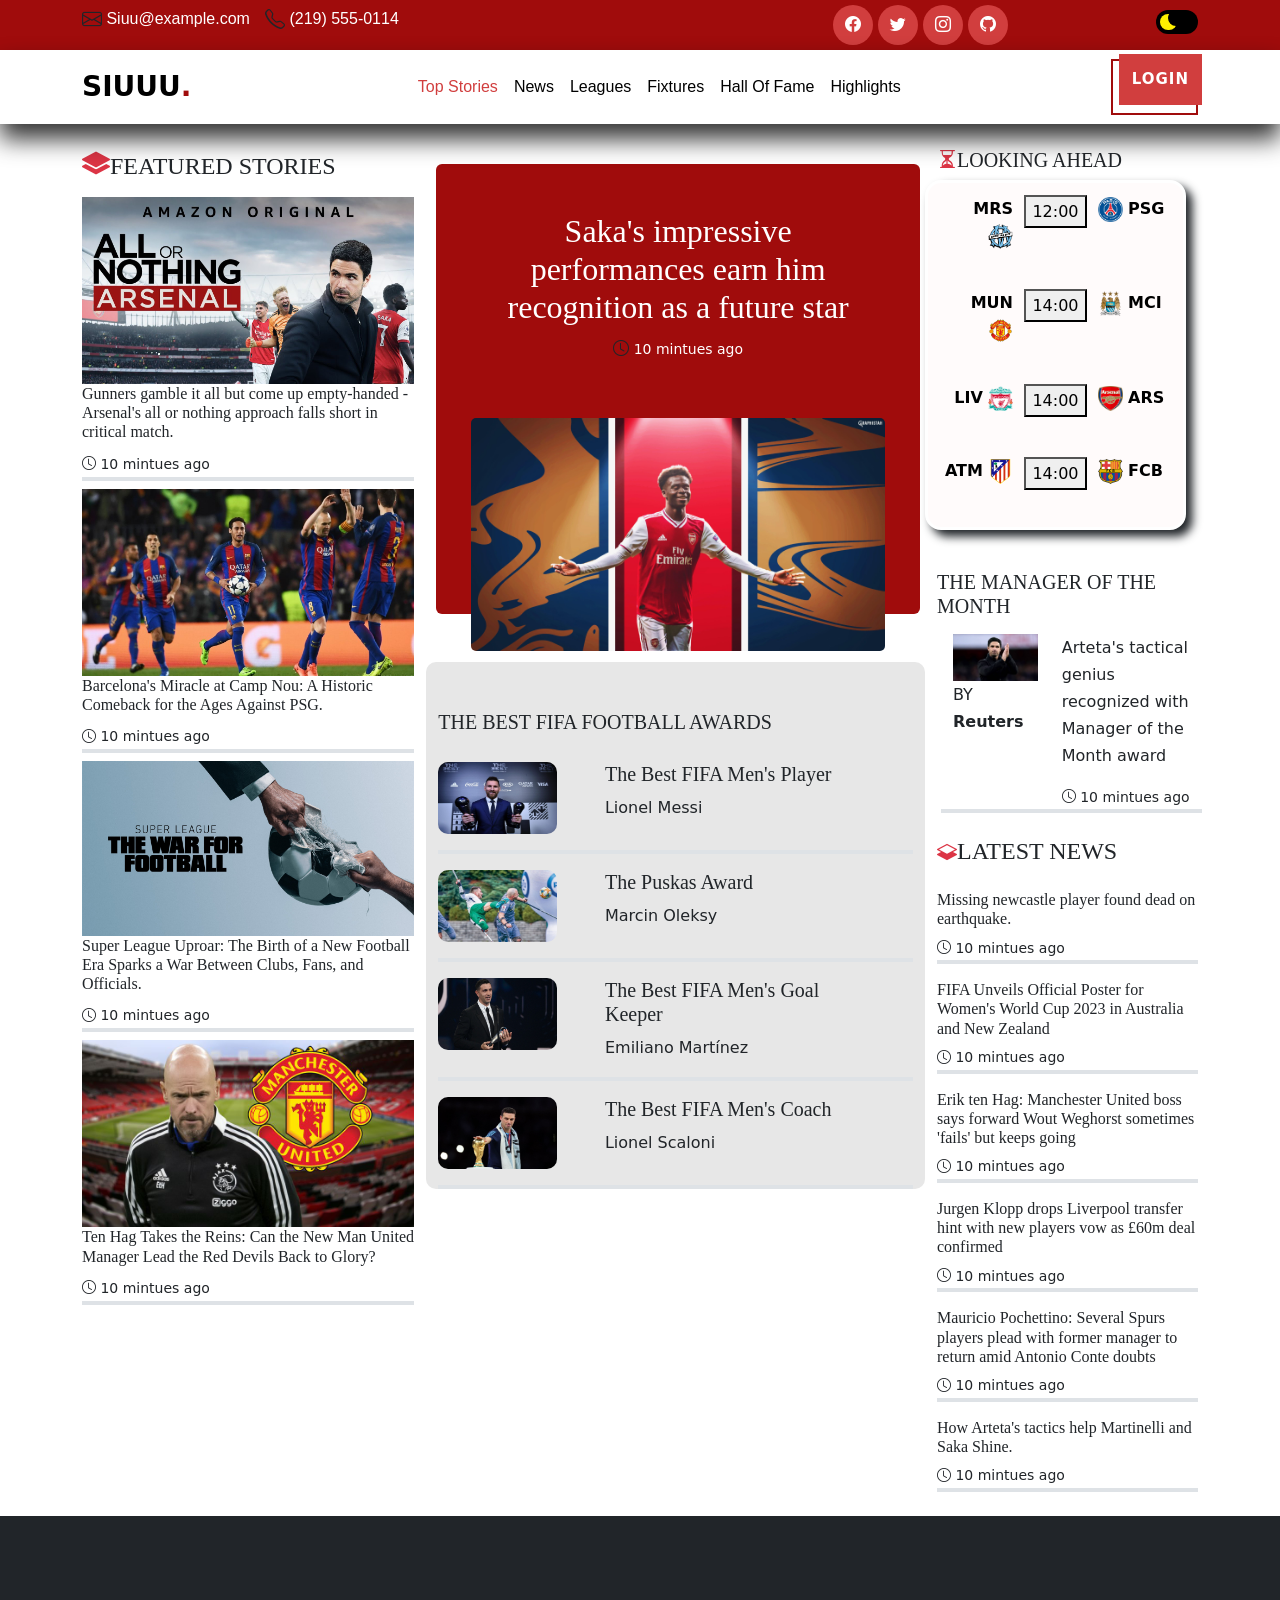
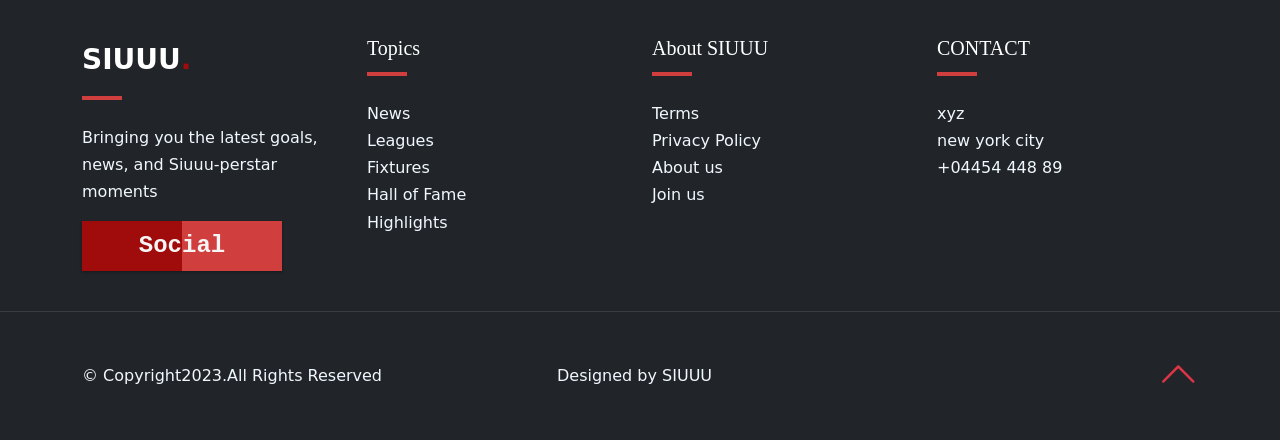
<file: index.html>
<!DOCTYPE html>
<html lang="en">
<head>
    <meta charset="UTF-8">
    <meta http-equiv="X-UA-Compatible" content="IE=edge">
    <meta name="viewport" content="width=device-width, initial-scale=1.0">
    <title>SIUUU - Top Stories</title>
    <meta content="" name="description">
    <meta content="" name="keywords">
  
    <link href="Images/home/1.png" rel="icon">


    <!-- bootstrap link -->
    <link href="https://cdn.jsdelivr.net/npm/bootstrap@5.3.0-alpha1/dist/css/bootstrap.min.css" rel="stylesheet" integrity="sha384-GLhlTQ8iRABdZLl6O3oVMWSktQOp6b7In1Zl3/Jr59b6EGGoI1aFkw7cmDA6j6gD" crossorigin="anonymous">
    <link rel="stylesheet" href="https://cdn.jsdelivr.net/npm/bootstrap-icons@1.3.0/font/bootstrap-icons.css">
    <!-- css links -->
    <link rel="stylesheet" href="./css/general.css">
    <link rel="stylesheet" href="./css/topstories.css">


</head>
<body>

<!-- navbar -->
<section class="sticky-top">
<!-- TOP NAV -->
<div class="top-nav" id="home">
    <div class="container">
     <div class="row justify-content-between">
         <div class="col-5 text-start">
       
             <p> <i class="bi bi-envelope h5"></i> Siuu@example.com</p>
             <p> <i class='bi bi-telephone h5'></i> (219) 555-0114</p>
         </div>
         <div class="col-5 text-end social-icons">
             <a href="#"><i class='bi bi-facebook'></i></a>
             <a href="#"><i class='bi bi-twitter'></i></a>
             <a href="#"><i class='bi bi-instagram'></i></a>
             <a href="#"><i class='bi bi-github'></i></a>
         </div>
         <div class="col-2 text-end">
          <label class="switch">
              <input type="checkbox">
              <span onclick="myFunction()"  class="switchslider"></span>
          </label>
         </div>
     </div>
    </div>
</div>
<!-- BOTTOM NAV -->
<nav class="navbar navbar-expand-lg navbar-light bg-white ">
<div class="container">
   <a class="navbar-brand" href="index.html">SIUUU<span class="dot">.</span></a>
   <button class="navbar-toggler" type="button" data-bs-toggle="collapse" data-bs-target="#navbarNav"
       aria-controls="navbarNav" aria-expanded="false" aria-label="Toggle navigation">
       <span class="navbar-toggler-icon"></span>
   </button>
   <div class="collapse navbar-collapse" id="navbarNav">
       <ul class="navbar-nav ms-auto">
           <li class="nav-item">
               <a class="nav-link active" href="#">Top Stories</a>
           </li>
           <li class="nav-item">
               <a class="nav-link" href="./html/news.html" target="_blank">News</a>
           </li>
           <li class="nav-item">
               <a class="nav-link" href="./html/leagues.html" target="_blank">Leagues</a>
           </li>
           <li class="nav-item">
               <a class="nav-link" href="./html/fixture.html" target="_blank">Fixtures</a>
           </li>
           <li class="nav-item">
               <a class="nav-link" href="./html/halloffame.html" target="_blank">Hall Of Fame</a>
           </li>
           <li class="nav-item">
               <a class="nav-link" href="./html/highlights.html" target="_blank">Highlights</a>
           </li>
           
       </ul>
       <!-- <a href="#" data-bs-toggle="modal" data-bs-target="#exampleModal" class="btn btn-brand ms-lg-3">login</a> -->
       <a class="ms-auto login-btn" href="./html/signup.html" target="_blank">
        <button> LOGIN
        </button>
       </a>
     
       </div>
</div>
</nav>
</section>
<!-- navbar end -->

<!-- main start -->
<main class="container">
    <section class="row">
        <div class="col-lg-9 col-md-12 col-sm-12 col-xs-12 order-md-3 order-sm-3 order-1">
            <div class="row">
                <div class="col-lg-5 col-md-6 col-sm-12 col-xs-12 order-md-1 order-sm-2 order-2 pr-md-4 min-content-height ">
                    <div id="feature_stories_box">
                        <div class="row">
                            <div class="col-sm-12 mt-4">
                                    <h4><i class="bi bi-layers-fill h3 text-danger"></i>FEATURED STORIES</h4>
                            </div>
                        </div>
                        <div class="row">
                            <div class="col-sm-12 mt-2 ">
                                <img src="./Images/home/allornothing.jpg"
                                    alt="all or nothing aresnal poster" class="w-100">
                                <div class="row">
                                    <div class="col-sm-12">
                                        <div class="section-link">
                                            <h6 onclick="loadContent(0);" class="click">Gunners gamble it all but come up empty-handed - Arsenal's all or nothing approach falls short in critical match.</h6>
                                        </div>
                                        <div class="section-little-description">
                                          <small> <i class="bi bi-clock"></i> 10 mintues ago</small> 
                                        </div>
                                        <div class="border border-2"></div>
                                   </div>
                                </div>
                            </div>
                        </div>
                        <div class="row ">
                            <div class="col-sm-12 mt-2">
                                <img src="./Images/home/bestcomeback.jpg"
                                    alt="barcelona players celebrating the win against psg" class="w-100">
                                <div class="row">
                                    <div class="col-sm-12">
                                        <div class="section-link">
                                            <h6 onclick="loadContent(1);" class="click">Barcelona's Miracle at Camp Nou: A Historic Comeback for the Ages Against PSG.</h6>
                                        </div>
                                        <div class="section-little-description">
                                          <small> <i class="bi bi-clock"></i> 10 mintues ago</small> 
                                        </div>
                                        <div class="border border-2"></div>
                                   </div>
                                </div>
                            </div>
                        </div>
                        <div class="row ">
                            <div class="col-sm-12 mt-2">
                                <img src="./Images/home/superleague.jpg"
                                    alt="war for football poster" class="w-100">
                                <div class="row">
                                    <div class="col-sm-12">
                                        <div class="section-link">
                                            <h6 onclick="loadContent(2);"class="click">Super League Uproar: The Birth of a New Football Era Sparks a War Between Clubs, Fans, and Officials.</h6>
                                        </div>
                                        <div class="section-little-description">
                                          <small> <i class="bi bi-clock"></i> 10 mintues ago</small> 
                                        </div>
                                        <div class="border border-2"></div>
                                   </div>
                                </div>
                            </div>
                        </div>
                        <div class="row ">
                            <div class="col-sm-12 mt-2">
                                <img src="./Images/home/eth.jpg"
                                    alt="man untied manager erik ten hag" class="w-100">
                                <div class="row">
                                    <div class="col-sm-12">
                                        <div class="section-link">
                                            <h6 onclick="loadContent(3);" class="click">Ten Hag Takes the Reins: Can the New Man United Manager Lead the Red Devils Back to Glory?</h6>
                                        </div>
                                        <div class="section-little-description">
                                          <small> <i class="bi bi-clock"></i> 10 mintues ago</small> 
                                        </div>
                                        <div class="border border-2"></div>
                                   </div>
                                </div>
                            </div>
                        </div>
                    </div>
                </div>
                 <div id="top_story"
                    class="col-lg-7 col-md-6 col-sm-12 col-xs-12 order-md-2 order-sm-1 order-1 pl-md-0 mx-lg-0 mx-xl-0 min-content-height">
                    <div class="row">
                        <div class="col-12 order-md-1 order-sm-1 order-1">
                            <div class="row mt-4 pt-3">
                                <div class="container topstory-container">
                                    <div class="row ">
                                        <div class="col-sm-12">
                                            <div class="top-story-link text-center p-5">
                                                <h2 onclick="loadContent(4);" class="text-white click">Saka's impressive performances earn him recognition as a future star</h2>
                                                <small> <i class="bi bi-clock text-dark h6"></i> 10 mintues ago</small> 
                                            </div>
                                        </div>
                                    </div>
                                    <div class="col-sm-12 mt-2">
                                        <img src="./Images/home/saka.jpg"
                                            alt="saka poster" class=" top-image">
                                    </div>
                                </div>
                                 
                            </div>
                        </div>
                        <div id="thebest-box" class="col-12 mt-4 order-md-2 order-sm-3 order-3 mt-5 pt-5">
                            <div class="row">
                                <div class="container">
                                    <div class="col-12">
                                        <h5 class="">THE BEST FIFA FOOTBALL AWARDS</h5> 
                                    </div>
                                    <div class="col-12 mt-4 pt-1 d-flex">
                                        <div class="col-3">  <p class=""><img class="bestimg" src="./Images/home/best striker.jpg" alt="lionel messi"></p></div>
                                        <div class="col-9 px-5"><h5 onclick="loadContent(5);" class="click">The Best FIFA Men's Player</h5>
                                            <p>Lionel Messi</p>
                                        </div>
                                    </div>
                                    <div class="border border-2"></div>
                                    <div class="col-12 mt-3 d-flex">
                                        <div class="col-3">  <p class=""><img class="bestimg" src="./Images/home/oleksy.jpg" alt="Marcin Oleksy"></p></div>
                                        <div class="col-9 px-5"><h5 onclick="loadContent(6);" class="click">The Puskas Award</h5>
                                            <p>Marcin Oleksy</p>
                                        </div>
                                    </div>
                                    <div class="border border-2"></div>
                                    <div class="col-12 mt-3 d-flex">
                                        <div class="col-3">  <p class=""><img class="bestimg" src="./Images/home/bestgk.jpg" alt="Emiliano Martínez"></p></div>
                                        <div class="col-9 px-5"><h5 onclick="loadContent(7);" class="click">The Best FIFA Men's Goal Keeper</h5>
                                            <p>Emiliano Martínez</p>
                                        </div>
                                    </div>
                                    <div class="border border-2"></div>
                                    <div class="col-12 mt-3 d-flex">
                                        <div class="col-3">  <p class=""><img class="bestimg" src="./Images/home/coach.jpg" alt="Lionel Scaloni"></p></div>
                                        <div class="col-9 px-5"><h5 onclick="loadContent(8);" class="click">The Best FIFA Men's Coach</h5>
                                            <p>Lionel Scaloni</p>
                                        </div>
                                    </div>
                                    <div class="border border-2"></div>
                                </div>
                            </div>
                        </div>
                    </div>
                </div>
            </div>
        </div>
        <div class="col-lg-3 col-md-12 col-sm-12 col-xs-12 pl-lg-0 order-md-3 order-sm-3 order-2 min-content-height">
            <aside id="matches_box">
                <div class="row">
                    <div class="col-sm-12 mt-4">                    
                            <h5><i class="bi bi-hourglass-split h5 text-danger"></i>LOOKING AHEAD</h5>
                    </div>
                </div>
                <div class="row matches">
                <div class="col-sm-12 d-flex flex-row mt-2">
                           <div class="col-4 p-1 text-end"> <b>MRS</b>  <img class="logo" src="./Images/clubs/marseille-logo.png" alt="marseille logo"></div>
                           <div class="col-4 p-1 text-center"><button>12:00</button></div> 
                           <div class="col-4 p-1 text-start"><img class="logo" src="./Images/clubs/psg logo.png" alt="psg logo"> <b>PSG</b></div>
                </div>
                    <!-- 2nd row -->
                <div class="col-sm-12 d-flex flex-row">
                    <div class="col-4 p-1 text-end"> <b>MUN</b>  <img class="logo" src="./Images/clubs/manutd logo.png" alt="man utd logo"></div>
                    <div class="col-4 p-1 text-center"><button>14:00</button></div> 
                    <div class="col-4 p-1 text-start"><img class="logo" src="./Images/clubs/mci.png" alt="man city logo"> <b>MCI</b></div>
                </div>
                <!-- 3rd row -->
                <div class="col-sm-12 d-flex flex-row">
                    <div class="col-4 p-1 text-end"> <b>LIV</b>  <img class="logo" src="./Images/clubs/liverpol.png" alt="liverpool logo"></div>
                    <div class="col-4 p-1 text-center"><button>14:00</button></div> 
                    <div class="col-4 p-1 text-start"><img class="logo" src="./Images/clubs/aresnal.png" alt="aresnal logo"> <b>ARS</b></div>
                </div>
                <!-- 4th row -->
                <div class="col-sm-12 d-flex flex-row">
                    <div class="col-4 p-1 text-end"> <b>ATM</b>  <img class="logo" src="./Images/clubs/atm.png" alt="Atletico madrid logo"></div>
                    <div class="col-4 p-1 text-center"><button>14:00</button></div> 
                    <div class="col-4 p-1 text-start"><img class="logo" src="./Images/clubs/fcb.png" alt="barcelona logo"> <b>FCB</b></div>
                </div>
            </aside>
            <!-- manager box -->
            <div id="The_manager_box">
                <div class="row mt-3">
                <div class="container">
                        <div class="col-sm-12 mt-4">
                        <h5>THE MANAGER OF THE MONTH</h5>
                    </div>
                </div>
                <div class="row mx-1">
                    <div class="col-xl-5 col-lg-5 col-md-2 col-sm-5 col-6 py-0 mt-2">
                        <img src="./Images/home/arteta.jpg"
                            alt="mikel arteta" class="img-fluid">
                        <span class="author pb-0">
                                BY <b>Reuters</b>
                            </span>
                       </div>
                    <div class="col-xl-7 col-lg-7 col-md-10 col-sm-7 col-6 pl-0 mt-2">
                        <div class="d-flex flex-column">
                                <p onclick="loadContent(9);" class="click">Arteta's tactical genius recognized with Manager of the Month award</p> 
                                <small> <i class="bi bi-clock"></i> 10 mintues ago</small> 
                        </div>
                    </div>
                    <div class="border border-2"></div>
                </div>
                
                </div>
                   
            </div>
            <div id="latest_news_box">
                <div class="row">
                    <div class="col-sm-12 mt-4">
                        <a href="#" class="title-box">
                            <h4><i class="bi bi-layers-half h5 text-danger"></i>LATEST NEWS</h4>
                        </a>
                    </div>
                </div>
                <div class="row">
                    <div class="col-xl-12 col-lg-7 col-md-10 col-sm-7 col-6 pl-0 mt-3">
                        <div class="d-flex flex-column">
                            <h6 onclick="loadContent(10);" class="click">Missing newcastle player found dead on earthquake.</h6>
                            <small> <i class="bi bi-clock"></i> 10 mintues ago</small> 
                        </div>
                        <div class="border border-2"></div>
                    </div>
                </div>
                <div class="row ">
                    <div class="col-xl-12 col-lg-7 col-md-10 col-sm-7 col-6 pl-0 mt-3">
                        <div class="d-flex flex-column">
                            <h6 onclick="loadContent(11);" class="click">FIFA Unveils Official Poster for Women's World Cup 2023 in Australia and New Zealand</h6>
                            <small> <i class="bi bi-clock"></i> 10 mintues ago</small> 
                        </div>
                        <div class="border border-2"></div>
                    </div>
                </div>
                <div class="row ">
                    <div class="col-xl-12 col-lg-7 col-md-10 col-sm-7 col-6 pl-0 mt-3">
                        <div class="d-flex flex-column">
                            <h6 onclick="loadContent(12);" class="click">Erik ten Hag: Manchester United boss says forward Wout Weghorst sometimes 'fails' but keeps going</h6>
                            <small> <i class="bi bi-clock"></i> 10 mintues ago</small> 
                        </div>
                        <div class="border border-2"></div>
                    </div>
                </div>
                <div class="row ">
                    <div class="col-xl-12 col-lg-7 col-md-10 col-sm-7 col-6 pl-0 mt-3">
                        <div class="d-flex flex-column">
                            <h6  onclick="loadContent(13);"  class="click">Jurgen Klopp drops Liverpool transfer hint with new players vow as £60m deal confirmed</h6>
                            <small> <i class="bi bi-clock"></i> 10 mintues ago</small> 
                        </div>
                        <div class="border border-2"></div>
                    </div>
                </div>
                <div class="row ">
                    <div class="col-xl-12 col-lg-7 col-md-10 col-sm-7 col-6 pl-0 mt-3">
                        <div class="d-flex flex-column">
                            <h6  onclick="loadContent(14);"  class="click">Mauricio Pochettino: Several Spurs players plead with former manager to return amid Antonio Conte doubts</h6>
                            <small> <i class="bi bi-clock"></i> 10 mintues ago</small> 
                        </div>
                        <div class="border border-2"></div>
                    </div>
                </div>
                <div class="row ">
                    <div class="col-xl-12 col-lg-7 col-md-10 col-sm-7 col-6 pl-0 mt-3">
                        <div class="d-flex flex-column">
                            <h6  onclick="loadContent(15);"  class="click">How Arteta's tactics help Martinelli and Saka Shine.</h6>
                            <small> <i class="bi bi-clock"></i> 10 mintues ago</small> 
                        </div>
                        <div class="border border-2"></div>
                    </div>
                </div>
            </div>
            
        </div>
    </section>
</main>
<!-- main end -->

<!-- footer start -->
<footer class="bg-dark mt-4">
    <div class="footer-top">
       <div class="container">
           <div class="row gy-5">
               <div class="col-lg-3 col-sm-6">
                <a class="navbar-brand text-white" href="index.html">SIUUU<span class="dot">.</span></a>
                   <div class="line"></div>
                   <p class="click">Bringing you the latest goals, news, and Siuuu-perstar moments</p>
                   <div class="social-card">
                    <span>Social</span>
                    <a class="social-link" href="#">
                        <i class='bi bi-facebook h3'></i>
                    </a>
                    <a class="social-link" href="#">
                        <i class='bi bi-twitter h3'></i>
                    </a>
                    <a class="social-link" href="#">
                        <i class='bi bi-instagram h3'></i>
                    </a>
                    <a class="social-link" href="#">
                        <i class='bi bi-github h3'></i>
                    </a>
                  </div>
               </div>
               <div class="col-lg-3 col-sm-6">
                   <h5 class="mb-0 text-white">Topics</h5>
                   <div class="line"></div>
                   <ul>
                    <ul>
                        <li><a href="html/news.html"  target="_blank">News</a></li>
                        <li><a href="html/leagues.html" target="_blank">Leagues</a></li>
                        <li><a href="html/fixture.html" target="_blank">Fixtures</a></li>
                        <li><a href="html/halloffame.html" target="_blank">Hall of Fame</a></li>
                        <li><a href="html/highlights.html" target="_blank">Highlights</a></li>
                    </ul>
                </ul>
               </div>
               <div class="col-lg-3 col-sm-6">
                <h5 class="mb-0 text-white">About SIUUU</h5>
                <div class="line"></div>
                <ul>
                    <li><a href="#">Terms</a></li>
                    <li><a href="#">Privacy Policy</a></li>
                    <li><a href="./signup.html">About us</a></li>
                    <li><a href="./signup.html">Join us</a></li>
                </ul>
            </div>
               <div class="col-lg-3 col-sm-6">
                   <h5 class="mb-0 text-white">CONTACT</h5>
                   <div class="line"></div>
                   <ul>
                       <li>xyz</li>
                       <li>new york city</li>
                       <li>+04454 448 89</li>
                   </ul>
               </div>
           </div>
       </div>
     </div> 
     <div class="footer-bottom">
        <div class="container">
            <div class="row justify-content-evenly align-items-center">
                <div class="col-5">
                    <p class="mb-0">&copy Copyright2023.All Rights Reserved</p>
                </div>
                <div class="col-5">
                    <p class="mb-0">Designed by 
                     <a href="#">SIUUU</a>
                 </p>
                </div>
                <div class="col-2 text-end">
                 <a href="#" class="arrow pb-2">
                    <i class="bi bi-chevron-up h1 text-danger"></i>
                 </a>
              </div>
            </div>
        </div>
      </div>
</footer>
<!-- footer end -->

<!-- popup window for article  -->
<div id="full_view_div_container" class="container-fluid w-100">
    <div class="col-12">
        <button id="full_view_btn_close" class="btn btn-warning" onclick="closeContent();">
            X
        </button>
        <div id="full_view_content">
            
        </div>
    </div>
</div>


<!-- bootstrap link js -->
<script src="https://cdn.jsdelivr.net/npm/bootstrap@5.3.0-alpha1/dist/js/bootstrap.bundle.min.js" integrity="sha384-w76AqPfDkMBDXo30jS1Sgez6pr3x5MlQ1ZAGC+nuZB+EYdgRZgiwxhTBTkF7CXvN" crossorigin="anonymous"></script>
<!-- main js -->
<script src="./js/general.js"></script>
<script src="./js/main.js"></script>

</body>
</html>
</file>
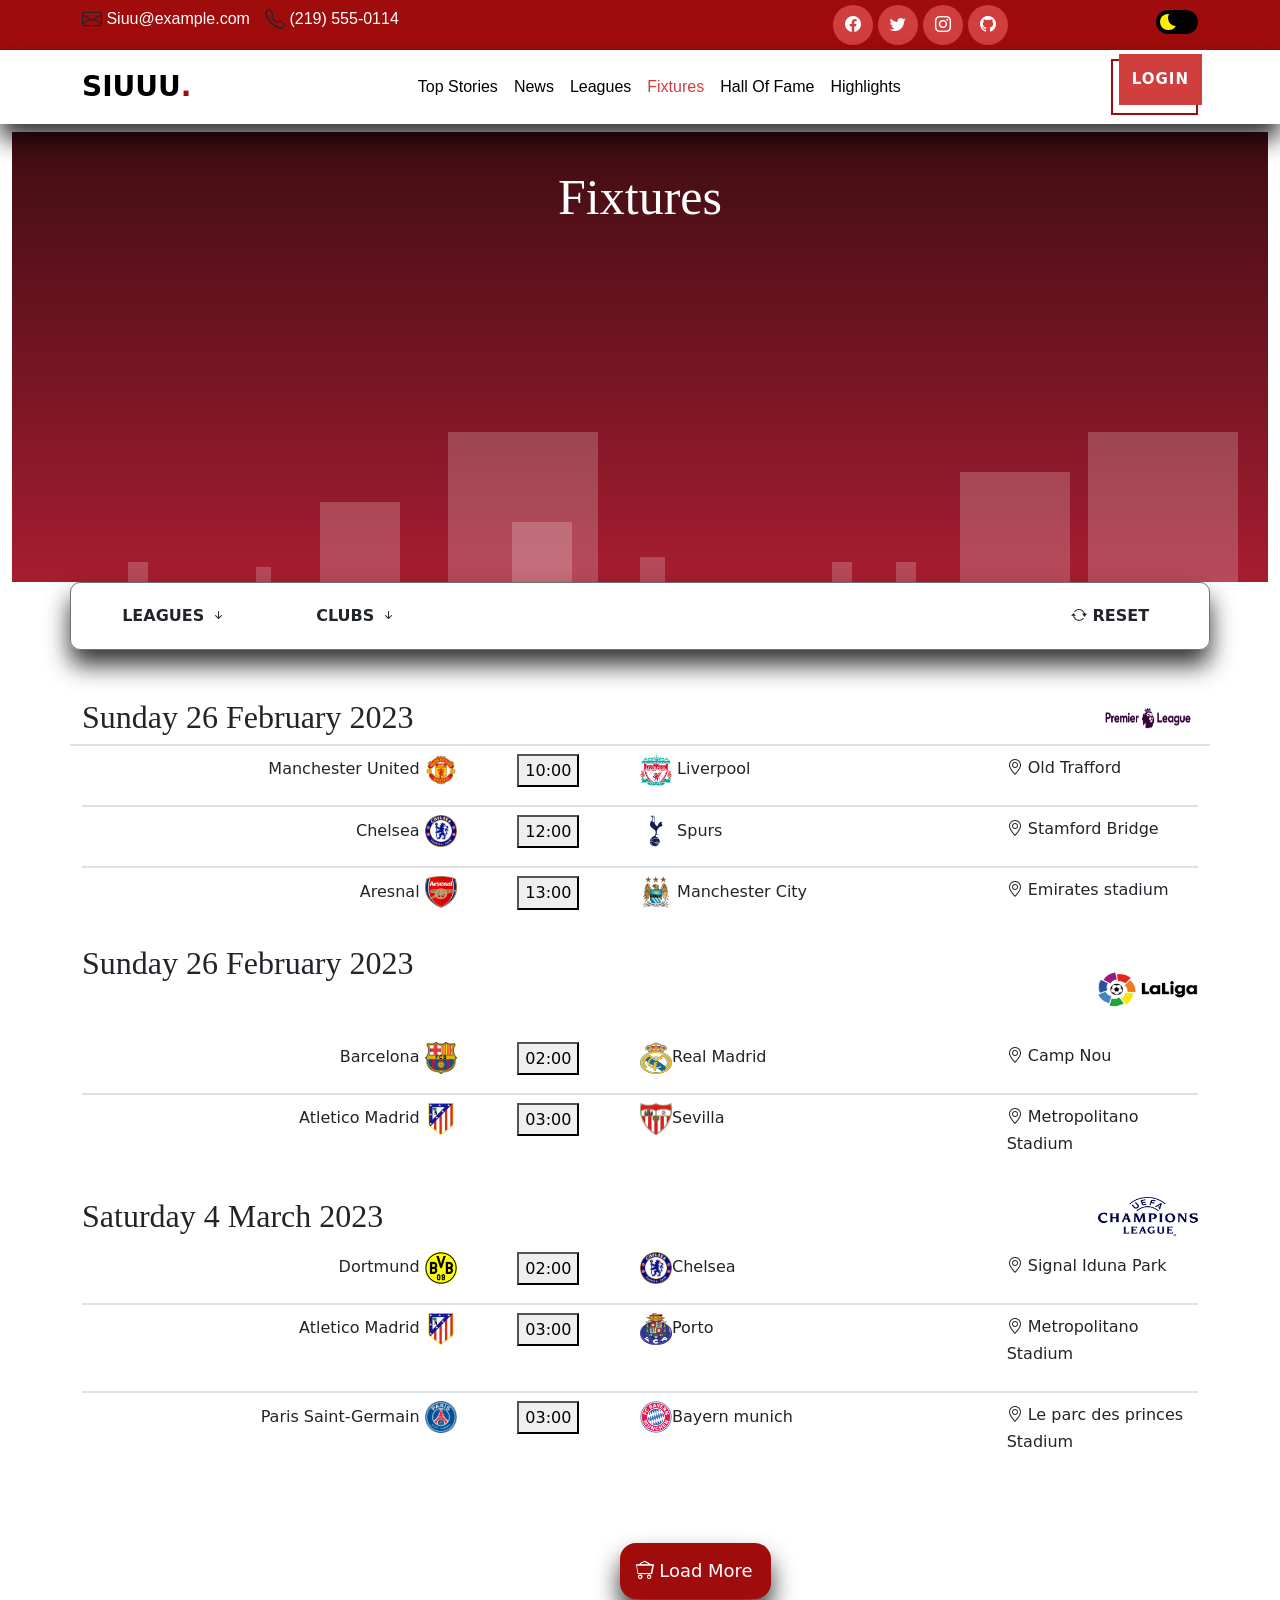
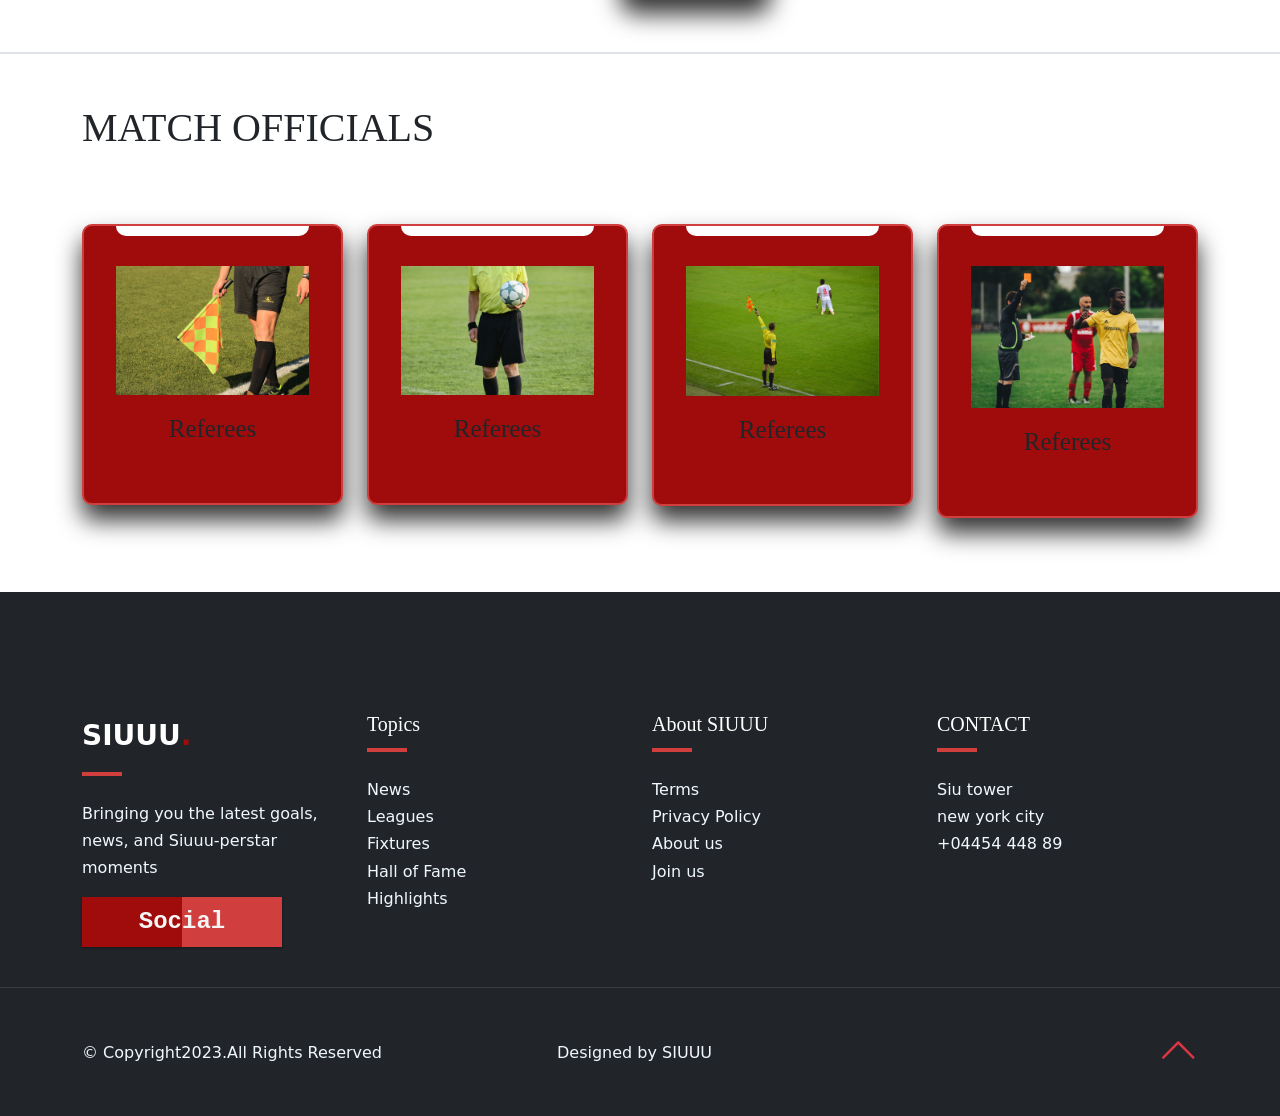
<file: html/fixture.html>
<!DOCTYPE html>
<html lang="en">
<head>
    <meta charset="UTF-8">
    <meta http-equiv="X-UA-Compatible" content="IE=edge">
    <meta name="viewport" content="width=device-width, initial-scale=1.0">
    <title>SIUUU - Fixtures</title>
    <meta content="" name="description">
    <meta content="" name="keywords">
  
    <link href="../Images/home/1.png" rel="icon">




    <!-- bootstrap link -->
    <link href="https://cdn.jsdelivr.net/npm/bootstrap@5.3.0-alpha1/dist/css/bootstrap.min.css" rel="stylesheet" integrity="sha384-GLhlTQ8iRABdZLl6O3oVMWSktQOp6b7In1Zl3/Jr59b6EGGoI1aFkw7cmDA6j6gD" crossorigin="anonymous">
    <link rel="stylesheet" href="https://cdn.jsdelivr.net/npm/bootstrap-icons@1.3.0/font/bootstrap-icons.css">
    <!-- css links -->
    <link rel="stylesheet" href="../css/general.css">
    <link rel="stylesheet" href="../css/fixture.css">

</head>
<body>
    

<!-- navbar -->
<section class="sticky-top">
    <!-- TOP NAV -->
    <div class="top-nav" id="home">
        <div class="container">
         <div class="row justify-content-between">
             <div class="col-5 text-start">
                 <p> <i class="bi bi-envelope h5"></i> Siuu@example.com</p>
                 <p> <i class='bi bi-telephone h5'></i> (219) 555-0114</p>
             </div>
             <div class="col-5 text-end social-icons">
                 <a href="#"><i class='bi bi-facebook'></i></a>
                 <a href="#"><i class='bi bi-twitter'></i></a>
                 <a href="#"><i class='bi bi-instagram'></i></a>
                 <a href="#"><i class='bi bi-github'></i></a>
             </div>
             <div class="col-2 text-end">
              <label class="switch">
                  <input type="checkbox">
                  <span onclick="myFunction()"  class="switchslider"></span>
              </label>
             </div>
         </div>
        </div>
        </div>
  <!-- BOTTOM NAV -->
  <nav class="navbar navbar-expand-lg navbar-light bg-white ">
  <div class="container">
   <a class="navbar-brand" href="index.html">SIUUU<span class="dot">.</span></a>
   <button class="navbar-toggler" type="button" data-bs-toggle="collapse" data-bs-target="#navbarNav"
       aria-controls="navbarNav" aria-expanded="false" aria-label="Toggle navigation">
       <span class="navbar-toggler-icon"></span>
   </button>
   <div class="collapse navbar-collapse" id="navbarNav">
       <ul class="navbar-nav ms-auto">
           <li class="nav-item">
               <a class="nav-link" href="../index.html">Top Stories</a>
           </li>
           <li class="nav-item">
               <a class="nav-link" href="./news.html" target="_blank">News</a>
           </li>
           <li class="nav-item">
               <a class="nav-link" href="./leagues.html" target="_blank">Leagues</a>
           </li>
           <li class="nav-item">
               <a class="nav-link active" href="#">Fixtures</a>
           </li>
           <li class="nav-item">
               <a class="nav-link" href="./halloffame.html" target="_blank">Hall Of Fame</a>
           </li>
           <li class="nav-item">
               <a class="nav-link" href="./highlights.html" target="_blank">Highlights</a>
           </li>  
       </ul>
       <a class="ms-auto login-btn" href="./signup.html" target="_blank">
        <button> LOGIN
        </button>
       </a>
     
       </div>
  </div>
  </nav>
</section>
<!-- navbar end -->



<!-- showcase start -->
<section id="main-display">
    <div class="container-fluid">
        <div class="row fixture mt-0">
            <div class="col-lg-12 col-sm-12 col-xs-12">
                <div class="context">
                    <h1>Fixtures</h1>
                </div>
            <div class="area" >
                        <ul class="circles">
                                <li></li>
                                <li></li>
                                <li></li>
                                <li></li>
                                <li></li>
                                <li></li>
                                <li></li>
                                <li></li>
                                <li></li>
                                <li></li>
                        </ul>
                </div >
            </div>
        </div>
    </div>
</section>
<!-- showcase end -->

<!-- mini dropdown navbar  -->
<section class="pb-5">
    <div class="filter-bar container">
 
        <div class="d-flex flex-wrap"> 
            <div class="dropdown ms-1 ">
                <button class="dropbtn  btn" type="button" data-bs-toggle="dropdown" aria-expanded="false">
                    <span class="box">
                           leagues <i class="bi bi-arrow-down-short"></i>
                    </span>
                </button>
                <ul class="dropdown-menu">
                  <li><a class="dropdown-item" href="#">EPL</a></li>
                  <li><a class="dropdown-item" href="#">UCL</a></li>
                  <li><a class="dropdown-item" href="#">La Liga</a></li>
                </ul>
              </div>

              <div class="dropdown ms-2">
                <button class="dropbtn  btn" type="button" data-bs-toggle="dropdown" aria-expanded="false">
                    <span class="box">
                           clubs <i class="bi bi-arrow-down-short"></i>
                    </span>
                </button>
                <ul class="dropdown-menu">
                  <li><a class="dropdown-item" href="#">Aresnal</a></li>
                  <li><a class="dropdown-item" href="#">Man Utd</a></li>
                  <li><a class="dropdown-item" href="#">Man city</a></li>
                </ul>
              </div>

              <div class="reset-filter ms-auto ">
                <a href="fixture.html" >
                    <button class="dropbtn btn" >
                        <span class="box">
                            <i class="bi bi-arrow-repeat"></i> reset
                        </span>
                    </button>
                </a>
              </div>
        </div>
    </div>
</section>
<!-- mini dropdown navbar end -->


<!-- fixtures  -->
<section class="fixture">
    <div class="container">
        <div class="row">
            <div class="col-12 d-inline-flex">
                <h2>Sunday 26 February 2023</h2>
                <img class="img-fluid logo-head ms-auto" src="../Images/fixture/Premier_league_logo.png" alt="premier league logo">
               
            </div>
            <div class="d-flex flex-column mb-3 text-center border-top border-2">
                <div class="p-2 match col-15 d-inline-flex">
                    <div class="col-4 text-end">
                        <p class="d-inline">Manchester United  <img class="logos img-fluid" src="../Images/clubs/manutd logo.png" alt="man utd logo"></p>
                    </div>
                    <div class="col-2">
                        <button>10:00</button>
                    </div>
                    <div class="col-4 text-start">
                        <p class="d-inline"> <img class="logos img-fluid" src="../Images/clubs/liverpol.png" alt="liverpool logo"> Liverpool</p>
                    </div>
                    <div class="col-2 text-start">
                        <p> <i class="bi bi-geo-alt"></i> Old Trafford</p>
                    </div>
                </div>
                <div class="p-2 match col-15 d-inline-flex border-2 border-top">
                    <div class="col-4 text-end">
                        <p class="d-inline">  Chelsea <img class="logos img-fluid" src="../Images/clubs/chelsea.png" alt="chelsea logo"></p>
                    </div>
                    <div class="col-2">
                      <button>12:00</button>
                    </div>
                    <div class="col-4 text-start">
                        <p class="d-inline"> <img class="logos img-fluid" src="../Images/clubs/spurs.png" alt="spurs logo"> Spurs</p>
                    </div>
                    <div class="col-2 text-start">
                        <p> <i class="bi bi-geo-alt"></i> Stamford Bridge</p>
                    </div>
                </div>    
                <div class="p-2 match col-15 d-inline-flex border-2 border-top">
                    <div class="col-4 text-end">
                        <p class="d-inline">  Aresnal <img class="logos img-fluid" src="../Images/clubs/aresnal.png" alt="aresnal logo"></p>
                    </div>
                    <div class="col-2">
                        <button>13:00</button>
                    </div>
                    <div class="col-4 text-start">
                        <p class="d-inline"> <img class="logos img-fluid" src="../Images/clubs/mci.png" alt="man city logo"> Manchester City</p>
                    </div>
                    <div class="col-2 text-start">
                        <p> <i class="bi bi-geo-alt"></i> Emirates stadium</p>
                    </div>
                </div> 
            </div>
        </div>
        <div class="row">
            <div class="col-12 d-inline-flex">
                <h2>Sunday 26 February 2023</h2>
                <img class="img-fluid logo-head2 ms-auto" src="../Images/fixture/Spanish_La_Liga_logo.png" alt="la-liga logo">
               
            </div>
            <div class="d-flex flex-column mb-3 text-center ">
                <div class="p-2 match col-15 d-inline-flex">
                    <div class="col-4 text-end">
                        <p class="d-inline">Barcelona  <img class="logos img-fluid" src="../Images/clubs/fcb.png" alt="fcb logo"></p>
                    </div>
                    <div class="col-2">
                        <button>02:00</button>
                    </div>
                    <div class="col-4 text-start">
                        <p class="d-inline"> <img class="logos img-fluid" src="../Images/clubs/rm.png" alt="real madrid logo">Real Madrid</p>
                    </div>
                    <div class="col-2 text-start">
                        <p> <i class="bi bi-geo-alt"></i> Camp Nou</p>
                    </div>
                </div>
                <div class="p-2 match col-15 d-inline-flex border-2 border-top">
                    <div class="col-4 text-end">
                        <p class="d-inline">Atletico Madrid <img class="logos img-fluid" src="../Images/clubs/atm.png" alt="atm logo"></p>
                    </div>
                    <div class="col-2">
                        <button>03:00</button>
                    </div>
                    <div class="col-4 text-start">
                        <p class="d-inline"> <img class="logos img-fluid" src="../Images/clubs/cf-sevilla.png" alt="Sevilla logo">Sevilla</p>
                    </div>
                    <div class="col-2 text-start">
                        <p> <i class="bi bi-geo-alt"></i> Metropolitano Stadium</p>
                    </div>
                </div>
            </div>
        </div>
        <div class="row">
            <div class="col-12 d-inline-flex">
                <h2>Saturday 4 March 2023</h2>
                <img class="img-fluid logo-head ms-auto" src="../Images/fixture/UEFA_Champions_League_logo.png" alt="uefa logo">
               
            </div>
            <div class="d-flex flex-column mb-3 text-center ">
                <div class="p-2 match col-15 d-inline-flex">
                    <div class="col-4 text-end">
                        <p class="d-inline">Dortmund  <img class="logos img-fluid" src="../Images/clubs/dortmund.png" alt="dortmund logo"></p>
                    </div>
                    <div class="col-2">
                        <button>02:00</button>
                    </div>
                    <div class="col-4 text-start">
                        <p class="d-inline"> <img class="logos img-fluid" src="../Images/clubs/chelsea.png" alt="chelsea logo">Chelsea</p>
                    </div>
                    <div class="col-2 text-start">
                        <p> <i class="bi bi-geo-alt"></i>  Signal Iduna Park</p>
                    </div>
                </div>
                <div class="p-2 match col-15 d-inline-flex border-2 border-top">
                    <div class="col-4 text-end">
                        <p class="d-inline">Atletico Madrid <img class="logos img-fluid" src="../Images/clubs/atm.png" alt="atm logo"></p>
                    </div>
                    <div class="col-2">
                        <button>03:00</button>
                    </div>
                    <div class="col-4 text-start">
                        <p class="d-inline"> <img class="logos img-fluid" src="../Images/clubs/porto.png" alt="porto logo">Porto</p>
                    </div>
                    <div class="col-2 text-start">
                        <p> <i class="bi bi-geo-alt"></i> Metropolitano Stadium</p>
                    </div>
                </div>
                  <div class="p-2 match col-15 d-inline-flex border-2 border-top">
                    <div class="col-4 text-end">
                        <p class="d-inline">Paris Saint-Germain <img class="logos img-fluid" src="../Images/clubs/psg logo.png" alt="psg logo"></p>
                    </div>
                    <div class="col-2">
                        <button>03:00</button>
                    </div>
                    <div class="col-4 text-start">
                        <p class="d-inline"> <img class="logos img-fluid" src="../Images/clubs/bayern logo.png" alt="bayern logo">Bayern munich</p>
                    </div>
                    <div class="col-2 text-start">
                        <p> <i class="bi bi-geo-alt"></i> Le parc des princes Stadium</p>
                    </div>
                </div>
            </div>
        </div>
        <div id="more">
            <div class="row">
                <div class="col-12 d-inline-flex">
                    <h2>Sunday 5 March 2023</h2>
                    <img class="img-fluid logo-head ms-auto" src="../Images/fixture/uel-logo.png" alt="europa league">
                   
                </div>
                <div class="d-flex flex-column mb-3 text-center ">
                    <div class="p-2 match col-15 d-inline-flex">
                        <div class="col-4 text-end">
                            <p class="d-inline">Manchester United  <img class="logos img-fluid" src="../Images/clubs/manutd logo.png" alt="man utd logo"></p>
                        </div>
                        <div class="col-2">
                            <button>01:45</button>
                        </div>
                        <div class="col-4 text-start">
                            <p class="d-inline"> <img class="logos img-fluid" src="../Images/clubs/fcb.png" alt="fcb logo"> Barcelona</p>
                        </div>
                        <div class="col-2 text-start">
                            <p> <i class="bi bi-geo-alt"></i> Old Trafford</p>
                        </div>
                    </div>
                    <div class="p-2 match col-15 d-inline-flex border-2 border-top">
                        <div class="col-4 text-end">
                            <p class="d-inline">Aresnal <img class="logos img-fluid" src="../Images/clubs/aresnal.png" alt="Aresnal logo"></p>
                        </div>
                        <div class="col-2">
                            <button>03:45</button>
                        </div>
                        <div class="col-4 text-start">
                            <p class="d-inline"> <img class="logos img-fluid" src="../Images/clubs/psv.png" alt="psv logo"> PSV</p>
                        </div>
                        <div class="col-2 text-start">
                            <p> <i class="bi bi-geo-alt"></i> Emirates Stadium</p>
                        </div>
                    </div>
                </div>
            </div>
            <div class="row">
                <div class="col-12 d-inline-flex">
                    <h2>Sunday 12 March 2023</h2>
                    <img class="img-fluid logo-head ms-auto" src="../Images/fixture/Premier_league_logo.png" alt=" Premier_league_logo">
                </div>
                <div class="d-flex flex-column mb-3 text-center ">
                    <div class="p-2 match col-15 d-inline-flex">
                        <div class="col-4 text-end">
                            <p class="d-inline">Newcastle United <img class="logos img-fluid" src="../Images/clubs/newcastle.png" alt="newcastle logo"></p>
                        </div>
                        <div class="col-2">
                            <button>06:45</button>
                        </div>
                        <div class="col-4 text-start">
                            <p class="d-inline"> <img class="logos img-fluid" src="../Images/clubs/wolves.png" alt="wolves logo"> Wolves</p>
                        </div>
                        <div class="col-2 text-start">
                            <p> <i class="bi bi-geo-alt"></i> st james park</p>
                        </div>
                    </div>
                    <div class="p-2 match col-15 d-inline-flex border-2 border-top">
                        <div class="col-4 text-end">
                            <p class="d-inline">Leicester City <img class="logos img-fluid" src="../Images/clubs/leicester.png" alt="Aresnal logo"></p>
                        </div>
                        <div class="col-2">
                            <button>03:45</button>
                        </div>
                        <div class="col-4 text-start">
                            <p class="d-inline"> <img class="logos img-fluid" src="../Images/clubs/west-ham-united.png" alt="westham logo"> West Ham United</p>
                        </div>
                        <div class="col-2 text-start">
                            <p> <i class="bi bi-geo-alt"></i>King Power Stadium</p>
                        </div>
                    </div>
                    <div class="p-2 match col-15 d-inline-flex border-2 border-top">
                        <div class="col-4 text-end">
                            <p class="d-inline">Manchester City <img class="logos img-fluid" src="../Images/clubs/mci.png" alt="mancity logo"></p>
                        </div>
                        <div class="col-2">
                            <button>08:00</button>
                        </div>
                        <div class="col-4 text-start">
                            <p class="d-inline"> <img class="logos img-fluid" src="../Images/clubs/manutd logo.png" alt="manutd logo">Manchester United</p>
                        </div>
                        <div class="col-2 text-start">
                            <p> <i class="bi bi-geo-alt"></i>Etihad Stadium</p>
                        </div>
                    </div>
                </div>
            </div>

             <div class="col-12 p-5">
            <a class="" href="#">
                <button onclick="addLess()" class="loadmore-btn">
                    <div class="icon-wrapper-1">
                      <div class="icon-wrapper">
                        <i class="bi bi-minecart-loaded"></i>
                      </div>
                    </div>
                    <span >Load Less</span>
                  </button>
               </a>
        </div>
        </div>
      
        <!-- load more -->
        <div class="col-12 p-5">
            <a class="" href="#">
                <button id="morebtn" onclick="addMore()" class="loadmore-btn">
                    <div class="icon-wrapper-1">
                      <div class="icon-wrapper">
                        <i class="bi bi-minecart-loaded"></i>
                      </div>
                    </div>
                    <span >Load More</span>
                  </button>
               </a>
        </div>
    </div>
</section>
<!-- fixtures end -->

<!-- Match officials start -->
<section class="referees section-padding border-top border-2">
    <div class="container">
        <div class="row">
            <div class="col-12 col-xs-12">
                    <h1 class="">MATCH OFFICIALS</h1>
                    <div class="line"></div>
            </div>
        </div>
        <div class="row mt-3">
            <div class="col-md-3 gy-5 col-sm-12 col-xs-12">
                <div class="ref-card">
                    <div class="blob"></div>
                      <span class="img">
                        <img class="img-fluid" src="../Images/fixture/ref1.jpg" alt="">
                      </span>
                      <h2>Referees</h2>
                      <p>
                       Match officials for week 25
                      </p>
                    </div>
            </div>
            <div class="col-md-3 col-sm-12  gy-5  col-xs-12">
                <div class="ref-card">
                    <div class="blob"></div>
                      <span class="img">
                        <img class="img-fluid" src="../Images/fixture/ref2.jpg" alt="">
                      </span>
                      <h2>Referees</h2>
                      <p>
                       Match officials for week 25
                      </p>
                    </div>
            </div>
            <div class="col-md-3 col-sm-12 gy-5 col-xs-12">
                <div class="ref-card">
                    <div class="blob"></div>
                      <span class="img">
                        <img class="img-fluid" src="../Images/fixture/ref3.jpg" alt="">
                      </span>
                      <h2>Referees</h2>
                      <p>
                       Match officials for week 25
                      </p>
                    </div>
            </div>
            <div class="col-md-3 col-sm-12  gy-5  col-xs-12">
                <div class="ref-card">
                    <div class="blob"></div>
                      <span class="img">
                        <img class="img-fluid" src="../Images/fixture/ref4.jpg" alt="">
                      </span>
                      <h2>Referees</h2>
                      <p>
                       Match officials for week 25
                      </p>
                    </div>
            </div>
        </div> 
    </div>
</section>
<!-- match officials end    -->


<!-- footer start -->
<footer class="bg-dark mt-4">
    <div class="footer-top">
       <div class="container">
           <div class="row gy-2">
               <div class="col-lg-3 col-sm-6">
                <a class="navbar-brand text-white" href="index.html">SIUUU<span class="dot">.</span></a>
                   <div class="line"></div>
                   <p class="click">Bringing you the latest goals, news, and Siuuu-perstar moments</p>
                   <div class="social-card">
                    <span>Social</span>
                    <a class="social-link" href="#">
                        <i class='bi bi-facebook h3'></i>
                    </a>
                    <a class="social-link" href="#">
                        <i class='bi bi-twitter h3'></i>
                    </a>
                    <a class="social-link" href="#">
                        <i class='bi bi-instagram h3'></i>
                    </a>
                    <a class="social-link" href="#">
                        <i class='bi bi-github h3'></i>
                    </a>
                  </div>
               </div>
               <div class="col-lg-3 col-sm-6">
                   <h5 class="mb-0 text-white">Topics</h5>
                   <div class="line"></div>
                   <ul>
                    <ul>
                        <li><a href="news.html"  target="_blank">News</a></li>
                        <li><a href="./leagues.html" target="_blank">Leagues</a></li>
                        <li><a href="#">Fixtures</a></li>
                        <li><a href="halloffame.html" target="_blank">Hall of Fame</a></li>
                        <li><a href="highlights.html" target="_blank">Highlights</a></li>
                    </ul>
                </ul>
               </div>
               <div class="col-lg-3 col-sm-6">
                <h5 class="mb-0 text-white">About SIUUU</h5>
                <div class="line"></div>
                <ul>
                    <li><a href="#">Terms</a></li>
                    <li><a href="#">Privacy Policy</a></li>
                    <li><a href="./signup.html">About us</a></li>
                    <li><a href="./signup.html">Join us</a></li>
                </ul>
            </div>
               <div class="col-lg-3 col-sm-6">
                   <h5 class="mb-0 text-white">CONTACT</h5>
                   <div class="line"></div>
                   <ul>
                       <li>Siu tower</li>
                       <li>new york city</li>
                       <li>+04454 448 89</li>
                   </ul>
               </div>
           </div>
       </div>
     </div> 
     <div class="footer-bottom">
        <div class="container">
            <div class="row justify-content-evenly align-items-center">
                <div class="col-5">
                    <p class="mb-0">&copy Copyright2023.All Rights Reserved</p>
                </div>
                <div class="col-5">
                    <p class="mb-0">Designed by 
                     <a href="#">SIUUU</a>
                 </p>
                </div>
                <div class="col-2 text-end">
                 <a href="#" class="arrow pb-2">
                    <i class="bi bi-chevron-up h1 text-danger"></i>
                 </a>
              </div>
            </div>
        </div>
      </div>
</footer>
<!-- footer end -->



<!-- bootstrap link js -->
<script src="https://cdn.jsdelivr.net/npm/bootstrap@5.3.0-alpha1/dist/js/bootstrap.bundle.min.js" integrity="sha384-w76AqPfDkMBDXo30jS1Sgez6pr3x5MlQ1ZAGC+nuZB+EYdgRZgiwxhTBTkF7CXvN" crossorigin="anonymous"></script>
<!-- main js -->
<script src="../js/general.js"></script>
<script src="../js/fixture.js"></script>

</body>
</html>
</file>
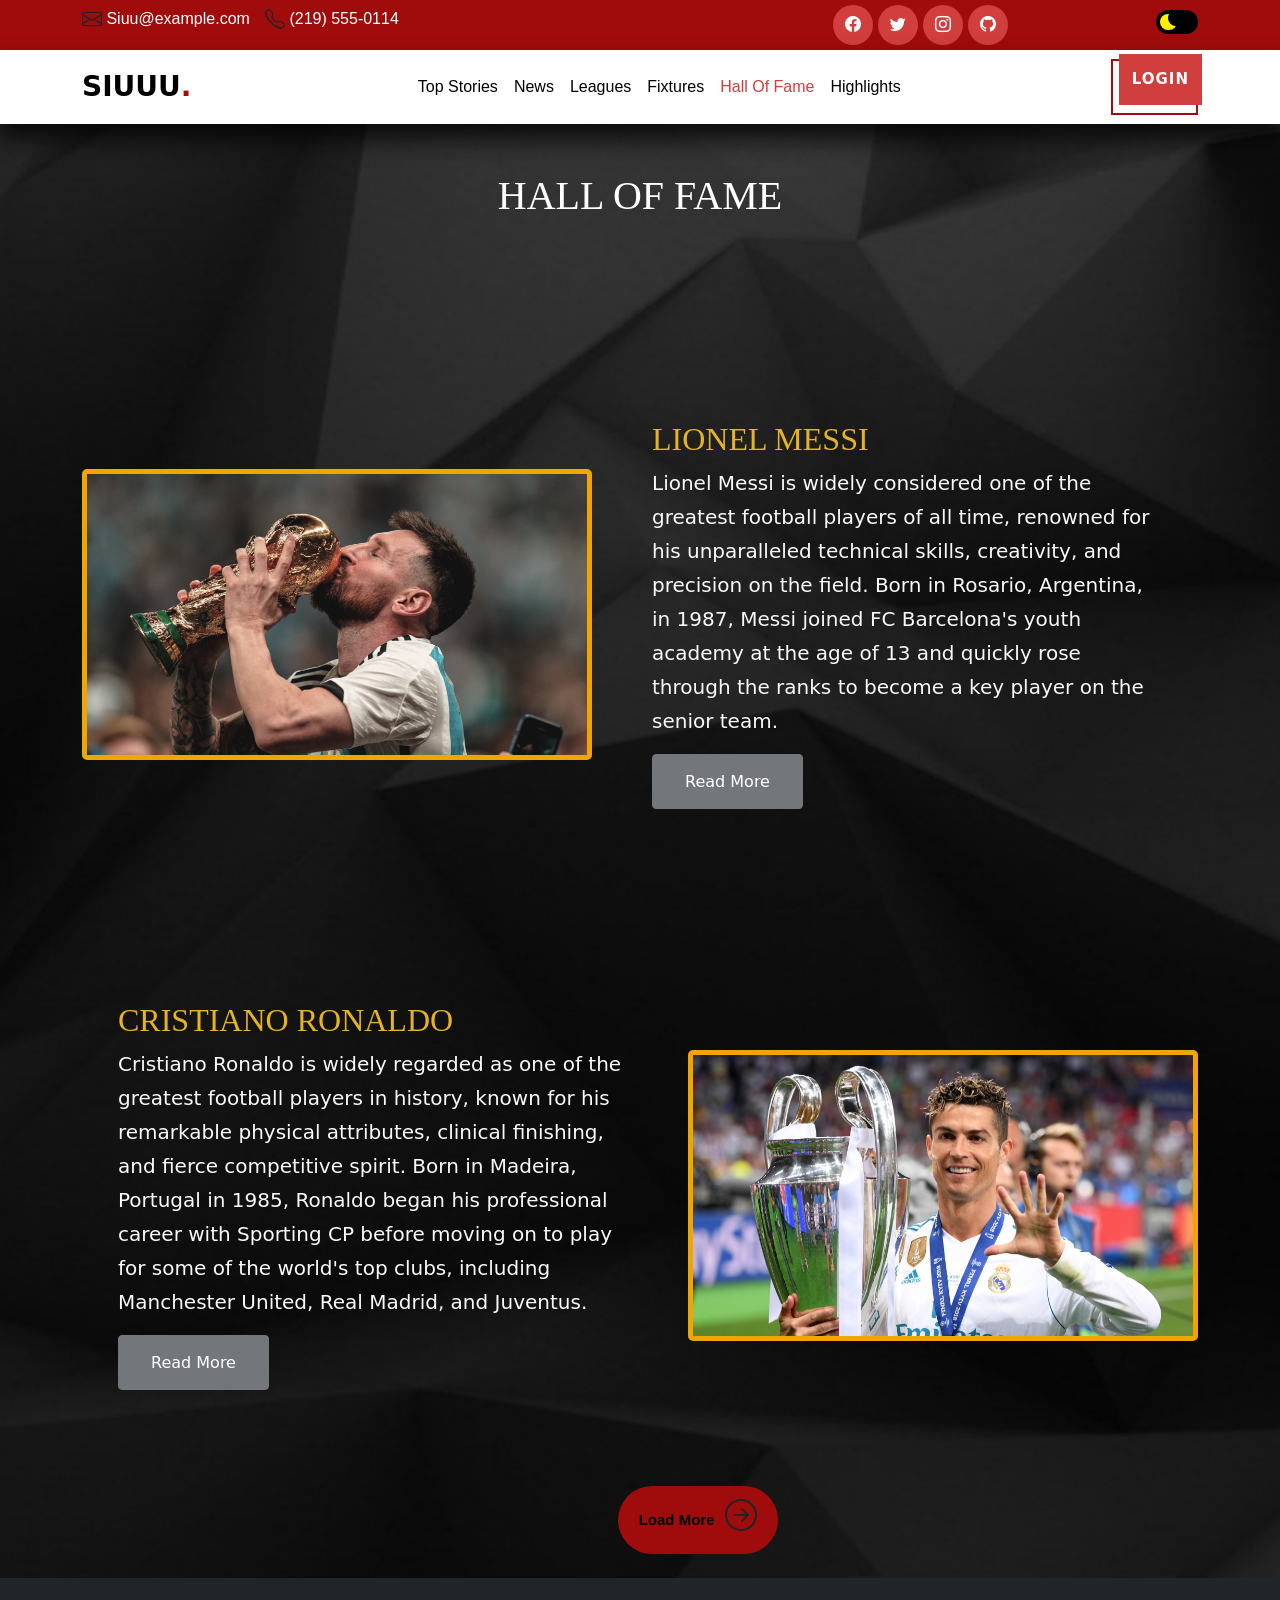
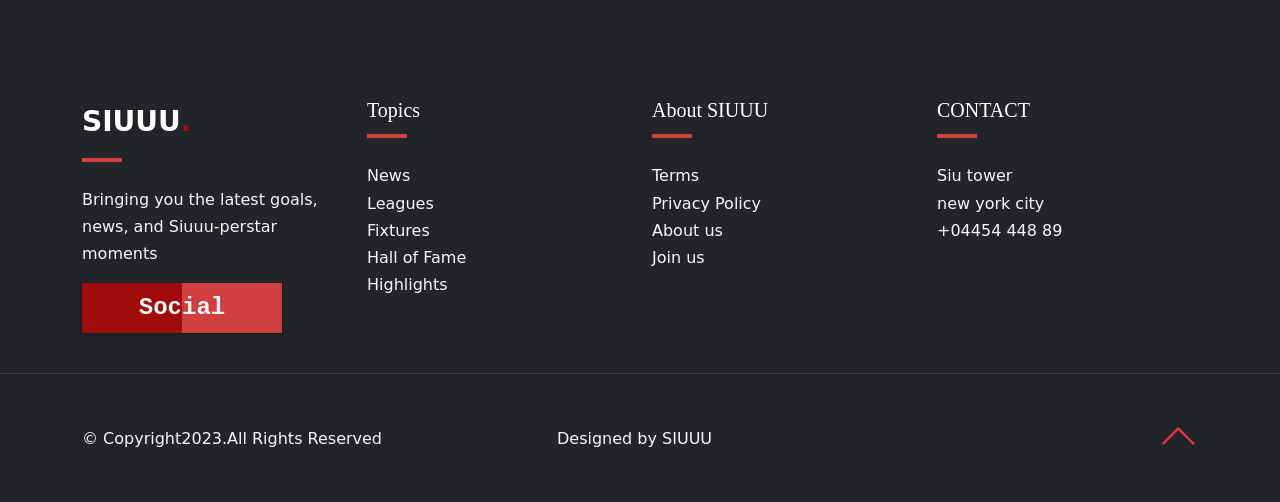
<file: html/halloffame.html>
<!DOCTYPE html>
<html lang="en">
<head>
    <meta charset="UTF-8">
    <meta http-equiv="X-UA-Compatible" content="IE=edge">
    <meta name="viewport" content="width=device-width, initial-scale=1.0">
    <title>SIUUU - Hall of fame</title>
    <meta content="" name="description">
    <meta content="" name="keywords">
  
    <link href="../Images/home/1.png" rel="icon">

    <!-- bootstrap link -->
    <link href="https://cdn.jsdelivr.net/npm/bootstrap@5.3.0-alpha1/dist/css/bootstrap.min.css" rel="stylesheet" integrity="sha384-GLhlTQ8iRABdZLl6O3oVMWSktQOp6b7In1Zl3/Jr59b6EGGoI1aFkw7cmDA6j6gD" crossorigin="anonymous">
    <link rel="stylesheet" href="https://cdn.jsdelivr.net/npm/bootstrap-icons@1.3.0/font/bootstrap-icons.css">
    <!-- css links -->
    <link rel="stylesheet" href="../css/general.css">
    <link rel="stylesheet" href="../css/halloffame.css">

</head>
<body >
    
    

<!-- navbar -->
<section class="sticky-top">
<!-- TOP NAV -->
<div class="top-nav" id="home">
    <div class="container">
     <div class="row justify-content-between">
         <div class="col-5 text-start">
       
             <p> <i class="bi bi-envelope h5"></i> Siuu@example.com</p>
             <p> <i class='bi bi-telephone h5'></i> (219) 555-0114</p>
         </div>
         <div class="col-5 text-end social-icons">
             <a href="#"><i class='bi bi-facebook'></i></a>
             <a href="#"><i class='bi bi-twitter'></i></a>
             <a href="#"><i class='bi bi-instagram'></i></a>
             <a href="#"><i class='bi bi-github'></i></a>
         </div>
         <div class="col-2 text-end">
          <label class="switch">
              <input type="checkbox">
              <span onclick="myFunction()"  class="switchslider"></span>
          </label>
         </div>
     </div>
    </div>
</div>
  <!-- BOTTOM NAV -->
<nav class="navbar navbar-expand-lg navbar-light bg-white ">
  <div class="container">
   <a class="navbar-brand" href="index.html">SIUUU<span class="dot">.</span></a>
   <button class="navbar-toggler" type="button" data-bs-toggle="collapse" data-bs-target="#navbarNav"
       aria-controls="navbarNav" aria-expanded="false" aria-label="Toggle navigation">
       <span class="navbar-toggler-icon"></span>
   </button>
   <div class="collapse navbar-collapse" id="navbarNav">
       <ul class="navbar-nav ms-auto">
           <li class="nav-item">
               <a class="nav-link" href="../index.html">Top Stories</a>
           </li>
           <li class="nav-item">
               <a class="nav-link" href="./news.html" target="_blank">News</a>
           </li>
           <li class="nav-item">
               <a class="nav-link" href="./leagues.html" target="_blank">Leagues</a>
           </li>
           <li class="nav-item">
               <a class="nav-link" href="./fixture.html" target="_blank">Fixtures</a>
           </li>
           <li class="nav-item">
               <a class="nav-link active" href="#">Hall Of Fame</a>
           </li>
           <li class="nav-item">
               <a class="nav-link" href="./highlights.html" target="_blank">Highlights</a>
           </li>
           
       </ul>
       <!-- <a href="#" data-bs-toggle="modal" data-bs-target="#exampleModal" class="btn btn-brand ms-lg-3">login</a> -->
       <a class="ms-auto login-btn" href="./signup.html" target="_blank">
        <button> LOGIN
        </button>
       </a>
     
       </div>
  </div>
</nav>
</section>
<!-- navbar end -->

 <!-- showcase -->
<main class="main-section">
 <!-- title -->
<section class="p-5">
    <div class="container">
        <div class="row hof">
            <h1 class="text-center text-white"> HALL OF FAME</h1>
        </div>
    </div>
</section>

<section  class=" p-5 mt-5">
    <div class="container">
        <div class="row align-items-center justify-content-between">
            <div class="col-md">
                <div class="hof-item image-zoom">
                    <div class="image-zoom-wrapper">
                        <img src="../Images/halloffame/messi.jpg" alt="">
                    </div>
                </div>
            </div>
            <div class="col-md p-5 text-light">
                <h2 class="hof-title">LIONEL MESSI</h2>
                <p class="lead">
                    Lionel Messi is widely considered one of the greatest football players of all time, renowned for his unparalleled technical skills, creativity, and precision on the field. Born in Rosario, Argentina, in 1987, Messi joined FC Barcelona's youth academy at the age of 13 and quickly rose through the ranks to become a key player on the senior team.

                   
                </p>
                <p id="moretxt1" style="display: none;">
                    Throughout his career, Messi has amassed countless individual accolades, including seven Ballon d'Or awards, and helped lead Barcelona to numerous domestic and international titles, including ten La Liga championships and four UEFA Champions League trophies.
                    
                    With his electrifying performances and unmatched talent, Messi has captivated football fans worldwide and inspired a new generation of players. He will undoubtedly be remembered as one of the sport's all-time greats and a true icon of the game.
                </p>
                <a href="#" class="readmore">
                    <button onclick="readMore('mybtn1', 'moretxt1');" id="mybtn1" class="rd-more-button">
                        Read More 
                    </button>
                </a>
            </div>
        </div>
    </div>
</section>

<section  class="p-5 text-light">
    <div class="container">
        <div class="row align-items-center justify-content-between">
            <div class="col-md p-5">
                <h2 class="hof-title">CRISTIANO RONALDO</h2>
                <p class="lead">
                    Cristiano Ronaldo is widely regarded as one of the greatest football players in history, known for his remarkable physical attributes, clinical finishing, and fierce competitive spirit. Born in Madeira, Portugal in 1985, Ronaldo began his professional career with Sporting CP before moving on to play for some of the world's top clubs, including Manchester United, Real Madrid, and Juventus.


                </p>
                <p id="moretxt2" style="display: none;">
                    Throughout his career, Ronaldo has amassed a staggering number of individual awards and achievements, including five Ballon d'Or awards, four European Golden Shoes, and numerous league titles and Champions League trophies. He is also the all-time leading scorer in the UEFA Champions League.
                </p>
                <a href="#" class="readmore">
                    <button onclick="readMore('mybtn2', 'moretxt2');" id="mybtn2" class="rd-more-button">
                        Read More 
                    </button>
                </a>
            </div>
            <div class="col-md">
                <div class="hof-item image-zoom">
                    <div class="image-zoom-wrapper">
                        <img src="../Images/halloffame/cr7.jpg  " alt="">
                    </div>
                </div>
            </div>
        </div>
    </div>
</section>

<!-- load more btn -->
<div class="col-12">
    <div class="container">
        <div class="row ">
            <a href="#" >
                <button id="morebtn" onclick="addMore()" class="ld-btn">
            <span>Load More</span>
            <i class="bi bi-arrow-right-circle h2"></i>
        </button>
            </a>
        </div>
    </div>
</div>

<section id="more">
    <section  class=" p-5 mt-5 text-light">
        <div class="container">
            <div class="row align-items-center justify-content-between">
                <div class="col-md">
                    <div class="hof-item image-zoom">
                        <div class="image-zoom-wrapper">
                            <img src="../Images/halloffame/pele.jpg" alt="">
                        </div>
                    </div>
                </div>
                <div class="col-md p-5">
                    <h2 class="hof-title">PELE</h2>
                    <p class="lead">
                        Pele is widely considered one of the greatest football players in history, known for his exceptional skill, athleticism, and unparalleled success on the pitch. Born Edson Arantes do Nascimento in Brazil in 1940, Pele began playing football at a young age and quickly rose to prominence as a star player for Santos FC.
                    </p>
                    <p id="moretxt3" style="display: none;">
                        Throughout his career, Pele amassed a staggering number of accolades, including three World Cup championships with Brazil, over 1,000 career goals, and numerous league titles and individual awards. He is also renowned for his sportsmanship, humility, and commitment to using his platform for good causes.
                    </p>
                    <a href="#" class="readmore">
                        <button onclick="readMore('mybtn3', 'moretxt3');" id="mybtn3" class="rd-more-button">
                            Read More 
                        </button>
                    </a>
                </div>
            </div>
        </div>
    </section>
    
    <section  class="p-5 text-light">
        <div class="container">
            <div class="row align-items-center justify-content-between">
                <div class="col-md p-5">
                    <h2 class="hof-title">DIEGO MARADONA</h2>
                    <p class="lead">
                        Diego Maradona was a legendary football player and cultural icon, widely regarded as one of the greatest players in the history of the sport. Born in Argentina in 1960, Maradona's rise to fame began in his early teens, as he quickly established himself as a precocious talent and earned a spot on the national team.
                    </p>
                    <p id="moretxt4" style="display: none;">
                        Throughout his career, Maradona dazzled fans and opponents alike with his exceptional skill, agility, and creativity on the pitch. He famously led Argentina to victory in the 1986 World Cup, cementing his place in football history with his legendary "Hand of God" goal and his mesmerizing solo effort against England in the quarterfinals.
                    </p>
                    <a href="#" class="readmore">
                        <button onclick="readMore('mybtn4', 'moretxt4');" id="mybtn4" class="rd-more-button">
                            Read More 
                        </button>
                    </a>
                </div>
                <div class="col-md">
                    <div class="hof-item image-zoom">
                        <div class="image-zoom-wrapper">
                            <img src="../Images/halloffame/diego.jpg" alt="">
                        </div>
                    </div>
                </div>
            </div>
        </div>
    </section>

    <div class="col-12">
        <div class="container">
            <div class="row ">
                <a href="#" >
                    <button  onclick="addLess()" class="ld-btn">
                <span>Load Less</span>
                <i class="bi bi-arrow-right-circle h2"></i>
            </button>
                </a>
            </div>
        </div>
    </div>
</section>

</main>
<!-- showcase end -->

<!-- footer start -->
<footer class="bg-dark mt-4">
    <div class="footer-top">
       <div class="container">
           <div class="row gy-2">
               <div class="col-lg-3 col-sm-6">
                <a class="navbar-brand text-white" href="index.html">SIUUU<span class="dot">.</span></a>
                   <div class="line"></div>
                   <p class="click">Bringing you the latest goals, news, and Siuuu-perstar moments</p>
                   <div class="social-card">
                    <span>Social</span>
                    <a class="social-link" href="#">
                        <i class='bi bi-facebook h3'></i>
                    </a>
                    <a class="social-link" href="#">
                        <i class='bi bi-twitter h3'></i>
                    </a>
                    <a class="social-link" href="#">
                        <i class='bi bi-instagram h3'></i>
                    </a>
                    <a class="social-link" href="#">
                        <i class='bi bi-github h3'></i>
                    </a>
                  </div>
               </div>
               <div class="col-lg-3 col-sm-6">
                   <h5 class="mb-0 text-white">Topics</h5>
                   <div class="line"></div>
                   <ul>
                    <ul>
                        <li><a href="news.html"  target="_blank">News</a></li>
                        <li><a href="./leagues.html" target="_blank">Leagues</a></li>
                        <li><a href="./fixture.html" target="_blank">Fixtures</a></li>
                        <li><a href="#">Hall of Fame</a></li>
                        <li><a href="highlights.html" target="_blank" >Highlights</a></li>
                    </ul>
                </ul>
               </div>
               <div class="col-lg-3 col-sm-6">
                <h5 class="mb-0 text-white">About SIUUU</h5>
                <div class="line"></div>
                <ul>
                    <li><a href="#">Terms</a></li>
                    <li><a href="#">Privacy Policy</a></li>
                    <li><a href="./signup.html">About us</a></li>
                    <li><a href="./signup.html">Join us</a></li>
                </ul>
            </div>
               <div class="col-lg-3 col-sm-6">
                   <h5 class="mb-0 text-white">CONTACT</h5>
                   <div class="line"></div>
                   <ul>
                       <li>Siu tower</li>
                       <li>new york city</li>
                       <li>+04454 448 89</li>
                   </ul>
               </div>
           </div>
       </div>
     </div> 
     <div class="footer-bottom">
        <div class="container">
            <div class="row justify-content-evenly align-items-center">
                <div class="col-5">
                    <p class="mb-0">&copy Copyright2023.All Rights Reserved</p>
                </div>
                <div class="col-5">
                    <p class="mb-0">Designed by 
                     <a href="#">SIUUU</a>
                 </p>
                </div>
                <div class="col-2 text-end">
                 <a href="#" class="arrow pb-2">
                    <i class="bi bi-chevron-up h1 text-danger"></i>
                 </a>
              </div>
            </div>
        </div>
      </div>
</footer>
<!-- footer end -->


<!-- bootstrap link js -->
<script src="https://cdn.jsdelivr.net/npm/bootstrap@5.3.0-alpha1/dist/js/bootstrap.bundle.min.js" integrity="sha384-w76AqPfDkMBDXo30jS1Sgez6pr3x5MlQ1ZAGC+nuZB+EYdgRZgiwxhTBTkF7CXvN" crossorigin="anonymous"></script>
<!-- main js -->
<script src="../js/general.js"></script>
<script src="../js/hof.js"></script>
   
</body>
</html>
</file>
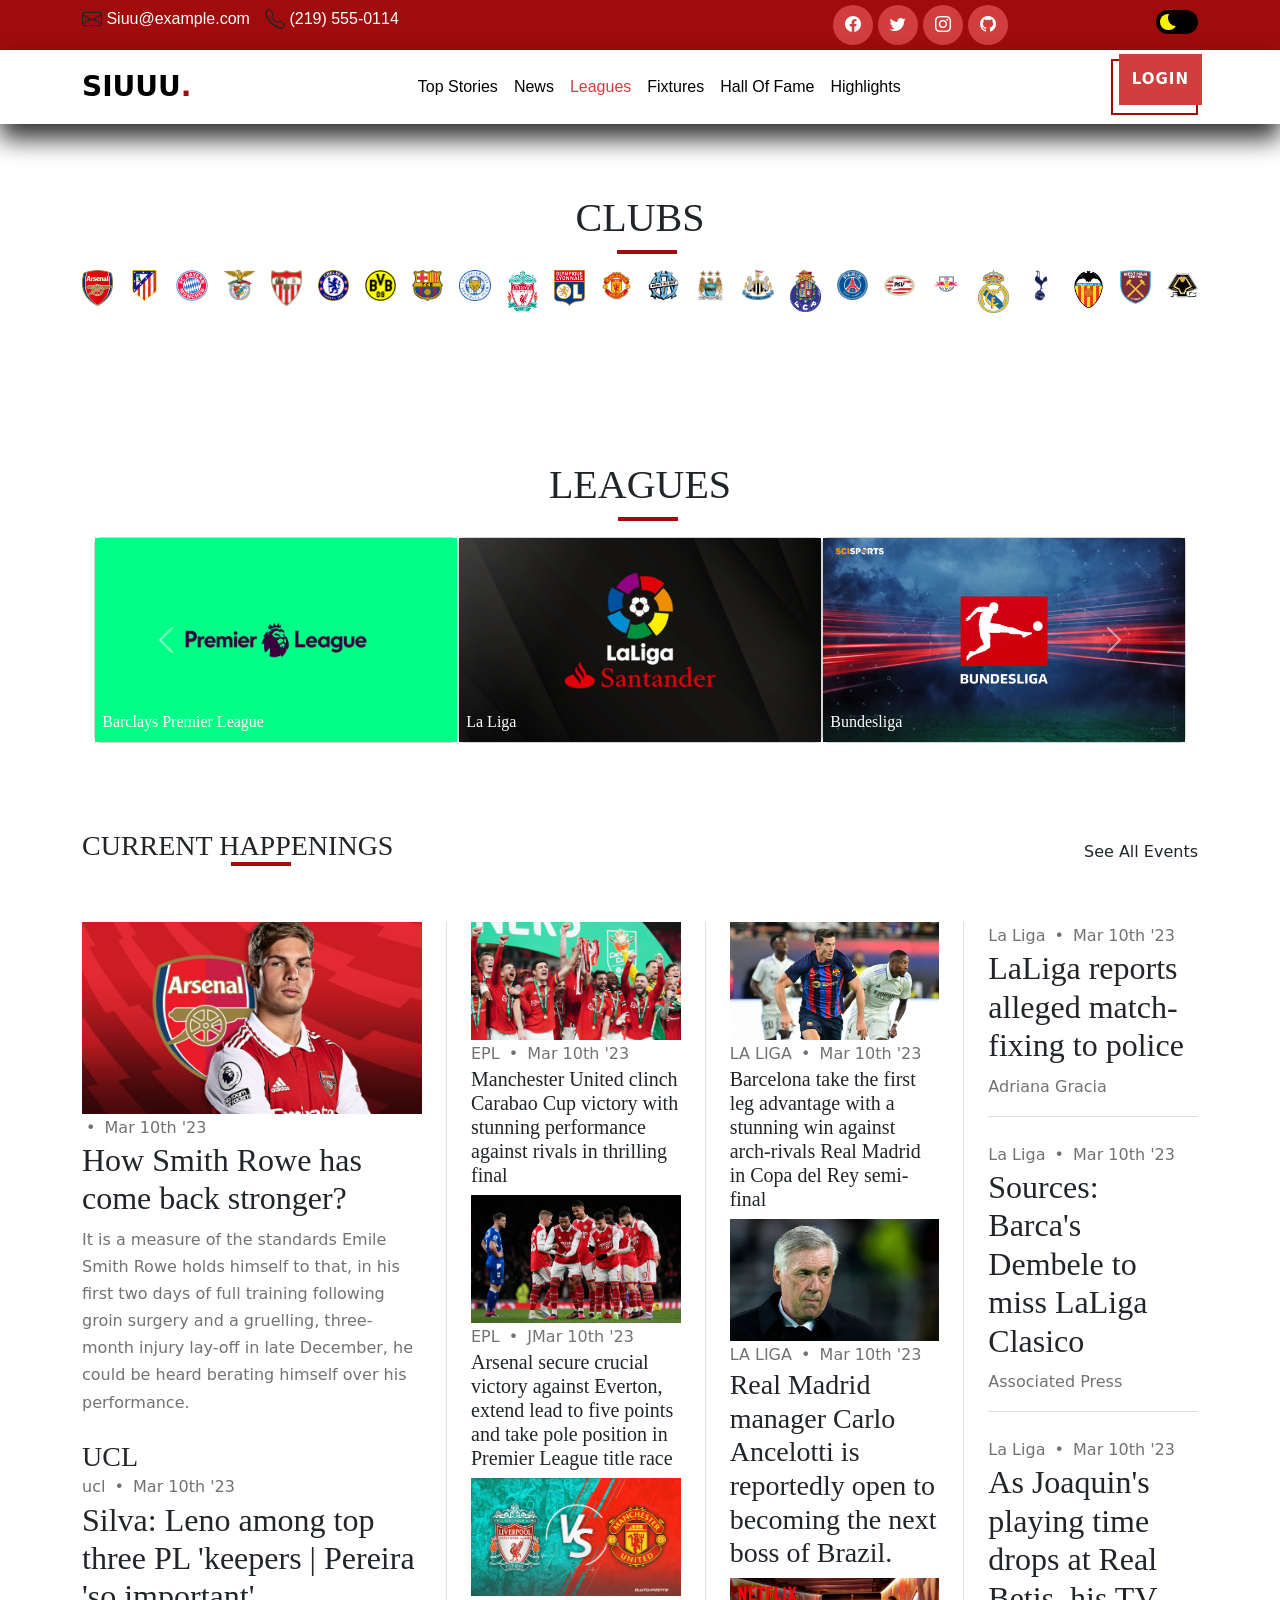
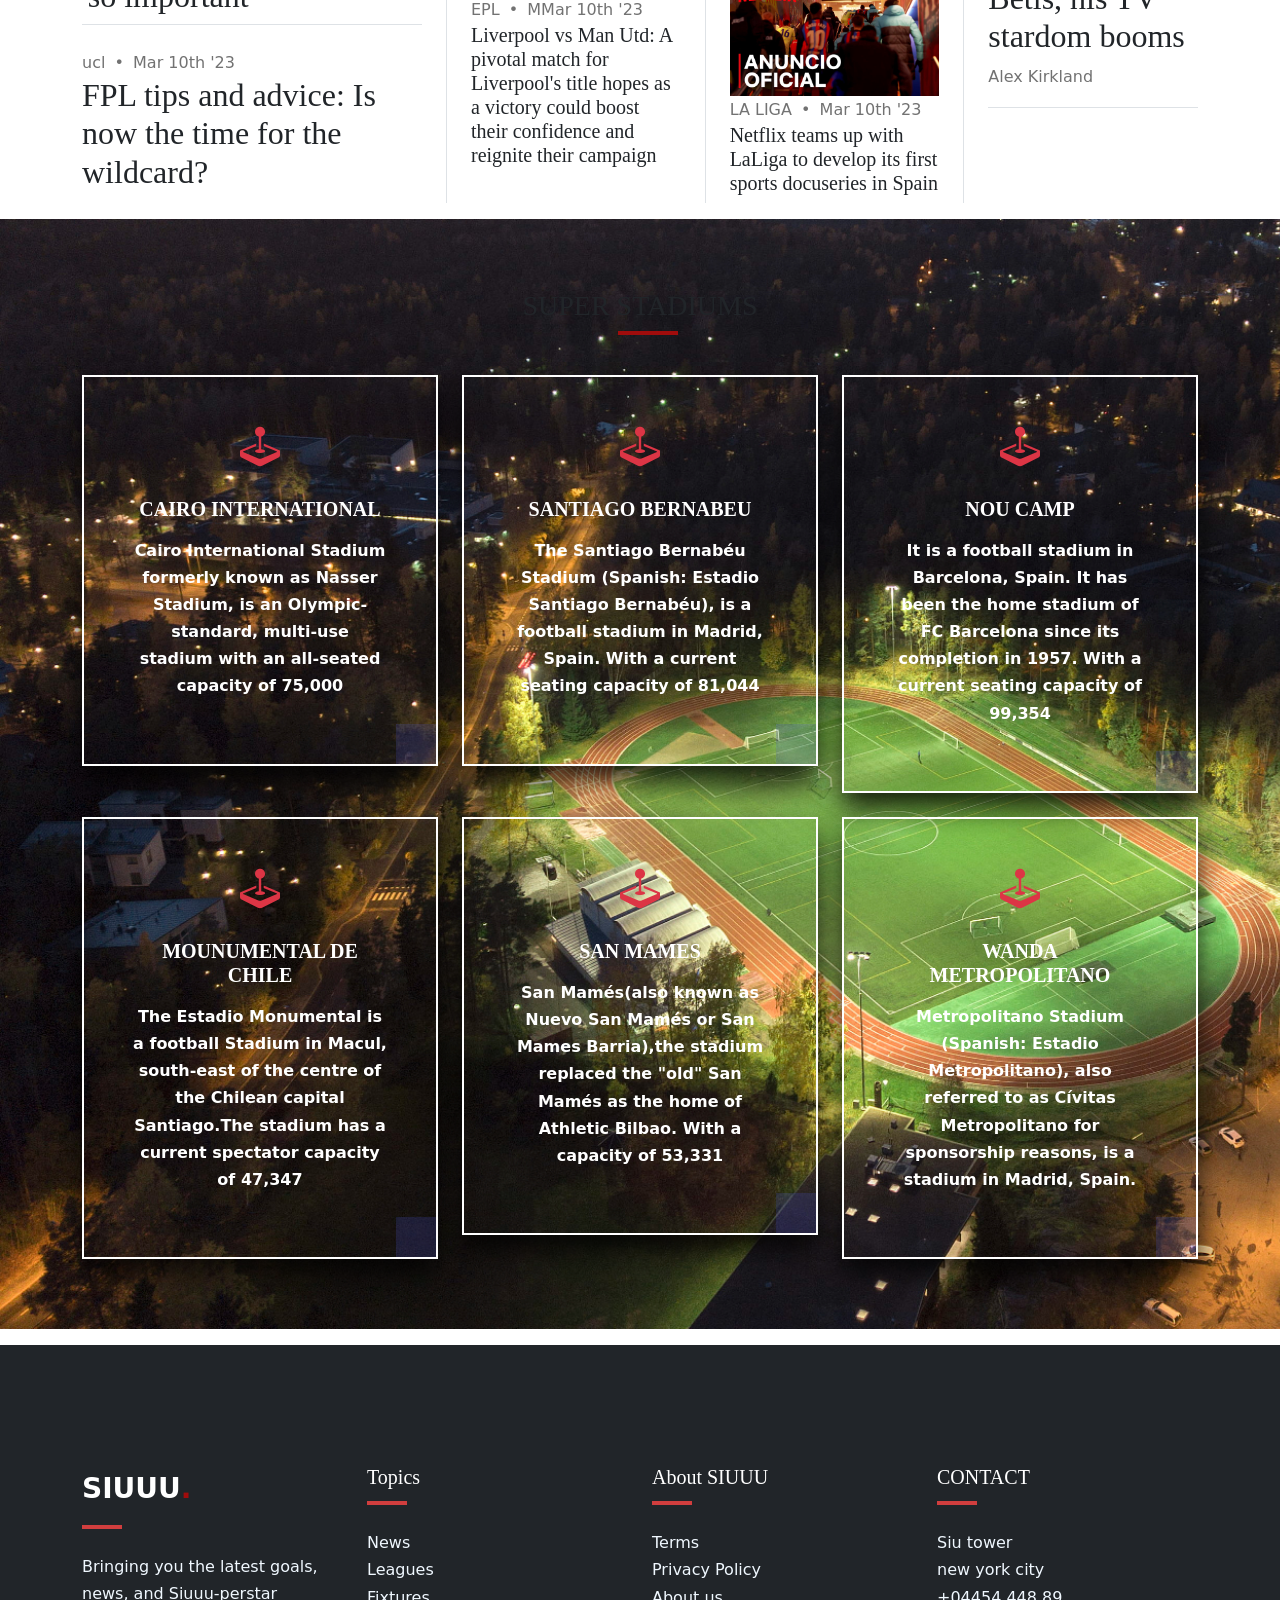
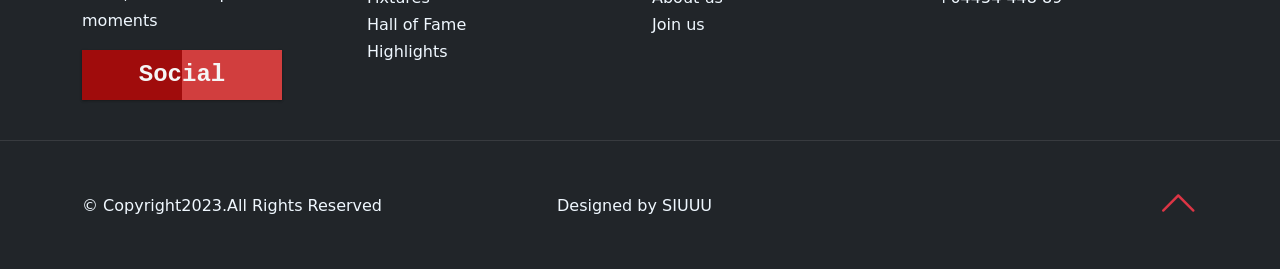
<file: html/leagues.html>
<!DOCTYPE html>
<html lang="en">
<head>
    <meta charset="UTF-8">
    <meta http-equiv="X-UA-Compatible" content="IE=edge">
    <meta name="viewport" content="width=device-width, initial-scale=1.0">
    <title>SIUUU - Leagues</title>
    <meta content="" name="description">
    <meta content="" name="keywords">
  
    <link href="../Images/home/1.png" rel="icon">




    <!-- bootstrap link -->
    <link href="https://cdn.jsdelivr.net/npm/bootstrap@5.3.0-alpha1/dist/css/bootstrap.min.css" rel="stylesheet" integrity="sha384-GLhlTQ8iRABdZLl6O3oVMWSktQOp6b7In1Zl3/Jr59b6EGGoI1aFkw7cmDA6j6gD" crossorigin="anonymous">
    <link rel="stylesheet" href="https://cdn.jsdelivr.net/npm/bootstrap-icons@1.3.0/font/bootstrap-icons.css">
    <!-- css links -->
    <link rel="stylesheet" href="../css/general.css">
    <link rel="stylesheet" href="../css/leagues.css">

</head>
<body>
    


<!-- navbar -->
<section class="sticky-top">
    <!-- TOP NAV -->
    <div class="top-nav" id="home">
      <div class="container">
       <div class="row justify-content-between">
           <div class="col-5 text-start">
         
               <p> <i class="bi bi-envelope h5"></i> Siuu@example.com</p>
               <p> <i class='bi bi-telephone h5'></i> (219) 555-0114</p>
           </div>
           <div class="col-5 text-end social-icons">
               <a href="#"><i class='bi bi-facebook'></i></a>
               <a href="#"><i class='bi bi-twitter'></i></a>
               <a href="#"><i class='bi bi-instagram'></i></a>
               <a href="#"><i class='bi bi-github'></i></a>
           </div>
           <div class="col-2 text-end">
            <label class="switch">
                <input type="checkbox">
                <span onclick="myFunction()"  class="switchslider"></span>
            </label>
           </div>
       </div>
      </div>
      </div>
<!-- BOTTOM NAV -->
<nav class="navbar navbar-expand-lg navbar-light bg-white ">
<div class="container">
 <a class="navbar-brand" href="index.html">SIUUU<span class="dot">.</span></a>
 <button class="navbar-toggler" type="button" data-bs-toggle="collapse" data-bs-target="#navbarNav"
     aria-controls="navbarNav" aria-expanded="false" aria-label="Toggle navigation">
     <span class="navbar-toggler-icon"></span>
 </button>
 <div class="collapse navbar-collapse" id="navbarNav">
     <ul class="navbar-nav ms-auto">
         <li class="nav-item">
             <a class="nav-link " href="../index.html">Top Stories</a>
         </li>
         <li class="nav-item">
             <a class="nav-link" href="./news.html" target="_blank">News</a>
         </li>
         <li class="nav-item">
             <a class="nav-link active" href="#">Leagues</a>
         </li>
         <li class="nav-item">
             <a class="nav-link" href="./fixture.html" target="_blank">Fixtures</a>
         </li>
         <li class="nav-item">
             <a class="nav-link" href="./halloffame.html" target="_blank">Hall Of Fame</a>
         </li>
         <li class="nav-item">
             <a class="nav-link" href="./highlights.html" target="_blank">Highlights</a>
         </li>
         
     </ul>
     <!-- <a href="#" data-bs-toggle="modal" data-bs-target="#exampleModal" class="btn btn-brand ms-lg-3">login</a> -->
     <a class="ms-auto login-btn" href="./signup.html" target="_blank">
      <button> LOGIN
      </button>
     </a>
   
     </div>
</div>
</nav>
</section>
<!-- navbar end -->


  <!-- clubs -->
<section class="clubs section-padding">
  <div class="container">
    <div class="row">
      <h1 class="text-center">CLUBS</h1>
      <div class="under-line"></div>
      <div class=" d-sm-flex d-md-flex flex-row mb-0 g-2 col-lg-auto col-sm-1 col-xs-1">
        <div class="p-2 logo"><img src="../Images/clubs/aresnal.png" alt="aresnal logo"></div>
        <div class="p-2 logo"><img src="../Images/clubs/atm.png" alt="atletico madrid logo"></div>
        <div class="p-2 logo"><img src="../Images/clubs/bayern logo.png" alt="bayern logo"></div>
        <div class="p-2 logo"><img src="../Images/clubs/benfica.png" alt="benfica logo"></div>
        <div class="p-2 logo"><img src="../Images/clubs/cf-sevilla.png" alt="sevilla logo"></div>
        <div class="p-2 logo"><img src="../Images/clubs/chelsea.png" alt="chelsea logo"></div>
        <div class="p-2 logo"><img src="../Images/clubs/dortmund.png" alt="dortmund logo"></div>
        <div class="p-2 logo"><img src="../Images/clubs/fcb.png" alt="Barcelona logo"></div>
        <div class="p-2 logo"><img src="../Images/clubs/leicester.png" alt="leicester logo"></div>
        <div class="p-2 logo"><img src="../Images/clubs/liverpol.png" alt="liverpool logo"></div>
        <div class="p-2 logo"><img src="../Images/clubs/lyon.png" alt="lyon logo"></div>
        <div class="p-2 logo"><img src="../Images/clubs/manutd logo.png" alt="man utd logo"></div>
        <div class="p-2 logo"><img src="../Images/clubs/marseille-logo.png" alt="marseille-logo"></div>
        <div class="p-2 logo"><img src="../Images/clubs/mci.png" alt="man city logo"></div>
        <div class="p-2 logo"><img src="../Images/clubs/newcastle.png" alt="newcastle logo"></div>
        <div class="p-2 logo"><img src="../Images/clubs/porto.png" alt="porto logo"></div>
        <div class="p-2 logo"><img src="../Images/clubs/psg logo.png" alt="psg logo"></div>
        <div class="p-2 logo"><img src="../Images/clubs/psv.png" alt="psv logo"></div>
        <div class="p-2 logo"><img src="../Images/clubs/red-bull-leipzig.png" alt="red bull leipzig logo"></div>
        <div class="p-2 logo"><img src="../Images/clubs/rm.png" alt="real madrid logo"></div>
        <div class="p-2 logo"><img src="../Images/clubs/spurs.png" alt="spurs logo"></div>
        <div class="p-2 logo"><img src="../Images/clubs/valencia.png" alt="valencia logo"></div>
        <div class="p-2 logo"><img src="../Images/clubs/west-ham-united.png" alt="west-ham-united logo"></div>
        <div class="p-2 logo"><img src="../Images/clubs/wolves.png" alt="wolves logo"></div>
      </div>
    </div>
  </div>
</section>
<!-- clubs end -->

<!-- slider -->
<section class="section-padding">
    <div class="container">
        <div class="row">
            <div class="col-12" >
                <div class="section-title">
                    <h1 class="text-center">LEAGUES</h1> 
                    <div class="under-line"></div>
                </div>
            </div>
        </div>
  <div class="row mx-auto my-3 justify-content-center">
    <div id="recipeCarousel" class="carousel slide" data-bs-ride="carousel">
      <div class="carousel-inner" role="listbox">
        <div class="slider carousel-item active">
          <div class="col-md-4">
            <div class="card">
              <div class="card-img">
                <img src="../Images/leagues/epl.jpg" class="img-fluid">
              </div>
              <div class="card-content">
                <h6>Barclays Premier League</h6>
                
            </div>
            </div>
          </div>
        </div>
        <div class="slider carousel-item">
          <div class="col-md-4">
            <div class="card">
              <div class="card-img">
                <img src="../Images/leagues/la liga.jpg" class="img-fluid">
              </div>
              <div class="card-content">
                <h6>La Liga</h6>
            </div>
            </div>
          </div>
        </div>
        <div class="slider carousel-item">
          <div class="col-md-4">
            <div class="card">
              <div class="card-img">
                <img src="../Images/leagues/bundesliga.jpg" class="img-fluid">
              </div>
              <div class="card-content">
                <h6>Bundesliga</h6>
            </div>
            </div>
          </div>
        </div>
        <div class="slider carousel-item">
          <div class="col-md-4">
            <div class="card">
              <div class="card-img">
                <img src="../Images/leagues/ucl.jpg" class="img-fluid">
              </div>
              <div class="card-content">
                <h6>Champions League</h6>
            </div>
            </div>
          </div>
        </div>
        <div class="slider carousel-item">
          <div class="col-md-4">
            <div class="card">
              <div class="card-img">
                <img src="../Images/leagues/europa.jpg" class="img-fluid">
              </div>
              <div class="card-content">
                <h6>Europa League</h6>
            </div>
            </div>
          </div>
        </div>
      </div>
      <a class="carousel-control-prev bg-transparent w-aut" href="#recipeCarousel" role="button" data-bs-slide="prev">
        <span class="carousel-control-prev-icon" aria-hidden="true"></span>
      </a>
      <a class="carousel-control-next bg-transparent w-aut" href="#recipeCarousel" role="button" data-bs-slide="next">
        <span class="carousel-control-next-icon" aria-hidden="true"></span>
      </a>
    </div>
  </div>
</div>
</section>
<!-- slider end -->

<!--Leagues -->
<section class="category-section">
      <div class="container" >

        <div class="section-header d-flex justify-content-between align-items-center mb-5">
          <h3 class="text-center">CURRENT HAPPENINGS <div class="under-line"></div> </h3>

          <div><a href="#" class="more">See All Events</a></div>
        </div>
        <!-- row 1  -->
        <div class="row g-5">
          <div class="col-lg-4">
            <div class="post-entry-1 lg">
              <a href="#"><img src="../Images/leagues/smithrow.jpg" alt="Emile Smith Rowe has recently returned from a lengthy injury lay-off" class="img-fluid"></a>
              <div class="post-meta"><span class="date"></span> <span class="mx-1">&bullet;</span> <span>Mar 10th '23</span></div>
              <h2><a onclick="loadContent(0);">How Smith Rowe has come back stronger?</a></h2>
              <p class="mb-4 d-block">It is a measure of the standards Emile Smith Rowe holds himself to that, in his first two days of full training following groin surgery and a gruelling, three-month injury lay-off in late December, he could be heard berating himself over his performance.</p>

              <div class="d-flex align-items-center ">
                <div class="name">
                  <h3 class="m-0 p-0">UCL</h3>
                </div>
              </div>
            </div>

            <div class="post-entry-1 border-bottom">
              <div class="leaguenews"><span class="date">ucl</span> <span class="mx-1">&bullet;</span> <span>Mar 10th '23</span></div>
              <h2 class="mb-2"><a  onclick="loadContent(1);">Silva: Leno among top three PL 'keepers | Pereira 'so important'</a></h2>
              
            </div>

            <div class="post-entry-1 mt-4">
              <div class="leaguenews"><span class="date">ucl</span> <span class="mx-1">&bullet;</span> <span>Mar 10th '23</span></div>
              <h2 class="mb-2"><a  onclick="loadContent(2);"> FPL tips and advice: Is now the time for the wildcard?</a></h2>
            </div>
          </div>
          <!-- row 2 -->
          <div class="col-lg-8">
            <div class="row g-5">
              <div class="col-lg-4 border-start custom-border">
                <div class="post-entry-1">
                  <a ><img src="../Images/leagues/carboracup.jpg" alt="man utd celebrating their carboracup" class="img-fluid"></a>
                  <div class="leaguenews"><span class="date">EPL</span> <span class="mx-1">&bullet;</span> <span>Mar 10th '23</span></div>
                  <h5><a onclick="loadContent(3);">Manchester United clinch Carabao Cup victory with stunning performance against rivals in thrilling final</a></h5>
                </div>
                <div class="post-entry-1">
                  <a ><img src="../Images/leagues/arsvseve.jpg" alt="aresnal players celebrating a goal against everton" class="img-fluid"></a>
                  <div class="leaguenews"><span class="date">EPL</span> <span class="mx-1">&bullet;</span> <span>JMar 10th '23</span></div>
                  <h5><a  onclick="loadContent(4);">Arsenal secure crucial victory against Everton, extend lead to five points and take pole position in Premier League title race</a></h5>
                </div>
                <div class="post-entry-1">
                  <a ><img src="../Images/leagues/livmun.jpg" alt="liverpool vs man utd clash" class="img-fluid"></a>
                  <div class="leaguenews"><span class="date">EPL</span> <span class="mx-1">&bullet;</span> <span>MMar 10th '23</span></div>
                  <h5><a onclick="loadContent(5);">Liverpool vs Man Utd: A pivotal match for Liverpool's title hopes as a victory could boost their confidence and reignite their campaign</a></h5>
                </div>
              </div>
              <!-- row 3 -->
              <div class="col-lg-4 border-start custom-border">
                <div class="post-entry-1">
                  <a ><img src="../Images/leagues/elclasico.jpg" alt="lewandowski chase after the ball " class="img-fluid"></a>
                  <div class="leaguenews"><span class="date">LA LIGA</span> <span class="mx-1">&bullet;</span> <span>Mar 10th '23</span></div>
                  <h5><a  onclick="loadContent(6);">Barcelona take the first leg advantage with a stunning win against arch-rivals Real Madrid in Copa del Rey semi-final</a></h5>
                </div>
                <div class="post-entry-1">
                  <a ><img src="../Images/leagues/ancelotti.jpg" alt="real madrid manager ancelotti" class="img-fluid"></a>
                  <div class="leaguenews"><span class="date">LA LIGA</span> <span class="mx-1">&bullet;</span> <span>Mar 10th '23</span></div>
                  <h3><a  onclick="loadContent(7);">Real Madrid manager Carlo Ancelotti is reportedly open to becoming the next boss of Brazil.</a></h3>
                </div>
                <div class="post-entry-1">
                  <a ><img src="../Images/leagues/netflix.jpg" alt="netflix documentary" class="img-fluid"></a>
                  <div class="leaguenews"><span class="date">LA LIGA</span> <span class="mx-1">&bullet;</span> <span>Mar 10th '23</span></div>
                  <h5><a  onclick="loadContent(8);">Netflix teams up with LaLiga to develop its first sports docuseries in Spain</a></h5>
                </div>
              </div>
              <!-- row 4 -->
              <div class="col-lg-4 border-start custom-border">
                <div class="post-entry-1 border-bottom">
                  <div class="leaguenews"><span class="date">La Liga</span> <span class="mx-1">&bullet;</span> <span>Mar 10th '23</span></div>
                  <h2 class="mb-2"><a  onclick="loadContent(9);">LaLiga reports alleged match-fixing to police</a></h2>
                  <span class="author mb-3 d-block">Adriana Gracia</span>
                </div>

                <div class="post-entry-1 mt-4 border-bottom">
                  <div class="leaguenews"><span class="date">La Liga</span> <span class="mx-1">&bullet;</span> <span>Mar 10th '23</span></div>
                  <h2 class="mb-2"><a  onclick="loadContent(10);">Sources: Barca's Dembele to miss LaLiga Clasico</a></h2>
                  <span class="author mb-3 d-block">Associated Press</span>
                </div>

                <div class="post-entry-1 mt-4 border-bottom">
                  <div class="leaguenews"><span class="date">La Liga</span> <span class="mx-1">&bullet;</span> <span>Mar 10th '23</span></div>
                  <h2 class="mb-2"><a  onclick="loadContent(11);">As Joaquin's playing time drops at Real Betis, his TV stardom booms</a></h2>
                  <span class="author mb-3 d-block">Alex Kirkland</span>
                </div>
              </div>
            </div>
          </div>
        </div>
      </div>
</section>
<!-- leagues slider end -->


<!-- stadiums start -->
<section id="stadium" class="mt-3 section-padding">
  <div class="container">
      <div class="row">
          <div class="col-12  ">
              <div class="section-title ">
                  <h3 class="text-center"> SUPER STADIUMS</h3>
                  <div class="under-line"></div>
              </div>
          </div>
      </div>
      <div class="row mt-3 g-4 text-center">
          <div class="col-lg-4 col-sm-6">
              <div class="stadium theme-shadow p-lg-5 p-4">
                  <div class="iconbox">
                   <i class="bi bi-joystick text-danger h1"></i>
                  </div>
                  <h5 class="mt-4 mb-3">CAIRO INTERNATIONAL</h5>
                  <p class="click" onclick="loadContent(12);">Cairo International Stadium formerly known as Nasser Stadium, is an Olympic-standard, multi-use stadium with an all-seated capacity of 75,000</p>
              </div>
          </div>
          <div class="col-lg-4 col-sm-6">
              <div class="stadium theme-shadow p-lg-5 p-4">
                  <div class="iconbox">
                 <i class="bi bi-joystick text-danger h1"></i>
                  </div>
                  <h5 class="mt-4 mb-3">SANTIAGO BERNABEU</h5>
                  <p class="click" onclick="loadContent(13);">The Santiago Bernabéu Stadium (Spanish: Estadio Santiago Bernabéu), is a football stadium in Madrid, Spain. With a current seating capacity of 81,044</p>
              </div>
          </div>
          <div class="col-lg-4 col-sm-6">
              <div class="stadium theme-shadow p-lg-5 p-4">
                  <div class="iconbox">
                 <i class="bi bi-joystick text-danger h1"></i>
                  </div>
                  <h5 class="mt-4 mb-3"> NOU CAMP</h5>
                  <p class="click" onclick="loadContent(14);">It is a football stadium in Barcelona, Spain. It has been the home stadium of FC Barcelona since its completion in 1957. With a current seating capacity of 99,354</p>
              </div>
          </div>
          <div class="col-lg-4 col-sm-6">
              <div class="stadium theme-shadow p-lg-5 p-4">
                  <div class="iconbox">
                 <i class="bi bi-joystick text-danger h1"></i>
                  </div>
                  <h5 class="mt-4 mb-3">MOUNUMENTAL DE CHILE</h5>
                  <p class="click" onclick="loadContent(15);">The Estadio Monumental is a football Stadium in Macul, south-east of the centre of the Chilean capital Santiago.The stadium has a current spectator capacity of 47,347</p>
              </div>
          </div>
          <div class="col-lg-4 col-sm-6">
              <div class="stadium theme-shadow p-lg-5 p-4">
                  <div class="iconbox">
                 <i class="bi bi-joystick text-danger h1"></i>
                  </div>
                  <h5 class="mt-4 mb-3">SAN MAMES</h5>
                  <p class="click" onclick="loadContent(16);">San Mamés(also known as Nuevo San Mamés or San Mames Barria),the stadium replaced the "old" San Mamés as the home of Athletic Bilbao. With a capacity of 53,331</p>
              </div>
          </div>
          <div class="col-lg-4 col-sm-6">
              <div class="stadium theme-shadow p-lg-5 p-4">
                  <div class="iconbox">
                 <i class="bi bi-joystick text-danger h1"></i>
                  </div>
                  <h5 class="mt-4 mb-3">WANDA METROPOLITANO</h5>
                  <p class="click" onclick="loadContent(17);">Metropolitano Stadium (Spanish: Estadio Metropolitano), also referred to as Cívitas Metropolitano for sponsorship reasons, is a stadium in Madrid, Spain. </p>
              </div>
          </div>
      </div>
  
  </div>
</section>
<!-- stadium end -->


<!-- footer start -->
<footer class="bg-dark mt-3">
  <div class="footer-top">
     <div class="container">
         <div class="row gy-2">
             <div class="col-lg-3 col-sm-6">
              <a class="navbar-brand text-white" href="index.html">SIUUU<span class="dot">.</span></a>
                 <div class="line"></div>
                 <p class="click">Bringing you the latest goals, news, and Siuuu-perstar moments</p>
                 <div class="social-card">
                  <span>Social</span>
                  <a class="social-link" href="#">
                      <i class='bi bi-facebook h3'></i>
                  </a>
                  <a class="social-link" href="#">
                      <i class='bi bi-twitter h3'></i>
                  </a>
                  <a class="social-link" href="#">
                      <i class='bi bi-instagram h3'></i>
                  </a>
                  <a class="social-link" href="#">
                      <i class='bi bi-github h3'></i>
                  </a>
                </div>
             </div>
             <div class="col-lg-3 col-sm-6">
                 <h5 class="mb-0 text-white">Topics</h5>
                 <div class="line"></div>
                 <ul>
                  <ul>
                      <li><a href="news.html"  target="_blank">News</a></li>
                      <li><a href="#">Leagues</a></li>
                      <li><a href="fixture.html" target="_blank">Fixtures</a></li>
                      <li><a href="halloffame.html" target="_blank">Hall of Fame</a></li>
                      <li><a href="highlights.html" target="_blank">Highlights</a></li>
                  </ul>
              </ul>
             </div>
             <div class="col-lg-3 col-sm-6">
              <h5 class="mb-0 text-white">About SIUUU</h5>
              <div class="line"></div>
              <ul>
                  <li><a href="#">Terms</a></li>
                  <li><a href="#">Privacy Policy</a></li>
                  <li><a href="./signup.html">About us</a></li>
                  <li><a href="./signup.html">Join us</a></li>
              </ul>
          </div>
             <div class="col-lg-3 col-sm-6">
                 <h5 class="mb-0 text-white">CONTACT</h5>
                 <div class="line"></div>
                 <ul>
                     <li>Siu tower</li>
                     <li>new york city</li>
                     <li>+04454 448 89</li>
                 </ul>
             </div>
         </div>
     </div>
   </div> 
   <div class="footer-bottom">
      <div class="container">
          <div class="row justify-content-evenly align-items-center">
              <div class="col-5">
                  <p class="mb-0">&copy Copyright2023.All Rights Reserved</p>
              </div>
              <div class="col-5">
                  <p class="mb-0">Designed by 
                   <a href="#">SIUUU</a>
               </p>
              </div>
              <div class="col-2 text-end">
               <a href="#" class="arrow pb-2">
                  <i class="bi bi-chevron-up h1 text-danger"></i>
               </a>
            </div>
          </div>
      </div>
    </div>
</footer>
<!-- footer end -->


<!-- popup window for article  -->
<div id="full_view_div_container" class="container-fluid w-100">
  <div class="col-12">
      <button id="full_view_btn_close" class="btn btn-warning" onclick="closeContent();">
          X
      </button>
      <div id="full_view_content">
          
      </div>
  </div>
</div>


<!-- bootstrap link js -->
<script src="https://cdn.jsdelivr.net/npm/bootstrap@5.3.0-alpha1/dist/js/bootstrap.bundle.min.js" integrity="sha384-w76AqPfDkMBDXo30jS1Sgez6pr3x5MlQ1ZAGC+nuZB+EYdgRZgiwxhTBTkF7CXvN" crossorigin="anonymous"></script>
<!-- main js -->
<script src="../js/general.js"></script>
<script src="../js/leagues.js"></script>
   
</body>
</html>
</file>
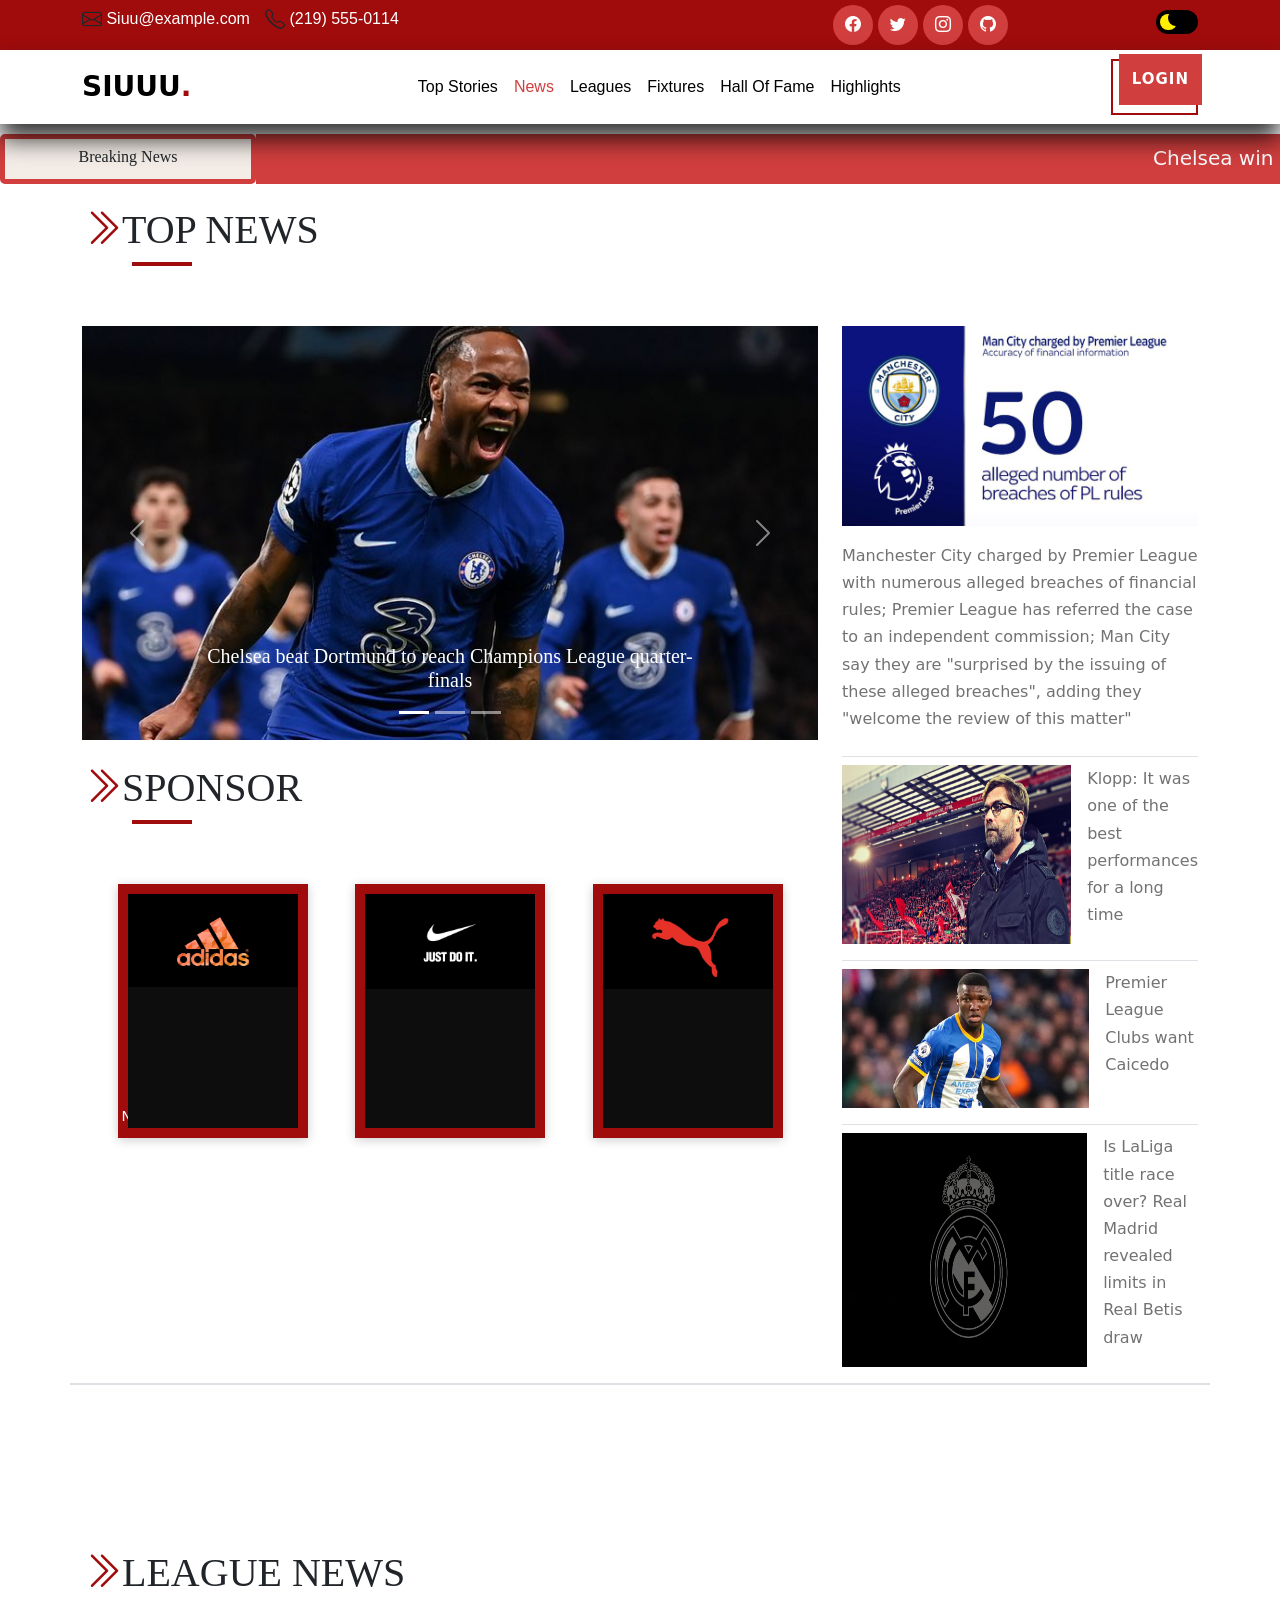
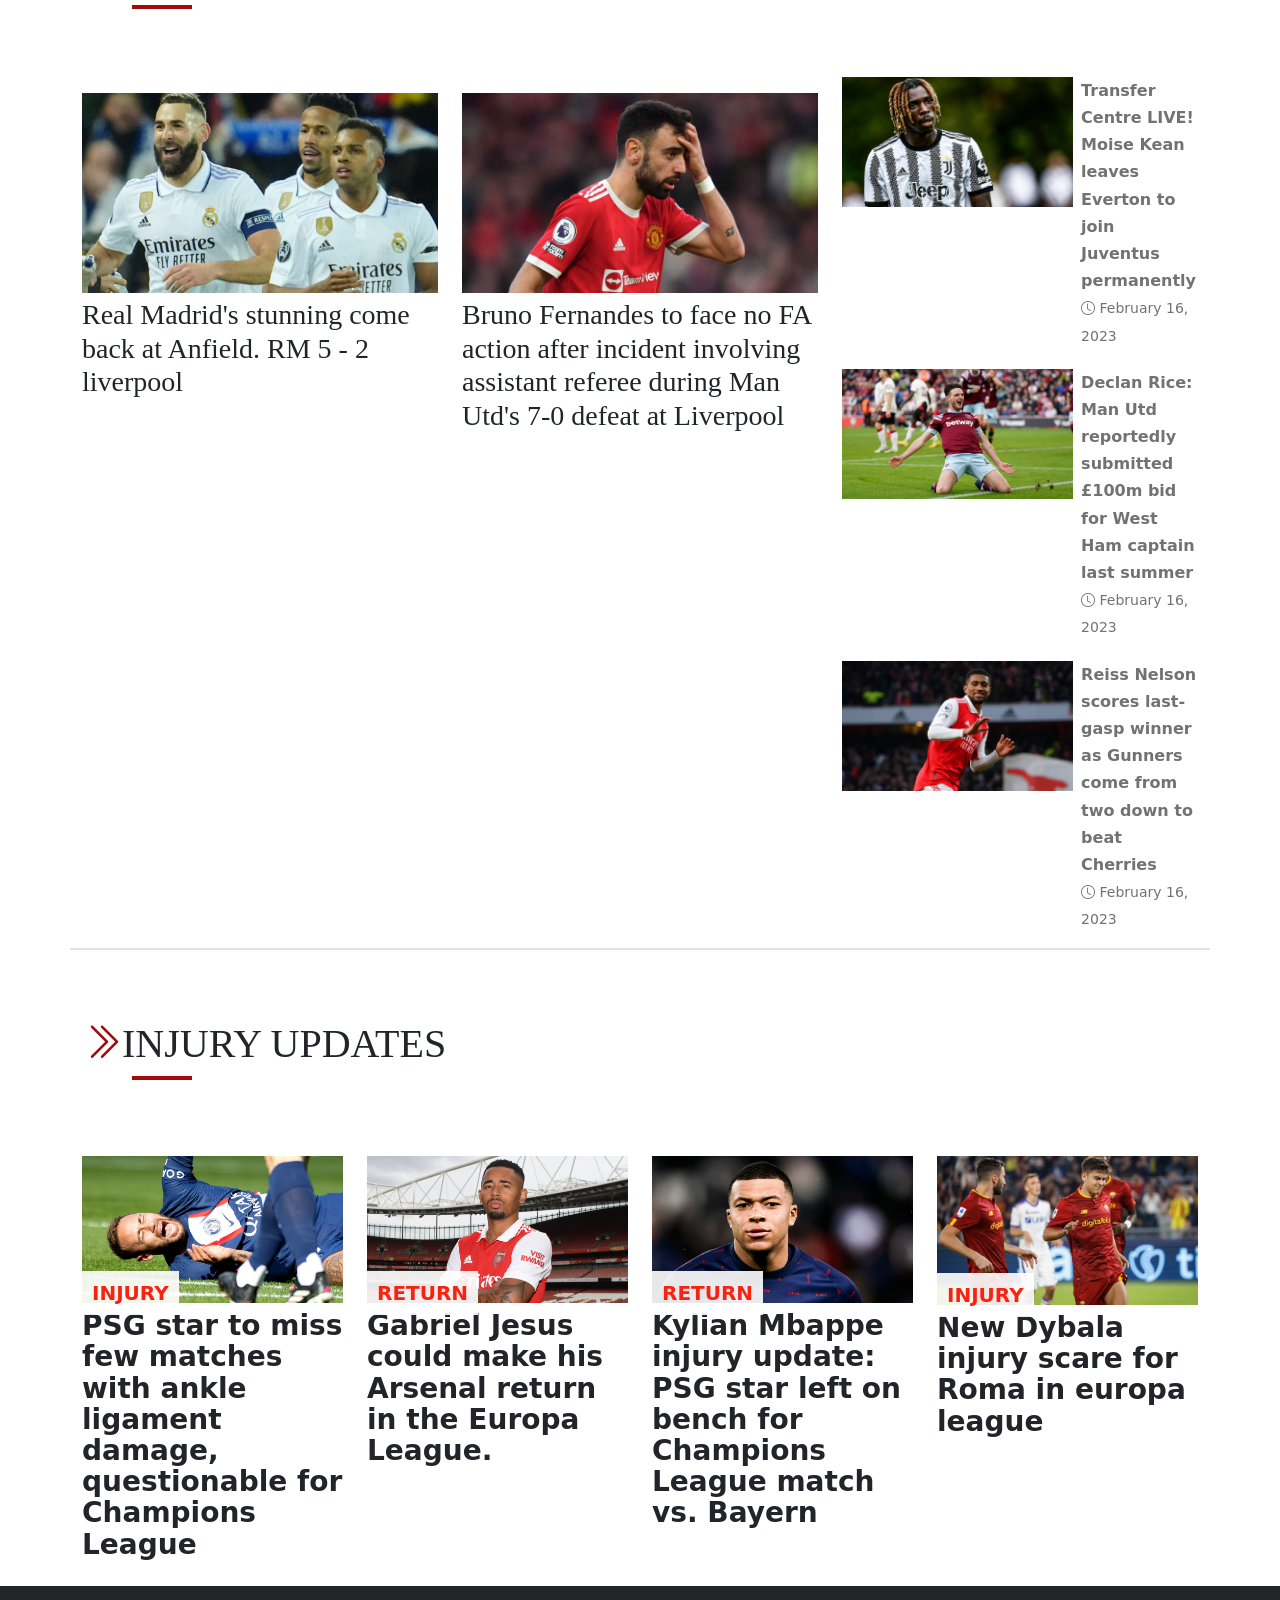
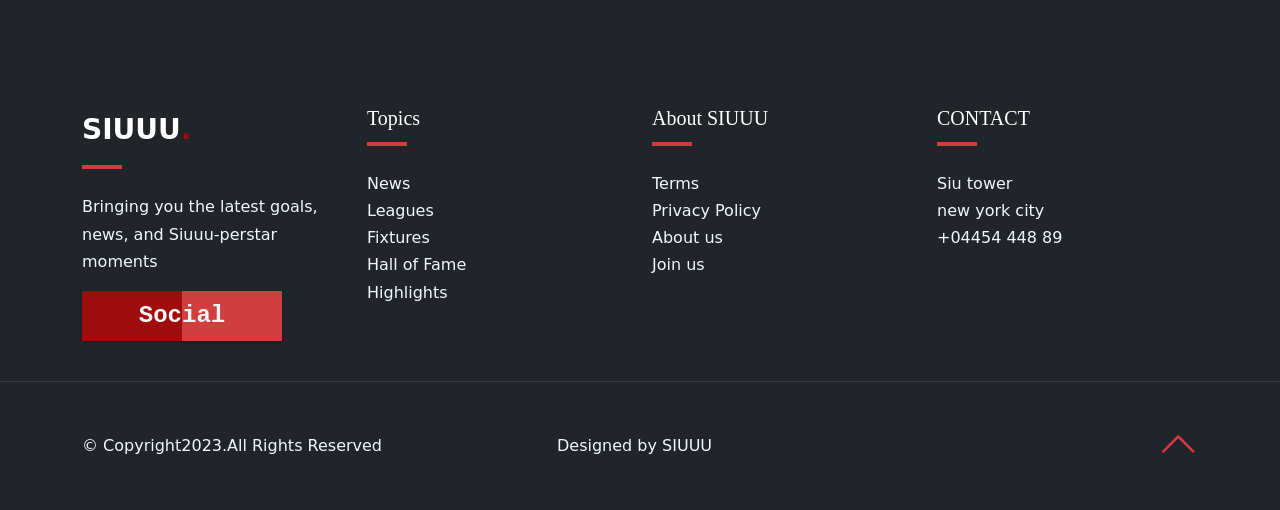
<file: html/news.html>
<!DOCTYPE html>
<html lang="en">
<head>
    <meta charset="UTF-8">
    <meta http-equiv="X-UA-Compatible" content="IE=edge">
    <meta name="viewport" content="width=device-width, initial-scale=1.0">
    <title>SIUUU - News</title>
    <meta content="" name="description">
    <meta content="" name="keywords">
  
    <link href="../Images/home/1.png" rel="icon">




    <!-- bootstrap link -->
    <link href="https://cdn.jsdelivr.net/npm/bootstrap@5.3.0-alpha1/dist/css/bootstrap.min.css" rel="stylesheet" integrity="sha384-GLhlTQ8iRABdZLl6O3oVMWSktQOp6b7In1Zl3/Jr59b6EGGoI1aFkw7cmDA6j6gD" crossorigin="anonymous">
    <link rel="stylesheet" href="https://cdn.jsdelivr.net/npm/bootstrap-icons@1.3.0/font/bootstrap-icons.css">
    <!-- css links -->
    <link rel="stylesheet" href="../css/general.css">
    <link rel="stylesheet" href="../css/news.css">

</head>
<body>
    

<!-- navbar -->
<section class="sticky-top">
    <!-- TOP NAV -->
  <div class="top-nav" id="home">
  <div class="container">
   <div class="row justify-content-between">
       <div class="col-5 text-start">
     
           <p> <i class="bi bi-envelope h5"></i> Siuu@example.com</p>
           <p> <i class='bi bi-telephone h5'></i> (219) 555-0114</p>
       </div>
       <div class="col-5 text-end social-icons">
           <a href="#"><i class='bi bi-facebook'></i></a>
           <a href="#"><i class='bi bi-twitter'></i></a>
           <a href="#"><i class='bi bi-instagram'></i></a>
           <a href="#"><i class='bi bi-github'></i></a>
       </div>
       <div class="col-2 text-end">
        <label class="switch">
            <input type="checkbox">
            <span onclick="myFunction()"  class="switchslider"></span>
        </label>
       </div>
   </div>
  </div>
  </div>
  <!-- BOTTOM NAV -->
  <nav class="navbar navbar-expand-lg navbar-light bg-white ">
  <div class="container">
   <a class="navbar-brand" href="index.html">SIUUU<span class="dot">.</span></a>
   <button class="navbar-toggler" type="button" data-bs-toggle="collapse" data-bs-target="#navbarNav"
       aria-controls="navbarNav" aria-expanded="false" aria-label="Toggle navigation">
       <span class="navbar-toggler-icon"></span>
   </button>
   <div class="collapse navbar-collapse" id="navbarNav">
       <ul class="navbar-nav ms-auto">
           <li class="nav-item">
               <a class="nav-link" href="../index.html">Top Stories</a>
           </li>
           <li class="nav-item">
               <a class="nav-link active" href="#" >News</a>
           </li>
           <li class="nav-item">
               <a class="nav-link" href="./leagues.html" target="_blank">Leagues</a>
           </li>
           <li class="nav-item">
               <a class="nav-link" href="fixture.html" target="_blank">Fixtures</a>
           </li>
           <li class="nav-item">
               <a class="nav-link" href="./halloffame.html" target="_blank">Hall Of Fame</a>
           </li>
           <li class="nav-item">
               <a class="nav-link" href="./highlights.html" target="_blank">Highlights</a>
           </li>
           
       </ul>
       <!-- <a href="#" data-bs-toggle="modal" data-bs-target="#exampleModal" class="btn btn-brand ms-lg-3">login</a> -->
       <a class="ms-auto login-btn" href="./signup.html" target="_blank">
        <button> LOGIN
        </button>
       </a>
     
       </div>
  </div>
  </nav>
</section>
<!-- navbar end -->


 <!-- scroll bar -->
 <section class="news-scroll">
        <div class="d-flex flex-row">
            <div class="title"><h6 class="mt-2  text-dark">Breaking News</h6></div>
                <div class="news justify-content-center">
                  <marquee>
                    <p class="leap">Chelsea win against leicester.. | Liverpool lost to Borunemouth... | Mancity win against crystal palace...| Aresnal is going to win the premier league title</p>
                  </marquee>
            </div>
        </div>
</section>
<!-- scroll bar end -->

<!-- showcase -->
<section id="about" class="section-padding showcase ">
    <div class="container  border-bottom border-2">
        <div class="row">
            <div class="col-12">
                <div class="section-title">
                    <h1 class=""><i class="bi bi-chevron-double-right"></i></i>TOP NEWS</h1> 
                    <div class="line"></div>
                </div>
            </div>
        </div>
            <div class="row justify-content-evenly"  >
                <div class="col-lg-8 mb-3"  >
                    <div id="carouselExampleCaptions" class="carousel slide">
                        <div class="carousel-indicators">
                          <button type="button" data-bs-target="#carouselExampleCaptions" data-bs-slide-to="0" class="active" aria-current="true" aria-label="Slide 1"></button>
                          <button type="button" data-bs-target="#carouselExampleCaptions" data-bs-slide-to="1" aria-label="Slide 2"></button>
                          <button type="button" data-bs-target="#carouselExampleCaptions" data-bs-slide-to="2" aria-label="Slide 3"></button>
                        </div>
                        <div class="carousel-inner">
                          <div class="carousel-item active">
                            <img src="../Images/news/chelsea victory over dortmund.jpg" class="d-block w-100" alt="sterling's celebration">
                            <div class="carousel-caption d-none d-md-block">
                              <h5>Chelsea beat Dortmund to reach Champions League quarter-finals</h5>
                            </div>
                          </div>
                          <div class="carousel-item">
                            <img src="../Images/news/utd poor performance.jpg" class="d-block w-100" alt="liverpool 7 - man utd 0 scoreboard">
                            <div class="carousel-caption d-none d-md-block">
                              <h5>Manchester United's poorest performance of this season.</h5>
                            </div>
                          </div>
                          <div class="carousel-item">
                            <img src="../Images/news/psglose.jpg" class="d-block w-100" alt="Kylian Mbappe looks on as Bayern Munich players celebrate after scoring a goal against PSG in the Champions League. ">
                            <div class="carousel-caption d-none d-md-block">
                              <h5>Bayern Munich bounce PSG from Champions League</h5>
                            </div>
                          </div>
                        </div>
                        <button class="carousel-control-prev" type="button" data-bs-target="#carouselExampleCaptions" data-bs-slide="prev">
                          <span class="carousel-control-prev-icon" aria-hidden="true"></span>
                          <span class="visually-hidden">Previous</span>
                        </button>
                        <button class="carousel-control-next" type="button" data-bs-target="#carouselExampleCaptions" data-bs-slide="next">
                          <span class="carousel-control-next-icon" aria-hidden="true"></span>
                          <span class="visually-hidden">Next</span>
                        </button>
                      </div>

                      <div class="row mt-4 justify-content-evenly">
                        <div class="section-title">
                            <h1 class=""><i class="bi bi-chevron-double-right"></i></i>SPONSOR</h1> 
                            <div class="line"></div>
                        </div>
                        <div class="sponsor-card">
                            <div class="sponsor-imgbox">
                                <div class="sponsor-img">
                                    <img class="img-fluid" src="../Images/news/adidas.jpg" alt="">
                                </div>
                            </div>
                            <div class="details">
                                <h2 class="sponsor-title">Adidas</h2>
                                <span class="caption"> Nothing Is Impossible</span>
                            </div>
                        </div>
                        <div class="sponsor-card">
                            <div class="sponsor-imgbox">
                                <div class="sponsor-img">
                                    <img class="img-fluid" src="../Images/news/nike.jpg" alt="">
                                </div>
                            </div>
                            <div class="details">
                                <h2 class="sponsor-title">Nike</h2>
                                <span class="caption">Just Do It</span>
                            </div>
                        </div>
                        <div class="sponsor-card">
                            <div class="sponsor-imgbox">
                                <div class="sponsor-img">
                                    <img class="img-fluid" src="../Images/news/puma.jpg" alt="">
                                </div>
                            </div>
                            <div class="details">
                                <h2 class="sponsor-title">Puma</h2>
                                <span class="caption">Forever Faster</span>
                            </div>
                        </div>
                      </div>
                </div>
                <div class="col-lg-4 sidecol">
                    <div >
                        <img class="img-fluid" src="../Images/news/breach.jpg" class="d-block w-100" alt="man city with 50 financial breach ">
                        <p onclick="loadContent(0)" class="mt-3 mb-4 click">Manchester City charged by Premier League with numerous alleged breaches of financial rules; Premier League has referred the case to an independent commission; Man City say they are "surprised by the issuing of these alleged breaches", adding they "welcome the review of this matter"</p>
                    </div>
                   
                    <div class="d-flex pt-2 mb-3 border-top">
                        <div class="imgbox  me-3">
                            <img src="../Images/news/kloop.jpg"  class="img-fluid" alt="kloop liverpool manager">
                        </div>
                        <div>
                            <p  onclick="loadContent(1)" class="click">Klopp: It was one of the best performances for a long time</p>
                        </div>
                    </div>
                    <div class="d-flex pt-2 mb-3  border-top">
                        <div class="imgbox me-3">
                            <img src="../Images/news/caiceido.jpg"  class="img-fluid" alt="caiceido">
                        </div>
                        <div>
                            <p  onclick="loadContent(2)" class="click">Premier League Clubs want Caicedo</p>
                        </div>
                    </div>  
                    <div class="d-flex pt-2 mb-3 border-top">
                        <div class="imgbox me-3">
                            <img src="../Images/news/real madrid.jpg" class="img-fluid"  alt="real madrid">
                        </div>
                        <div>
                            <p  onclick="loadContent(3)" class="click">Is LaLiga title race over? Real Madrid revealed limits in Real Betis draw</p>
                        </div>
                    </div>
                </div>
            </div>
    </div>
</section>
<!-- showcase end -->


<!-- news -->
<section class="newsupdate mt-3 section-padding">
    <div class="container  border-bottom border-2">
        <div class="row mt-0 ">
            <div class="col-sm-12 mt-2 mb-2">
                <div class="section-title">
                    <h1 class=""><i class="bi bi-chevron-double-right"></i></i>LEAGUE NEWS</h1> 
                    <div class="line"></div>
                </div>
            </div>
           
            <div class="col-md-4 col-sm-12 mt-3 mt-md-0 mt-lg-0">
                <div class="row mt-3">
                    <div class="col-sm-12">
                        <img src="../Images/news/realcomeback.jpg"
                            alt="real players celebrating their goal against liverpool" class="w-100">
                    </div>
                </div>
                <div class="row">
                    <div class="col-sm-12">
                        <div class="section-link">
                        <h3  onclick="loadContent(4)" class="click">Real Madrid's stunning come back at Anfield. RM 5 - 2 liverpool</h3>
                        </div>
                    </div>
                </div>
            </div>
            <div class="col-md-4 col-sm-12 mt-3 mt-md-0 mt-lg-0">
                <div class="row mt-3">
                    <div class="col-sm-12">
                        <img src="../Images/news/bruno.jpg"
                            alt="burno fernandes" class="w-100 h-auto">
                    </div>
                </div>
                <div class="row">
                    <div class="col-sm-12">
                        <div class="section-link">
                        <h3  onclick="loadContent(5)" class="click">Bruno Fernandes to face no FA action after incident involving assistant referee during Man Utd's 7-0 defeat at Liverpool</h3>
                        </div>
                    </div>
                </div>
            </div>
            <div class="col-md-4 col-sm-12 mt-3 mt-md-0 mt-lg-0">
                <div class="row">
                    <div class="col-sm-12 d-flex flex-row pt-0 pb-0">
                        <img src="../Images/news/Moise_Kean.jpg"
                            alt="Moise kean" class="secondary-news img-fluid">
                           <p class="ms-2"> <b  onclick="loadContent(6)" class="click"> Transfer Centre LIVE! Moise Kean leaves Everton to join Juventus permanently</b>
                            <br>
                            <small> <i class="bi bi-clock"></i>
                                February 16, 2023</small> 
                           </p>
                        
                    </div>
                </div>
                <div class="row mt-1">
                    <div class="col-sm-12 d-flex flex-row pt-0 pb-0">
                        <img src="../Images/news/rice.jpg"
                            alt="declan rice" class="secondary-news img-fluid">
                           <p class="ms-2"><b  onclick="loadContent(7)" class="click"> Declan Rice: Man Utd reportedly submitted £100m bid for West Ham captain last summer </b>
                            <br>
                            <small> <i class="bi bi-clock"></i>
                                February 16, 2023</small> 
                           </p>
                           
                        
                    </div>
                </div>
                <div class="row mt-1">
                    <div class="col-sm-12 d-flex flex-row pt-0 pb-0">
                        <img src="../Images/news/nelson.jpg"
                            alt="nelson celebrating with calm down sign" class="secondary-news img-fluid">
                           <p class="ms-2"> <b  onclick="loadContent(8)" class="click">
                            Reiss Nelson scores last-gasp winner as Gunners come from two down to beat Cherries
                           </b>
                            <br>
                            <small> <i class="bi bi-clock"></i>
                                February 16, 2023</small> 
                           </p>
                        
                    </div>
                </div>
            </div>
        </div>
    </div>
</section>
<!-- news end -->


<!-- injury update -->
<section >
    <div class="container">
        <div class="row mt-0 mb-0"> 
        <div class="col-sm-12 pb-md-4 pb-lg-3 pb-xl-3">
            <div class="col-12" >
                <div class="section-title">
                    <h1 class=""><i class="bi bi-chevron-double-right"></i></i>INJURY UPDATES</h1> 
                    <div class="line"></div>
                </div>
            </div>
        </div>
        <div class="col-lg-3 col-md-6 col-sm-12 mt-3 mt-md-0 mt-lg-0">
            <img src="../Images/news/neymar injury.jpg"
                alt="neymar holding his ankle with pain" class="injuryupdate-img">
            <div class="row">
                <div class="col-sm-12">
                    <span class="epick-label">Injury</span>
                </div>
            </div>
            <div class="row pt-1">
                <div class="col-sm-12">
                    <div class="section-link">
                        <a  onclick="loadContent(9)" class="click"> PSG star to miss few matches with ankle ligament damage, questionable for Champions League</a>
                    </div>
                </div>
            </div>
        </div>
        <div class="col-lg-3 col-md-6 col-sm-12 mt-3 mt-md-0 mt-lg-0">
            <img src="../Images/news/gabi return.jpg"
                alt="Gabriel jesus" class="injuryupdate-img">
            <div class="row">
                <div class="col-sm-12">
                    <span class="epick-label">RETURN</span>
                </div>
            </div>
            <div class="row pt-1">
                <div class="col-sm-12">
                    <div class="section-link">
                        <a onclick="loadContent(10)" class="click"> Gabriel Jesus could make his Arsenal return in the Europa League.</a>
                    </div>
                </div>
            </div>
        </div>
        <div class="col-lg-3 col-md-6 col-sm-12 mt-3 mt-md-0 mt-lg-0">
            <img src="../Images/news/mbappe.jpg"
                alt="Kylian Mbappe" class="injuryupdate-img ">
            <div class="row">
                <div class="col-sm-12">
                    <span class="epick-label">RETURN</span>
                </div>
            </div>
            <div class="row pt-1">
                <div class="col-sm-12">
                    <div class="section-link">
                        <a onclick="loadContent(11)" class="click">Kylian Mbappe injury update: PSG star left on bench for Champions League match vs. Bayern</a>
                    </div>
                </div>
            </div>
        </div>
        <div class="col-lg-3 col-md-6 col-sm-12 mt-3 mt-md-0 mt-lg-0">
            <img src="../Images/news/dybala.jpg"
                alt="Dybala" class="injuryupdate-img text-s">
            <div class="row">
                <div class="col-sm-12">
                    <span class="epick-label">INJURY</span>
                </div>
            </div>
            <div class="row pt-1">
                <div class="col-sm-12">
                    <div class="section-link">
                        <a  onclick="loadContent(12)" class="click">New Dybala injury scare for Roma in europa league</a>
                    </div>
                </div>
            </div>
        </div>
      
    </div>
    </div>
</section> 
<!-- injury update end -->


<!-- footer start -->
<footer class="bg-dark mt-4">
    <div class="footer-top">
       <div class="container">
           <div class="row gy-2">
               <div class="col-lg-3 col-sm-6">
                <a class="navbar-brand text-white" href="index.html">SIUUU<span class="dot">.</span></a>
                   <div class="line"></div>
                   <p class="click">Bringing you the latest goals, news, and Siuuu-perstar moments</p>
                   <div class="social-card">
                    <span>Social</span>
                    <a class="social-link" href="#">
                        <i class='bi bi-facebook h3'></i>
                    </a>
                    <a class="social-link" href="#">
                        <i class='bi bi-twitter h3'></i>
                    </a>
                    <a class="social-link" href="#">
                        <i class='bi bi-instagram h3'></i>
                    </a>
                    <a class="social-link" href="#">
                        <i class='bi bi-github h3'></i>
                    </a>
                  </div>
               </div>
               <div class="col-lg-3 col-sm-6">
                   <h5 class="mb-0 text-white">Topics</h5>
                   <div class="line"></div>
                   <ul>
                    <ul>
                        <li><a href="#">News</a></li>
                        <li><a href="./leagues.html" target="_blank">Leagues</a></li>
                        <li><a href="fixture.html" target="_blank">Fixtures</a></li>
                        <li><a href="halloffame.html" target="_blank">Hall of Fame</a></li>
                        <li><a href="highlights.html" target="_blank">Highlights</a></li>
                    </ul>
                </ul>
               </div>
               <div class="col-lg-3 col-sm-6">
                <h5 class="mb-0 text-white">About SIUUU</h5>
                <div class="line"></div>
                <ul>
                    <li><a href="#">Terms</a></li>
                    <li><a href="#">Privacy Policy</a></li>
                    <li><a href="./signup.html">About us</a></li>
                    <li><a href="./signup.html">Join us</a></li>
                </ul>
            </div>
               <div class="col-lg-3 col-sm-6">
                   <h5 class="mb-0 text-white">CONTACT</h5>
                   <div class="line"></div>
                   <ul>
                       <li>Siu tower</li>
                       <li>new york city</li>
                       <li>+04454 448 89</li>
                   </ul>
               </div>
           </div>
       </div>
     </div> 
     <div class="footer-bottom">
        <div class="container">
            <div class="row justify-content-evenly align-items-center">
                <div class="col-5">
                    <p class="mb-0">&copy Copyright2023.All Rights Reserved</p>
                </div>
                <div class="col-5">
                    <p class="mb-0">Designed by 
                     <a href="#">SIUUU</a>
                 </p>
                </div>
                <div class="col-2 text-end">
                 <a href="#" class="arrow pb-2">
                    <i class="bi bi-chevron-up h1 text-danger"></i>
                 </a>
              </div>
            </div>
        </div>
      </div>
</footer>
<!-- footer end -->


<!-- popup window for article  -->
<div id="full_view_div_container" class="container-fluid w-100">
    <div class="col-12">
        <button id="full_view_btn_close" class="btn btn-warning" onclick="closeContent();">
            X
        </button>
        <div id="full_view_content">
            
        </div>
    </div>
</div>


<!-- bootstrap link js -->
<script src="https://cdn.jsdelivr.net/npm/bootstrap@5.3.0-alpha1/dist/js/bootstrap.bundle.min.js" integrity="sha384-w76AqPfDkMBDXo30jS1Sgez6pr3x5MlQ1ZAGC+nuZB+EYdgRZgiwxhTBTkF7CXvN" crossorigin="anonymous"></script>
<!-- main js -->
<script src="../js/general.js"></script>
<script src="../js/news.js"></script>
   
</body>
</html>
</file>
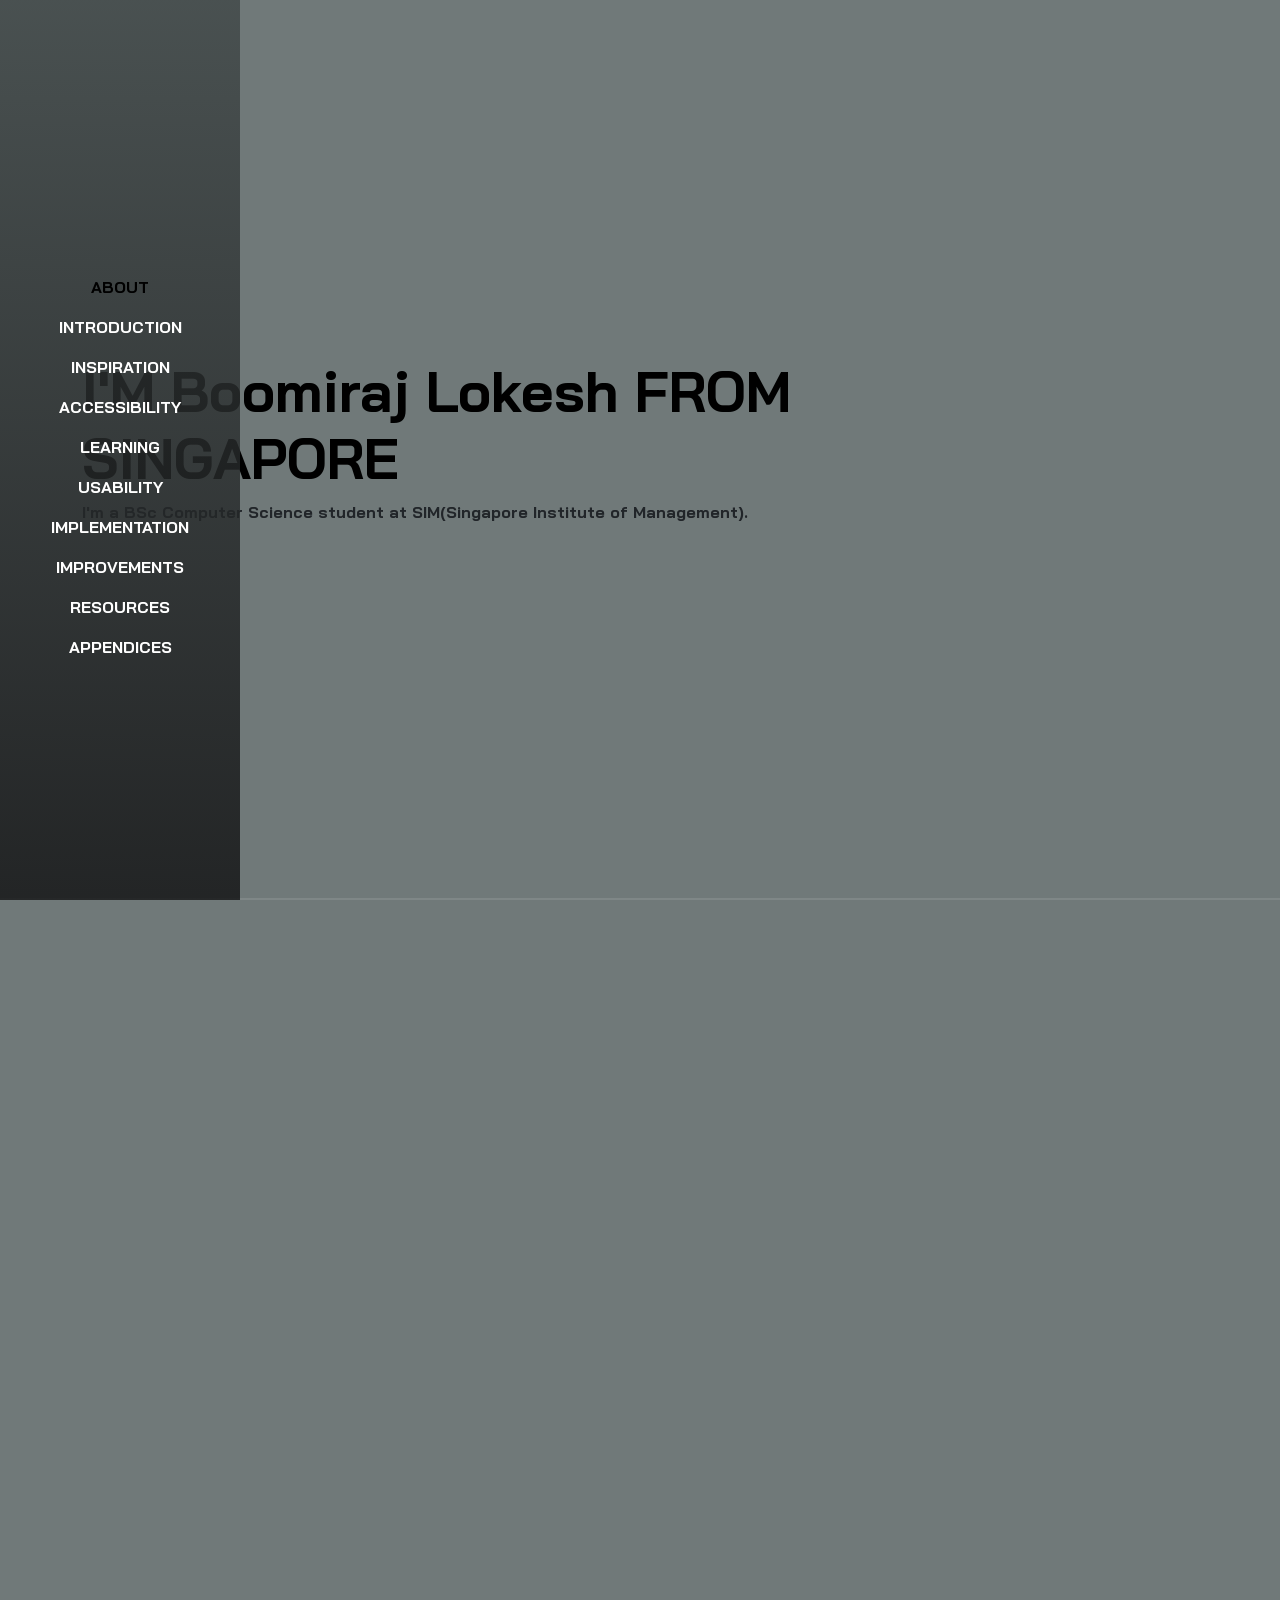
<file: report/report.html>
<!DOCTYPE html>
<html lang="en">

<head>
    <meta charset="UTF-8">
    <meta http-equiv="X-UA-Compatible" content="IE=edge">
    <meta name="viewport" content="width=device-width, initial-scale=1.0">
    <title>report</title>
    <link rel="stylesheet" href="./css/bootstrap.min.css">
    <link rel="stylesheet" href="./css/aos.css">
    <link rel="stylesheet" href="./css/line-awesome.min.css">
    <link rel="stylesheet" href="./css/style.css">
</head>

<body data-bs-spy="scroll" data-bs-target=".navbar">

<!-- NAVBAR -->
<nav class="navbar navbar-expand-lg navbar-dark fixed-top">
        <div class="container flex-lg-column">
            <a class="navbar-brand mx-lg-auto mb-lg-4" href="#">
                <span class="h3 fw-bold d-block d-lg-none">report</span>
            </a>
            <button class="navbar-toggler" type="button" data-bs-toggle="collapse" data-bs-target="#navbarNav"
                aria-controls="navbarNav" aria-expanded="false" aria-label="Toggle navigation">
                <span class="navbar-toggler-icon"></span>
            </button>
            <div class="collapse navbar-collapse" id="navbarNav">
                <ul class="navbar-nav ms-auto flex-lg-column text-lg-center">

                    <li class="nav-item">
                        <a class="nav-link" href="#about">About</a>
                    </li>
                    <li class="nav-item">
                        <a class="nav-link" href="#introduction">Introduction</a>
                    </li>
                    <li class="nav-item">
                        <a class="nav-link" href="#inspiration">Inspiration</a>
                    </li>
                    <li class="nav-item">
                        <a class="nav-link" href="#accessibility">Accessibility</a>
                    </li>
                    <li class="nav-item">
                        <a class="nav-link" href="#learning">Learning</a>
                    </li>
                    <li class="nav-item">
                        <a class="nav-link" href="#usability">Usability</a>
                    </li>
                    <li class="nav-item">
                        <a class="nav-link" href="#implementation">Implementation</a>
                    </li>
                    <li class="nav-item">
                        <a class="nav-link" href="#improvements">Improvements</a>
                    </li>
                    <li class="nav-item">
                        <a class="nav-link" href="#resources">Resources</a>
                    </li>
                    <li class="nav-item">
                        <a class="nav-link" href="#appendices">Appendices</a>
                    </li>

                </ul>
            </div>
        </div>
</nav>
<!-- NAVBAR -->


<!-- about -->
<section id="about" class="full-height px-lg-5">
            <div class="container">
                <div class="row">
                    <div class="col-lg-10">
                        <h1 class="display-4 fw-bold" data-aos="fade-up">I'M  <span class="text-brand">Boomiraj Lokesh</span> FROM SINGAPORE</h1>
                        <p class="text-dark fw-bold">I'm a BSc Computer Science student at SIM(Singapore Institute of Management).</p>
                    </div>
                </div>
            </div>
</section>
<!-- about -->

<!-- introduction -->
<section id="introduction" class="full-height px-lg-5">
            <div class="container">
                <div class="row pb-4" data-aos="fade-up">
                    <div class="col-lg-8">
                        <h3 class="text-brand">Introduction</h3>
                    </div>
                </div>
                <div class="row gy-4">
                    <div class="col-md-12" data-aos="fade-up">
                        <div class=" p-4 bg-base rounded-4 shadow-effect">
                          
                            <p>The essential story being told by my football news website is to provide users with the latest updates and news related to football, including fixtures, top stories, leagues, and highlights. The site also showcases the hall of fame for legendary players. The structure I have chosen to implement for my website includes various pages with different layouts, such as the fixtures layout for upcoming matches, a hall of fame layout to showcase legendary players, and a standard news layout for regular news updates.
                            This structure allows users to easily navigate the site and find the information they are looking for, whether it's the latest football news or information about their favorite league or team. It also helps to keep the content organized and ensures that the site remains easy to use and visually appealing.</p>                
                        </div>
                    </div>
                </div>
            </div>
</section>
<!-- introduction -->

<!-- inspiration -->
<section id="inspiration" class="full-height px-lg-5">
            <div class="container">
                <div class="row pb-4" data-aos="fade-up">
                    <div class="col-lg-8">
                        <h3 class="text-brand">Inspiration</h3>
                    </div>
                </div>
                <div class="row gy-4">
                    <div class="col-md-12" data-aos="fade-up">
                        <div class=" p-4 bg-base rounded-4 shadow-effect">
                           <h6>I have inspired by 3 websites, which are EPL, ESPN, and CNA because of their unique designs and visuals.</h6>
                            <h5 class="mt-4 mb-2">EPL</h5>
                            <p>EPL (English premier league): The design of EPL's website is very clean and modern, with a color scheme that reflects the brand's identity. The use of vibrant colors like red and blue draws the eye to important information and creates a sense of energy and excitement. I like this website so much because of how they show the fixtures and points table. It is easier to understand.</p>

                            <h5 class="mt-4 mb-2">ESPN</h5>
                            <p>ESPN: ESPN is one of the most recognizable names in sports media, covering everything from American football to cricket. ESPN's website is bold and dynamic, with a color scheme that reflects the energy and excitement of sports. The use of bright shades of red, blue, and yellow creates a sense of urgency and passion, while the dynamic typography and eye-catching graphics draw the eye to important information and keep users engaged.</p>
                        
                            <h5 class="mt-4 mb-2">CNA</h5>
                            <p>CNA (Channel NewsAsia): It is a Singapore-based news organization that covers a wide range of topics, including sports. Its coverage of football is particularly noteworthy, with in-depth analysis and interviews with players and coaches. I was inspired by their home page and I implemented my home page like theirs. It is my second favorite news website. Especially their color combination is good.</p>
                        </div>
                    </div>
                </div>
            </div>
</section>
<!-- inspiration -->

<!-- accessibility -->
<section id="accessibility" class="full-height px-lg-5">
            <div class="container">
                <div class="row pb-4" data-aos="fade-up">
                    <div class="col-lg-8">
                        <h3 class="text-brand">Accessibility</h3>
                    </div>
                </div>
                <div class="row gy-4">
                    <div class="col-md-12" data-aos="fade-up">
                        <div class=" p-4 bg-base rounded-4 shadow-effect">
                           <h6>I have 4 accessibilities on my website. They are dark mode, readability text, alternative text for images, and input fields with a label for the form.</h6>
                            <h5 class="mt-4 mb-2">Dark mode</h5>
                            <p>Dark mode: Providing a dark mode option can be helpful for users with light sensitivity or other visual impairments. This is a good accessibility feature that can improve the user experience for these users.</p>

                            <h5 class="mt-4 mb-2">Readability text</h5>
                            <p>Readability text: Making sure that my website's text is easy to read and understand is an important aspect of accessibility. By improving readability, and making my website more accessible to users with cognitive or reading disabilities.</p>
                        
                            <h5 class="mt-4 mb-2">Alternative text for images</h5>
                            <p>Alternative text for images: Providing alternative text for images is an important accessibility feature, as it allows users with visual impairments to understand the content of the images. This is a great feature to have on all websites.</p>

                            <h5 class="mt-4 b-2">Input fields with labels</h5>
                            <p>Input fields with labels: Providing clear labels for form fields is an important accessibility feature, as it helps users understand what information is being requested. It also indicates to let the user know what is the field and what format they should use to fill in the form.</p>
                        </div>
                    </div>
                </div>
            </div>
</section>
<!-- accessibility -->

<!-- learning -->
<section id="learning" class="full-height px-lg-5">
            <div class="container">
                <div class="row pb-4" data-aos="fade-up">
                    <div class="col-lg-8">
                        <h3 class="text-brand">Learning</h3>
                    </div>
                </div>
                <div class="row gy-4">
                    <div class="col-md-12" data-aos="fade-up">
                        <div class=" p-4 bg-base rounded-4 shadow-effect">
                           <h6>I have leanred about Bootstrap, Advanced JS and CSS</h6>
                            <h5 class="mt-4 mb-2">Bootstrap</h5>
                            <p>Bootstrap is a popular front-end framework that I recently learned about while building my football news website.
                                What I learned:
                                While learning Bootstrap, I discovered several key features and concepts that helped me improve my web development skills. A grid system that helped me create a responsive design for my website. By using the grid classes, I was able to divide my page into rows and columns and adjust the layout for different screen sizes. This allowed my website to look good on desktops, tablets, and smartphones. variety of pre-built components that saved me time and effort. I used the navigation bar, forms, buttons, and modal components to create a consistent and user-friendly design for my website. These components were already designed and tested, which saved me from having to create them from scratch. Customization, It is highly customizable, which allowed me to customize the design of my website to suit my needs. I was able to change the colors, typography, and layout of my website using Bootstrap's built-in classes and utilities. This made it easy to create a unique look and feel for my website.
                                overall, learning Bootstrap was a valuable experience for me. By using Bootstrap's grid system, pre-built components, and customization options, I was able to create a responsive and professional-looking website quickly and efficiently. I plan to continue using Bootstrap in future web development projects and would recommend it to others looking to improve their web development skills. This saved me a lot of time from typing out myself on CSS for every screen size.
                                </p>

                            <h5 class="mt-4 mb-2">JS</h5>
                            <p>what I learned from JavaScript and its Document Object Model (DOM) and how it was helpful to me in creating an interactive and dynamic website. Firstly, variables and data types allow me to store my article data in a list with the object. So it is for me to create one for loop and place all the data in a list. If not I would have to make 20 different functions for 20 articles. Secondly, I learned about the event listener and onclick function they have come is handy when we need to give life to a button where we click the button and the function takes action.</p>
                        
                            <h5 class="mt-4 mb-2">CSS</h5>
                            <p> I learned a lot of CSS animations with transitions and WebKit. It was fun but it was time-consuming as well. It took a lot of time. I learned about a box model that defines the layout of elements on a web page. I used this to create a grid layout for the news articles on my website. Overall, CSS allows me to create animations and transitions that enhance the user experience. I used this to create a fade-in effect for images on my homepage and a hover effect for buttons on my website.</p>
                        </div>
                    </div>
                </div>
            </div>
</section>
<!-- learning -->


<!-- usability -->
<section id="usability" class="full-height px-lg-5">
            <div class="container">
                <div class="row pb-4" data-aos="fade-up">
                    <div class="col-lg-8">
                        <h3 class="text-brand">Usability</h3>
                    </div>
                </div>
                <div class="row gy-4">
                    <div class="col-md-12" data-aos="fade-up">
                        <div class=" p-4 bg-base rounded-4 shadow-effect">
                            <h5 class="mt-4 mb-2">Nav bar</h5>
                            <p> Navigation: this will help users to navigate my website. This is crucial for the website. So I make my nav bar with clear and concise labels that accurately reflect the content of each page. For the active link indication, I use CSS to indicate the link is currently active, so the users can easily keep track of where they are on the site. At last, I use the same navbar and footer for all my pages so it looks very consistent in design.</p>

                            <h5 class="mt-4 mb-2">Responsiveness</h5>
                            <p>Responsiveness: I’m using bootstrap so it’s not a big deal in terms of bootstrap however I still need to add specific screen sizes to get good responsiveness as a whole. Test my website on different devices and screen sizes to ensure that it is responsive and looks good on all of them.</p>
                        
                            <h5 class="mt-4 mb-2">Usability for signup form</h5>
                            <p>Usability for signup form: I only use necessary input fields so it won’t look intimidating for users and it increases the chances to complete it. Next, I use clear labels to show what are the fields and I have an icon as well to help users understand the field. At last, the form has a button to submit the form.</p>

                        </div>
                    </div>
                </div>
            </div>
</section><!-- usability -->

 <!-- implementation -->
<section id="implementation" class="full-height px-lg-5">
            <div class="container">
                <div class="row pb-4" data-aos="fade-up">
                    <div class="col-lg-8">
                        <h3 class="text-brand">Implementation</h3>
                    </div>
                </div>
                <div class="row gy-4">
                    <div class="col-md-12" data-aos="fade-up">
                        <div class=" p-4 bg-base rounded-4 shadow-effect">
                          
                            <p>I think I was successful with my fixture page and home page. I was able to build as I have planned earlier.
                                My home page is often the first impression that visitors have of your website, and it's important to create a design that is visually appealing and easy to navigate. By carefully planning and designing my home page, I have likely created a welcoming and engaging experience for your users.
                                Additionally, the fixture page is an important component of my website, especially for a football news website. It is where your users can find the latest information about upcoming matches, scores, and other important details. By effectively organizing and presenting this information, I have likely created a useful resource for my users and made it easy for them to stay up to date with the latest football news.
                                <br>
                                I have used two external js libraries. fancybox for the gallery box and AOS(animate on scroll) for my report slideshow. It was easier to work with libraries than hard coding by ourself.
                                </p>                
                        </div>
                    </div>
                </div>
            </div>
</section>
<!-- implementation -->

<!-- improvements -->
<section id="improvements" class="full-height px-lg-5">
            <div class="container">
                <div class="row pb-4" data-aos="fade-up">
                    <div class="col-lg-8">
                        <h3 class="text-brand">Improvements</h3>
                    </div>
                </div>
                <div class="row gy-4">
                    <div class="col-md-12" data-aos="fade-up">
                        <div class=" p-4 bg-base rounded-4 shadow-effect">
                          
                            <p>I wish I have started earlier and implemented all my ideas. Especially the search filter for the fixture page and different style popup window for my articles. I have an idea but I m not clear on how to implement it. I'm really stuggled to understand JS however i pushed myself to do the article with simple js. Therefore I need to learn more about JS and do more simple projects to hone mu skills. It was really fun doing web dev.
                                </p>                
                        </div>
                    </div>
                </div>
            </div>
</section>
<!-- improvements -->

<!-- resources -->
<section id="resources" class="full-height px-lg-5">
            <div class="container">
                <div class="row pb-4" data-aos="fade-up">
                    <div class="col-lg-8">
                        <h3 class="text-brand">Resources</h3>
                    </div>
                </div>
                <div class="row gy-4">
                    <div class="col-md-12" data-aos="fade-up">
                        <div class=" p-4 bg-base rounded-4 shadow-effect">
                          
                            <p> Images: 'wallpaper jpg images', https://www.wallpaperflare.com/, 'skysports', https://www.skysports.com/premier-league-news. [Accessed 10-Mar-2023] <br><br>
                                Fixture page animation: https://codepen.io/trending [Accessed 10-Mar-2023] <br> <br>
                                Moments gallery: 'fancybox js' , https://github.com/fancyapps/fancybox [Accessed 10-Mar-2023] <br> <br>
                                Article Data: 'wikipedia' , https://en.wikipedia.org/wiki/Main_Page, 'skysports', https://www.skysports.com/premier-league-news.[Accessed 10-Mar-2023] <br><br>
                                AOS : 'michalsnik', https://github.com/michalsnik/aos [Accessed 10-Mar-2023]    <br> <br>
                                CSS reference: 'signup form CSS',  https://codepen.io/trending [Accessed 10-Mar-2023] <br><br>
                                Videos: 'embedded videos', https://www.youtube.com/ [Accessed 10-Mar-2023]
                               </p>                
                        </div>
                    </div>
                </div>
            </div>
</section>
<!-- resources -->

<!-- appendices -->
<section id="appendices" class="full-height px-lg-5">
            <div class="container">
                <div class="row pb-4" data-aos="fade-up">
                    <div class="col-lg-8">
                        <h3 class="text-brand">Appendices</h3>
                    </div>
                </div>
                <div class="row gy-4">
                    <div class="col-md-12" data-aos="fade-up">
                        <div class=" p-4 bg-base rounded-4 shadow-effect">
                            <div class="col-12">
                                <h5 class="text-center">Wireframe</h5>
                                <img src="../report/images/wireframe.png" alt="wireframe">
                            </div>  
                            <div class="col-12 mt-3">
                                <h5 class="text-center">Sitemap</h5>
                                <img src="../report/images/sitemap.png" alt="sitemap">
                            </div>  
                            <div class="col-12 mt-3">
                                <h5 class="text-center">Mockup</h5>
                                <img src="../report/images/mockup.png" alt="mockup">
                            </div>
                        </div>
                    </div>
                </div>
            </div>
</section>
<!-- appendices -->


<script src="./js/bootstrap.bundle.min.js"></script>
<script src="./js/aos.js"></script>
<script src="./js/main.js"></script>
</body>

</html>
</file>
<file: css/general.css>
/* variables */
:root{
  --c-dark: #212529;
  --c-brand:  #a00c0c;
  --c-brand-light: #d13e3e;
  --c-brand-rgb: 78, 87, 212;
  --c-body: #727272;
  --box-shadow: 0px 15px 25px rgba(0,0,0,0.8);
  --transition: all 0.5s ease;
}



/* navbar */
.top-nav {
    background-color: var(--c-brand);
    color: #fff;
    padding-top: 5px;
    padding-bottom: 5px;

}

.top-nav p {
    display: inline-block;
    margin-bottom: 0;
    margin-right: 10px;
    font-family: 'Franklin Gothic Medium', 'Arial Narrow', Arial, sans-serif;
    font-weight: 400;
}

.top-nav span,
.top-nav i {
    vertical-align: middle;
}

.navbar {
    box-shadow: var(--box-shadow);
}

.social-icons a {
    width: 28px;
    height: 28px;
    display: inline-flex;
    color: #fff;
    background-color: rgba(255, 255, 255, 0.25);
    text-decoration: none;
    align-items: center;
    justify-content: center;
    border-radius: 100px;
}

.social-icons a:hover {
    background-color: #fff;
    color: var(--c-brand);
}

.navbar .navbar-nav .nav-link {
    font-family: 'Franklin Gothic Medium', 'Arial Narrow', Arial, sans-serif;
    font-family: 200;
    color: black;
}

.navbar .navbar-nav .nav-link:hover {
    color: var(--c-brand);
}

.navbar .navbar-nav .nav-link.active {
    color: #d13e3e;
}

.navbar-brand {
    font-size: 28px;
    font-weight: 700;
}

.navbar-brand .dot {
    color: var(--c-brand);
}
.nav-link{
    position: relative;
}

.nav-link::after{
    content: '';
    opacity: 0;
    transition: all 0.2s;
    height: 2px;
    width: 100%;
    background-color: rgb(255, 47, 64);
    position: absolute;
    bottom: 0;
    left: 0;
}

.nav-link:hover::after{
   opacity: 1;
}

/* login button */
.login-btn {
  padding: 10px;
  font-size: 15px;
  outline: none;
  border: 2px solid var(--c-brand);
  background-color: white;
  color: white;
  position: relative;
  letter-spacing: 1px;
 }
 
 .login-btn::before {
  content: 'LOGIN';
  /*Button's value/text-content */
  position: absolute;
  top: -14%;
  left: 7%;
  background-color: var(--c-brand-light);
  width: 100%;
  height: 100%;
  color: white;
  display: flex;
  align-items: center;
  justify-content: center;
  transition: 0.15s ease-in-out;
  font-weight: bold;
 }
 
 .login-btn:hover::before {
  top: 0;
  left: 0;
 }


/* footer */
footer {
    padding-top: 120px;
}

.footer-top {
    padding-bottom: 40px;
    border-bottom: 1px solid rgba(255,255,255,0.1);
}

.footer-bottom{
    padding-top: 40px;
    padding-bottom: 40px;
}

footer li, footer p, footer a {
    color:aliceblue;

}

footer ul{
    list-style: none;
    padding:0 ;

}

footer .line{
    width: 40px;
    height: 4px;
    background-color:  #d13e3e;
    margin-top: 12px;
    margin-bottom: 24px;
}

.social-icons a{
    width: 40px;
    height: 40px;
    display: inline-flex;
    align-items: center;
    justify-content: center;
    background-color: var(--c-brand-light);
    border-radius: 100px;
}

.social-icons a:hover {
    background-color: var(--c-brand);
    color: white;
}

  
  .social-card {
    position: relative;
    display: flex;
    align-items: center;
    justify-content: center;
    background: var(--c-brand-light);
    box-shadow: 0 1px 3px rgba(0,0,0,0.12), 0 1px 2px rgba(0,0,0,0.24);
    transition: all 0.3s cubic-bezier(0.25, 0.8, 0.25, 1);
    overflow: hidden;
    height: 50px;
    width: 200px;
  }
  
  .social-card::before, .social-card::after {
    position: absolute;
    display: flex;
    align-items: center;
    width: 50%;
    height: 100%;
    transition: 0.25s linear;
    z-index: 1;
  }
  
  .social-card::before {
    content: "";
    left: 0;
    justify-content: flex-end;
    background-color: var(--c-brand);
  }
  
  .social-card::after {
    content: "";
    right: 0;
    justify-content: flex-start;
    background-color: var(--c-brand-light);
  }
  
  .social-card:hover {
    box-shadow: 0 14px 28px rgba(0,0,0,0.25), 0 10px 10px rgba(0,0,0,0.22);
  }
  
  .social-card:hover span {
    opacity: 0;
    z-index: -3;
  }
  
  .social-card:hover::before {
    opacity: 0.5;
    transform: translateY(-100%);
  }
  
  .social-card:hover::after {
    opacity: 0.5;
    transform: translateY(100%);
  }
  
  .social-card span {
    position: absolute;
    display: flex;
    align-items: center;
    justify-content: center;
    width: 100%;
    height: 100%;
    color: whitesmoke;
    font-family: 'Fira Mono', monospace;
    font-size: 24px;
    font-weight: 700;
    opacity: 1;
    transition: opacity 0.25s;
    z-index: 2;
  }
  
  .social-card .social-link {
    position: relative;
    display: flex;
    align-items: center;
    justify-content: center;
    width: 25%;
    height: 100%;
    color: whitesmoke;
    font-size: 24px;
    text-decoration: none;
    transition: 0.25s;
  }
  
  .social-card .social-link svg {
    text-shadow: 1px 1px rgba(31, 74, 121, 0.7);
    transform: scale(1);
  }
  
  .social-card .social-link:hover {
    background-color: rgba(249, 244, 255, 0.774);
    animation: bounce_613 0.4s linear;
  }
  
  @keyframes bounce_613 {
    40% {
      transform: scale(1.4);
    }
  
    60% {
      transform: scale(0.8);
    }
  
    80% {
      transform: scale(1.2);
    }
  
    100% {
      transform: scale(1);
    }
  }

/* toggle switch for dark mode */
/* The switch - the box around the slider */
.switch {
  font-size: 12px;
  position: relative;
  display: inline-block;
  width: 3.5em;
  height: 2em;
}

/* Hide default HTML checkbox */
.switch input {
  opacity: 0;
  width: 0;
  height: 0;
}

/* The slider */
.switchslider {
  --background: black;
  position: absolute;
  cursor: pointer;
  top: 0;
  left: 0;
  right: 0;
  bottom: 0;
  background-color: var(--background);
  transition: .5s;
  border-radius: 30px;
}

.switchslider:before {
  position: absolute;
  content: "";
  height: 1.4em;
  width: 1.4em;
  border-radius: 50%;
  left: 10%;
  bottom: 15%;
  box-shadow: inset 8px -4px 0px 0px #fff000;
  background: var(--background);
  transition: .5s;
}

input:checked + .switchslider {
  background-color: #af1f27;
}

input:checked + .switchslider:before {
  transform: translateX(100%);
  box-shadow: inset 15px -4px 0px 15px #fff000;
}
</file>
<file: css/topstories.css>
/* variables */
:root{
    --c-dark: #212529;
    --c-brand:  #a00c0c;
    --c-brand-light: #d13e3e;
    --c-brand-rgb: 78, 87, 212;
    --c-body: #e7e7e7;
    --box-shadow: 0px 15px 25px rgba(0,0,0,0.8);
    --transition: all 0.5s ease;
}

body {
    line-height: 1.7;
    color: var(--c-dark);
}

h1,h2,h3,h4,h5,h6,.h1,.h2,.h3,.h4,.h5,.h6{
    font-weight: 500;
    color: var(--c-dark);
    font-family: Georgia, 'Times New Roman', Times, serif;
}

a{
    text-decoration: none;
    color: var(--c-brand);
    transition: var(--transition);
}

a:hover {
    color: var(--c-brand-light);
}

img{
    max-width: 100%;
    height: auto;
}

/* cursor click */
.click{
  cursor: pointer;
}

/* topstory-container */

.topstory-container{
    margin-left: 10px;
    border-radius: 6px;
    width: 97%;
    height: 450px;
    background: var(--c-brand);
    color: white;
}

.top-image{
    position: relative;
    border-radius: 5px;
    z-index: 2;
    left: 5%;
    width: 90%;
    height: auto;
}

  /* matches */

.matches {
    width: 100%;
    height: 350px;
    color: black;
    background-color: #fffbfb;
    border-radius: 1rem;
    border: 0.2rem solid rgb(255, 255, 255);
    transition: all 0.4s ease-in;
    box-shadow: 0.4rem 0.4rem 0.6rem var(--c-dark);
    text-align: center;
}
   

.matches .logo{
    width: 25px;
    height: 25px;
}


.matches :hover{
    background: var(--c-brand-light);
    background-size: auto;
    border-radius: 10px;
    color: white;
  
}

   /* latest news */

.latestnews-img{
    width: 72px;
    height: 72px; 
}

#full_view_div_container {
    background-color: rgb(49, 48, 48);
    position: fixed; /* change position to fixed */
    top: 50%; /* center vertically */
    left: 50%; /* center horizontally */
    transform: translate(-50%, -50%); /* center the element */
    z-index: 100;
    visibility: hidden;
    transition: visibility 2s, max-width 2s;
    max-height: 100%;
    max-width: 0%;
    overflow: auto;
    color: white;
    padding-top: 150px;
  }
  
  #full_view_div_container.visible {
    position: fixed; /* change position to fixed */
    visibility: visible;
    /* Set max-height to something bigger than the box could ever be */
    max-height: 100%;
    max-width: 100%;
  }
  
  #full_view_btn_close {
    float: right;
    margin-right: 20px;
    margin-top: 20px;
  }
  

h1{
    color: white;
}


/* the best box */

#thebest-box{
  background-color: var(--c-body);
  color: var(--c-dark);
  border-radius: 10px;
}


/* best awards image */

.bestimg{
  width: 150px;
  height: 72px;
  border-radius: 10px;
}

/* popup */
.popup{
  text-align: center;
}

.popup img{
  border-radius: 10px;
  width: 800px;
  height: auto;
}

.popup p {
  color: white;
  font-family: Arial, Helvetica, sans-serif;
  font-weight: 200;
  text-align: left;
}

.dark-mode {
  background-color: black;
  color: white;
  --c-dark: #ffffff;
  --c-brand:  black;
  --c-brand-light: rgb(49, 48, 48);
  --c-body: black;
  --box-shadow: 0px 15px 25px rgba(255, 255, 255, 0.8);
  
}
</file>
<file: css/fixture.css>
/* variables */
:root{
    --c-dark: #212529;
    --c-brand:  #a00c0c;
    --c-brand-light: #d13e3e;
    --c-brand-rgb: 78, 87, 212;
    --c-body: #727272;
    --box-shadow: 0px 15px 25px rgba(0,0,0,0.8);
    --transition: all 0.5s ease;
}

body {
    padding: 0;
    line-height: 1.7;
    color: var(--c-body);
    overflow-x: hidden;
}

h1,h2,h3,h4,h5,h6,.h1,.h2,.h3,.h4,.h5,.h6{
    font-weight: 500;
    font-family: Georgia, 'Times New Roman', Times, serif;
    color: var(--c-dark);
}

a{
    text-decoration: none;
    color: var(--c-brand);
    transition: var(--transition);
}

a:hover {
    color: var(--c-brand-light);
}

img{
    max-width: 100%;
    height: auto;
}

.section-padding{
    padding-top:50px;
    padding-bottom: 50px;

}

/* main-display */
#main-display{
    margin-top: -60px;
}

.context {
    width: 100%;
    position: relative;
    top:20%;
    margin-top: 0;
    
}

.context h1{
    text-align: center;
    color: #fff;
    font-size: 50px;
}


.area{
    background: linear-gradient(to top,#A71D31,#3F0D12); 
    background: -webkit-linear-gradient(to left, #8f94fb, #4e54c8);  
    max-width:100%;
    height:50vh;
    
}

.circles{
    position: absolute;
    top: 0;
    left: 0;
    width: 100%;
    height: 100%;
    overflow: hidden;
    z-index: 0;
}

.circles li{
    position: absolute;
    display: block;
    list-style: none;
    width: 100%;
    height: 20px;
    background: rgba(255, 255, 255, 0.2);
    animation: animate 5s linear infinite;
    bottom: 0px;
    
}

.circles li:nth-child(1){
    left: 25%;
    width: 80px;
    height: 80px;
    animation-delay: 0s;
}


.circles li:nth-child(2){
    left: 10%;
    width: 20px;
    height: 20px;
    animation-delay: 2s;
    animation-duration: 3s;
}

.circles li:nth-child(3){
    left: 70%;
    width: 20px;
    height: 20px;
    animation-delay: 4s;
}

.circles li:nth-child(4){
    left: 40%;
    width: 60px;
    height: 60px;
    animation-delay: 0s;
    animation-duration: 2s;
}

.circles li:nth-child(5){
    left: 65%;
    width: 20px;
    height: 20px;
    animation-delay: 0s;
}

.circles li:nth-child(6){
    left: 75%;
    width: 110px;
    height: 110px;
    animation-delay: 3s;
}

.circles li:nth-child(7){
    left: 35%;
    width: 150px;
    height: 150px;
    animation-delay: 7s;
}

.circles li:nth-child(8){
    left: 50%;
    width: 25px;
    height: 25px;
    animation-delay: 5s;
    animation-duration: 45s;
}

.circles li:nth-child(9){
    left: 20%;
    width: 15px;
    height: 15px;
    animation-delay: 2s;
    animation-duration: 35s;
}

.circles li:nth-child(10){
    left: 85%;
    width: 150px;
    height: 150px;
    animation-delay: 0s;
    animation-duration: 11s;
}



@keyframes animate {

    0%{
        transform: translateY(0) rotate(0deg);
        opacity: 1;
        border-radius: 0;
    }

    100%{
        transform: translateY(-600px) rotate(720deg);
        opacity: 0;
        border-radius: 50%;
    }

}

/* fixture */
.fixture{
  position: relative;
  z-index: 1000;
  margin-top: 0%;
}

.fixture p {
    color: var(--c-dark);
}

/* Adjust font size for smaller screens */
@media screen and (max-width: 767px) {
    .fixture {
      font-size: 0.57rem;
      font-weight: bolder;
      color: black;
      font-family: 'Franklin Gothic Medium', 'Arial Narrow', Arial, sans-serif;
    }
}
  

/* filter-bar */
.filter-bar{
    border:var(--c-body) 1px double;
    border-radius: 10px;
    text-align: center;
    color: var(--c-dark);
    box-shadow: var(--box-shadow);
    position: relative;
    z-index: 1001;    
}

@media (max-width: 767px) {
    .filter-bar {
      width: 100%;
    }
}


/* dropbtn */

.box {
    width: 140px;
    height: auto;
    float: left;
    transition: .5s linear;
    position: relative;
    display: block;
    overflow: hidden;
    padding: 15px;
    text-align: center;
    margin: 0 5px;
    background: transparent;
    text-transform: uppercase;
    font-weight: 900;
}
  
.box:before {
    position: absolute;
    content: '';
    left: 0;
    bottom: 0;
    height: 4px;
    width: 100%;
    border-bottom: 4px solid transparent;
    border-left: 4px solid transparent;
    box-sizing: border-box;
    transform: translateX(100%);
}
  
.box:after {
    position: absolute;
    content: '';
    top: 0;
    left: 0;
    width: 100%;
    height: 4px;
    border-top: 4px solid transparent;
    border-right: 4px solid transparent;
    box-sizing: border-box;
    transform: translateX(-100%);
}
  
.box:hover {
    box-shadow: 0 5px 15px rgba(0, 0, 0, 0.5);
}

.box:hover:before {
    border-color: var(--c-brand);
    height: 100%;
    transform: translateX(0);
    transition: .3s transform linear, .3s height linear .3s;
}
  
.box:hover:after {
    border-color: var(--c-brand-light);
    height: 100%;
    transform: translateX(0);
    transition: .3s transform linear, .3s height linear .5s;
}
  
.dropbtn {
    color: var(--c-dark);
    text-decoration: none;
    cursor: pointer;
    outline: none;
    border: none;
    background: transparent;
}

/* logos */
.logo-head{
    width: 100px;
    height: 40px;
}

.logo-head2 {
    width: 100px;
    height: 90px;
}
  
.logos{
    width: 32px;
    height: 32px;
}

/* match */
.match:hover{
    background:  linear-gradient(to right, rgb(189, 17, 160) , rgb(43, 102, 190));
    color: white;

}

/* more */
#more{
    display: none;
}

/* loadmore button */

.loadmore-btn {
    font-family: inherit;
    font-size: 18px;
    background: var(--c-brand);
    color: white;
    padding: 0.7em 1em;
    padding-left: .9em;
    display: flex;
    align-items: center;
    border: none;
    border-radius: 16px;
    overflow: hidden;
    transition: all 0.2s;
    margin-left: 48%;
    margin-bottom: 5px;
    box-shadow: var(--box-shadow);
}
  
.loadmore-btn span {
    display: block;
    margin-left: 0.3em;
    transition: all 0.3s ease-in-out;
}
  
.loadmore-btn i {
    display: block;
    transform-origin: center center;
    transition: transform 0.3s ease-in-out;
}
  
.loadmore-btn:hover .icon-wrapper {
    animation: fly-1 0.6s ease-in-out infinite alternate;
}
  
.loadmore-btn:hover i {
    transform: translateX(1.2em) rotate(45deg) scale(1.1);
}
  
.loadmore-btn:hover span {
    transform: translateX(6em);
}
  
.loadmore-btn:active {
    transform: scale(0.95);
}
  
@keyframes fly-1 {
    from {
      transform: translateY(0.1em);
    }
  
    to {
      transform: translateY(-0.1em);
    }
}
  
/* match officials ref-card */
.ref-card {
    width: 100%;
    height: auto;
    background: var(--c-brand);
    border-radius: 10px;
    border: #d13e3e 2px solid;
    text-align: center;
    transition: all 0.5s;
    box-shadow: var(--box-shadow);

}
   
.ref-card:hover {
    box-shadow: 0 0 20px 1px rgba(0, 0, 0, 0.623);
    background-color: #4bb8ff;
    border: white 2px solid;
}
  
.ref-card .blob {
    height: 10px;
    width: 75%;
    border-radius: 0 0 30px 30px;
    margin: 0 auto;
    background-color: white;
    visibility: visible;
    transition: all 0.3s;
}
   
.ref-card:hover .blob {
    height: 0;
}
   
.ref-card .img {
    display: flex;
    margin: 30px auto 10px auto;
    width: 75%;
    height: auto;
    background-color: var(--c-brand-light);
    border-radius: 50%;
    font-size: 11px;
    justify-content: center;
    align-items: center;
    transition: all 0.5s;
}
   
.ref-card:hover .img {
    width: 100%;
    height: auto;
    border-radius: 10px;
    margin: .5 auto;
    background-color: #f0f0f0;
    z-index: 99999;
}
   
.ref-card h2 {
    padding: 15px 10px;
    font-size: 25px;
    transition: all 0.1s;
    z-index: -99;
    line-height: 17px;
}
   
.ref-card:hover h2 {
    opacity: 0;
    width: 100%;
    /* position: absolute; */
    transition: all 0.5s;
}
   
.ref-card p {
    opacity: 0;
    transition: all 0.75s;
}
    

    
.ref-card:hover p {
    font-size: 20px;
    font-weight: 600;
    color: black;
    opacity: 1;
    transition: all 0.1s;
}


/* dark mode */
.dark-mode {
  background-color: black;
  color: white;
  --c-dark: #ffffff;
  --c-brand:  black;
  --c-brand-light: rgb(49, 48, 48);
  --c-body: black;
  --box-shadow: 0px 15px 25px rgba(255, 255, 255, 0.8);
  
}
</file>
<file: css/halloffame.css>
/* variables */
:root{
    --c-dark: #212529;
    --c-brand:  #a00c0c;
    --c-brand-light: #d13e3e;
    --c-brand-rgb: 78, 87, 212;
    --c-body: #727272;
    --c-border:  #F0A500;
    --box-shadow: 0px 15px 25px rgba(0,0,0,0.8);
    --transition: all 0.5s ease;
}

body {
    line-height: 1.7;
    color: var(--c-body);
     /* The image used */
     background: url("../Images/halloffame/bg.jpg");
     /* Full height */
     height: 100%; 
     /* Center and scale the image nicely */
     background-position: center;
     background-repeat: no-repeat;
     background-size: cover;
   
}

h1,h2,h3,h4,h5,h6,.h1,.h2,.h3,.h4,.h5,.h6{
    font-weight: 500;
    font-family: Georgia, 'Times New Roman', Times, serif;
    color: var(--c-dark);
}

a{
    text-decoration: none;
    color: var(--c-brand);
    transition: var(--transition);
}

a:hover {
    color: var(--c-brand-light);
}

img{
    max-width: 100%;
    height: auto;
}

.section-padding{
    padding-top: 200px;
    
}


/* hof */
.hof-text h1{
    font-size: 64px;
    font-weight: 800;
}

.hof-title{
  color: #E6B325;
}

/* image zoom */


.image-zoom {
    position: relative;
    overflow: hidden;
}

.image-wrapper{
    position: relative;
    overflow: hidden;
}

.image-zoom-wrapper img{
    border-radius: 5px;
    border: var(--c-border) 5px solid;
    box-shadow: var(--box-shadow);
    width: 100%;
    height: auto;
}

.image-zoom-wrapper img{
    transition: var(--transition);

}

.image-zoom:hover .image-zoom-wrapper img{
    transform: scale(1.1);
  
}

/* readmore btn */

/* inspired form gumroad website */
.rd-more-button {
    --bg: #73777B;
    --hover-bg: #ff9790;
    --hover-text: #000;
    color: #fff;
    border: 1px solid var(--bg);
    border-radius: 4px;
    padding: 0.8em 2em;
    background: var(--bg);
    transition: 0.2s;
}
  
.rd-more-button:hover {
    color: var(--hover-text);
    transform: translate(-0.25rem,-0.25rem);
    background: var(--hover-bg);
    box-shadow: 0.25rem 0.25rem var(--bg);
}
  
.rd-more-button:active {
    transform: translate(0);
    box-shadow: none;
}

/* load more btn */

.ld-btn {
    cursor: pointer;
    font-weight: 700;
    font-family: Helvetica,"sans-serif";
    transition: all .2s;
    padding: 10px 20px;
    border-radius: 100px;
    background:  #a00c0c ;
    border: 1px solid transparent;
    display: flex;
    align-items: center;
    font-size: 15px;
    margin-left: 48%;
    
}
  
.ld-btn:hover {
    background: var(--c-brand-light);
}
  
.ld-btn  i {
    width: 32px;
    margin-left: 10px;
    transition: transform .3s ease-in-out;
}
  
.ld-btn:hover i {
    transform: translateX(5px);
}
  
.ld-btn:active {
    transform: scale(0.95);
}
  
/* more */
#more{
    display: none;
}  

/* dark mode */
.dark-mode {
  background-color: black;
  color: white;
  --c-dark: #ffffff;
  --c-brand:  black;
  --c-brand-light: rgb(49, 48, 48);
  --c-body: black;
  --c-border: white;
  --box-shadow: 0px 15px 25px rgba(255, 255, 255, 0.8);  
}
</file>
<file: css/leagues.css>
/* variables */
:root{
    --c-dark: #212529;
    --c-brand:  #a00c0c;
    --c-brand-light: #d13e3e;
    --c-brand-rgb: 78, 87, 212;
    --c-body: #727272;
    --box-shadow: 0px 15px 25px rgba(0,0,0,0.8);
    --transition: all 0.5s ease;
}

body {
    line-height: 1.7;
    color: var(--c-body);
}

h1,h2,h3,h4,h5,h6,.h1,.h2,.h3,.h4,.h5,.h6{
    font-weight: 400;
    color: var(--c-dark);
    font-family: Georgia, 'Times New Roman', Times, serif;
}

a{
    text-decoration: none;
    color: var(--c-dark);
    transition: var(--transition);
}

img{
    max-width: 100%;
    height: auto;
}


.section-padding{
padding-top: 70px;
padding-bottom: 70px;
}

.under-line {
    width: 60px;
    height: 4px;
    background-color: #a00c0c ;
    margin-left: 48%;
  }

/* slider */
@media (max-width: 767px) {
    .carousel-inner .carousel-item > div {
        display: none;
    }
    .carousel-inner .carousel-item > div:first-child {
        display: block;
    }
}


.carousel-inner .carousel-item.active,
.carousel-inner .carousel-item-next,
.carousel-inner .carousel-item-prev {
    display: flex;
}

@media (min-width: 768px) {

    .carousel-inner .carousel-item-end.active,
    .carousel-inner .carousel-item-next {
        transform: translateX(25%);
    }

    .carousel-inner .carousel-item-start.active,
    .carousel-inner .carousel-item-prev {
        transform: translateX(-25%);
    }
}

.carousel-inner .carousel-item-end,
.carousel-inner .carousel-item-start {
    transform: translateX(0);
}

  /* slider */

.slider .card-content {
    position: absolute;
    left: 2%;
    bottom: 1%
}

.slider .card-content h6, .slider .card-content p {
    color:#fff
}


  /* stadiums*/
#stadium {
    background-image: url("../Images/leagues/stadiumcover.jpg");
    background-size: cover;

}
.stadium{
    position: relative;
    overflow: auto;
    z-index: 2;
    border: 2px solid white;
    box-shadow: var(--box-shadow);
}

.stadium::after{
    content: "";
    width: 40px;
    height: 40px;
    background: rgba(var(--c-brand-rgb),0.2);
    position:absolute;
    bottom: 0;
    right: 0; 
    transition: var(--transition);
}

.stadium:hover::after{
    width: 100%;
    height: 100%;
    background: rgb(179, 27, 27);;
    z-index: -1;
}

.stadium h5, .stadium p{
    color: white;
    font-weight: 600;
}

.stadium:hover h5, .stadium:hover p{
    color: white;

}

.stadium:hover .iconbox{
    /* background-color: rgba(255, 255, 255, 0.2); */
    color: rgb(179, 27, 27);
}

/* logo */

.logo{
    width: 100%;
    height: auto;
}

/* dark mode */
.dark-mode {
    background-color: black;
    color: white;
    --c-dark: #ffffff;
    --c-brand:  black;
    --c-brand-light: rgb(49, 48, 48);
    --c-body: black;
    --box-shadow: 0px 15px 25px rgba(255, 255, 255, 0.8);
    
}

/* popup container */

#full_view_div_container {
    background-color: rgb(49, 48, 48);
    position: fixed; /* change position to fixed */
    top: 50%; /* center vertically */
    left: 50%; /* center horizontally */
    transform: translate(-50%, -50%); /* center the element */
    z-index: 100;
    visibility: hidden;
    transition: visibility 2s, max-width 2s;
    max-height: 100%;
    max-width: 0%;
    overflow: auto;
    color: white;
    padding-top: 150px;
}
  
#full_view_div_container.visible {
    position: fixed; /* change position to fixed */
    visibility: visible;
    /* Set max-height to something bigger than the box could ever be */
    max-height: 100%;
    max-width: 100%;
}
  
#full_view_btn_close {
    float: right;
    margin-right: 20px;
    margin-top: 20px;
}
  
 /* popup */
.popup{
    text-align: center;
}
  
.popup img{
    border-radius: 10px;
    width: 800px;
    height: auto;
}
  
.popup p {
    color: white;
    font-family: Arial, Helvetica, sans-serif;
    font-weight: 200;
    text-align: left;
}

.click{
    cursor: pointer;
}

/* hide clubs in the small screen */
@media (max-width: 992px) {
  .clubs, .clubs h1, .clubs .under-line {
      display: none;
  }
}
</file>
<file: css/news.css>
/* variables */
:root{
    --c-dark: #212529;
    --c-brand:  #a00c0c;
    --c-brand-light: #d13e3e;
    --c-brand-rgb: 78, 87, 212;
    --c-body: #727272;
    --box-shadow: 0px 15px 25px rgba(0,0,0,0.8);
    --transition: all 0.5s ease;
}

body {
    line-height: 1.7;
    color: var(--c-body);
}

h1,h2,h3,h4,h5,h6,.h1,.h2,.h3,.h4,.h5,.h6{
    font-weight: 400;
    font-family: Georgia, 'Times New Roman', Times, serif;
    color: var(--c-dark);
}

a{
    text-decoration: none;
    color: var(--c-brand);
    transition: var(--transition);
}

a:hover {
    color: var(--c-brand-light);
}

img{
    max-width: 100%;
    height: auto;
}

.section-padding{
    padding-top: 70px;
    padding-bottom: 70px;
}
/* section title */
.section-title{
  margin-bottom: 60px;

}

.section-title .line {
  width: 60px;
  height: 4px;
  background-color:  #a00c0c ;
  margin-left: 50px;
}

.section-title p{
  max-width: 500px;
  margin-left: auto;
  margin-right: auto;
}

.section-title i{
  color:  #a00c0c ;
}

/* imgbox */
.imgbox img{
  width: 100%;
  height: 100%;
}

/*carousel item  */
.carousel-item img{
  width: 100%;
  height: auto;
}

.carousel-item h5{
  color: white;
}

/* sponsor-card */

.sponsor-card {
    overflow: visible;
    position: relative;
    width: 190px;
    height: 254px;
    background: var(--c-brand);
    box-shadow: 0 2px 10px rgba(0, 0, 0, .2);
    
  }
  
  .sponsor-card:before,
  .sponsor-card:after {
    content: "";
    position: absolute;
    top: 0;
    left: 0;
    width: 100%;
    height: 100%;
    border-radius: 4px;
    background: var(--c-brand-light);
    transition: 0.5s;
    z-index: -99;
  }
  
  .details {
    position: absolute;
    left: -10px;
    right: 0;
    bottom: 5px;
    height: 60px;
    text-align: center;
    text-transform: uppercase;
  }
  
  /*Image*/
  .sponsor-imgbox {
    position: absolute;
    top: 10px;
    left: 10px;
    bottom: 10px;
    right: 10px;
    background: #222;
    transition: 0.5s;
    z-index: 1;
  }
  
  .sponsor-img {
    background: #0d0d0e;
    position: absolute;
    top: 0;
    left: 0;
    width: 100%;
    height: 100%;
  }
  
  /*Text*/
  .sponsor-title {
    font-weight: 700;
    font-size: 20px;
    color: var(--c-dark);
  }
  
  .caption {
    font-weight: 500;
    font-size: 14px;
    color: white;
    display: block;
    margin-top: 5px;
  }
  
  /*Hover*/
  .sponsor-card:hover .sponsor-imgbox {
    bottom: 80px;
  }
  
  .sponsor-card:hover:before {
    transform: rotate(20deg);
  }
  
  .sponsor-card:hover:after {
    transform: rotate(10deg);
    box-shadow: 0 2px 20px rgba(0, 0, 0, .2);
  }
   
   


/* news scroll */

.news-scroll{
  height: 2px;
  position: relative;
  z-index: 1;
  margin-top: 10px;
}

.news {
    width: 80%;
    height: 50px;
    background: var(--c-brand-light);
    color: white;
}
.title {
    width: 20%;
    height: 50px;
    text-align: center;
    background: rgb(243, 236, 231);
    position: relative;
    border-radius: 5px;
    border: 5px solid var(--c-brand-light);
}


.title h5 {
    margin-top: 7px;
    font-size: 20px;
}
.news marquee {
    margin-top: 7px;
    font-size: 20px;
}


/* secondary-news */

.secondary-news {
  width: 80%;
  height: 130px;
}


/* injury-card */

.epick-label {
  position: absolute;
  padding: 5px 10px;
  background-color: rgba(255, 255, 255, 0.9);
  color: #f72210;
  text-transform: uppercase;
  font-weight: 700;
  font-size: 1.25em;
  margin-top: -32px;
}


.section-link {
  margin-top: 5px;
}

.section-link > a {
  color: var(--c-dark);
  font-size: 1.75em;
  font-weight: 700;
  line-height: 1;
}



 
 
/*Hover*/
.injury-card:hover::before {
  background-color: rgba(80, 64, 44, 0.25);
}
 
.injury-card:hover .injury-card-info {
  transform: translateX(-100%);
}
 
.injury-card:hover .injury-card-bio {
  transform: translate(0,40%);
  opacity: 1;
}
 
/* injuryupdate */
 
.injuryupdate-img{
  width: 100%;
  height: auto;
}
 
/* click pointer */
.click{
  cursor: pointer;
}

/* dark mode */
.dark-mode {
  background-color: black;
  color: white;
  --c-dark: #ffffff;
  --c-brand:  black;
  --c-brand-light: rgb(49, 48, 48);
  --c-body: black;
  --box-shadow: 0px 15px 25px rgba(255, 255, 255, 0.8);
  
}


/* popup window */

.popup{
  text-align: center;
}

.popup img{
  border-radius: 10px;
  width: 800px;
  height: auto;
}

.popup p {
  color: white;
  font-family: Arial, Helvetica, sans-serif;
  font-weight: 200;
  text-align: left;
}

#full_view_div_container {
  background-color: rgb(49, 48, 48);
  position: fixed; /* change position to fixed */
  top: 50%; /* center vertically */
  left: 50%; /* center horizontally */
  transform: translate(-50%, -50%); /* center the element */
  z-index: 100;
  visibility: hidden;
  transition: visibility 2s, max-width 2s;
  max-height: 100%;
  max-width: 0%;
  overflow: auto;
  color: white;
  padding-top: 150px;
}

#full_view_div_container.visible {
  position: fixed; /* change position to fixed */
  visibility: visible;
  /* Set max-height to something bigger than the box could ever be */
  max-height: 100%;
  max-width: 100%;
}

#full_view_btn_close {
  float: right;
  margin-right: 20px;
  margin-top: 20px;
}
</file>
<file: report/css/style.css>
@import url('https://fonts.googleapis.com/css2?family=Bai+Jamjuree:wght@400;500;600;700&display=swap');

:root {
    --color-body: #b6cbce;
    --color-heading: #000000;
    --color-base:  rgba(77, 88, 88, 0.8);
    --sidbar-width: 240px;
    --font-base: "Bai Jamjuree";
}

body {
    background-color: var(--color-base);
    color: var(--color-body);
    font-family: var(--font-base), sans-serif;
}

h1,h2,h3,h4,h5,h6 {
    color: var(--color-heading);
    font-weight: 700;
}

p{
    color: var(--color-heading);
}

a {
    text-decoration: none;
    color: var(--color-body);
    transition: all 0.4s ease;
}

a:hover {
    color: var(--color-heading);
}

img {
    width: 100%;
}

.text-brand {
    color: var(--color-heading);
}

.bg-base {
    background-color: #dae2e1 ;
}

.full-height {
    min-height: 100vh;
    height: 100%;
    display: flex;
    flex-direction: column;
    justify-content: center;
    padding-top: 80px;
    padding-bottom: 80px;
    border-bottom: 2px solid rgba(255,255,255, 0.1);
}

.shadow-effect {
    transition: all 0.5s;
}

.shadow-effect:hover {
    box-shadow: -6px 6px 0 0 var(--color-heading);
}


/* NAVBAR */
.navbar {
    background-color: var(--color-base);
}

.navbar .nav-link {
    font-weight: 700;
    text-transform: uppercase;
    color: #fff;
}

.navbar .nav-link:hover {
    color: var(--color-heading);
}

.navbar .nav-link.active {
    color: var(--color-heading);
}

@media (min-width: 992px) {
    .navbar {
        min-height: 100vh;
        width: var(--sidbar-width);
        background: linear-gradient(rgba(64, 71, 71, 0.8), rgba(16, 16, 17, 0.8));
        background-size: cover;
        background-position: center;
    }


}
</file>
<file: report/css/line-awesome.min.css>
.la,.lab,.lad,.lal,.lar,.las{-moz-osx-font-smoothing:grayscale;-webkit-font-smoothing:antialiased;display:inline-block;font-style:normal;font-variant:normal;text-rendering:auto;line-height:1}.la-lg{font-size:1.33333em;line-height:.75em;vertical-align:-.0667em}.la-xs{font-size:.75em}.la-sm{font-size:.875em}.la-1x{font-size:1em}.la-2x{font-size:2em}.la-3x{font-size:3em}.la-4x{font-size:4em}.la-5x{font-size:5em}.la-6x{font-size:6em}.la-7x{font-size:7em}.la-8x{font-size:8em}.la-9x{font-size:9em}.la-10x{font-size:10em}.la-fw{text-align:center;width:1.25em}.la-ul{list-style-type:none;margin-left:2.5em;padding-left:0}.la-ul>li{position:relative}.la-li{left:-2em;position:absolute;text-align:center;width:2em;line-height:inherit}.la-border{border:solid .08em #eee;border-radius:.1em;padding:.2em .25em .15em}.la-pull-left{float:left}.la-pull-right{float:right}.la.la-pull-left,.lab.la-pull-left,.lal.la-pull-left,.lar.la-pull-left,.las.la-pull-left{margin-right:.3em}.la.la-pull-right,.lab.la-pull-right,.lal.la-pull-right,.lar.la-pull-right,.las.la-pull-right{margin-left:.3em}.la-spin{-webkit-animation:la-spin 2s infinite linear;animation:la-spin 2s infinite linear}.la-pulse{-webkit-animation:la-spin 1s infinite steps(8);animation:la-spin 1s infinite steps(8)}@-webkit-keyframes la-spin{0%{-webkit-transform:rotate(0);transform:rotate(0)}100%{-webkit-transform:rotate(360deg);transform:rotate(360deg)}}@keyframes la-spin{0%{-webkit-transform:rotate(0);transform:rotate(0)}100%{-webkit-transform:rotate(360deg);transform:rotate(360deg)}}.la-rotate-90{-webkit-transform:rotate(90deg);transform:rotate(90deg)}.la-rotate-180{-webkit-transform:rotate(180deg);transform:rotate(180deg)}.la-rotate-270{-webkit-transform:rotate(270deg);transform:rotate(270deg)}.la-flip-horizontal{-webkit-transform:scale(-1,1);transform:scale(-1,1)}.la-flip-vertical{-webkit-transform:scale(1,-1);transform:scale(1,-1)}.la-flip-both,.la-flip-horizontal.la-flip-vertical{-webkit-transform:scale(-1,-1);transform:scale(-1,-1)}:root .la-flip-both,:root .la-flip-horizontal,:root .la-flip-vertical,:root .la-rotate-180,:root .la-rotate-270,:root .la-rotate-90{-webkit-filter:none;filter:none}.la-stack{display:inline-block;height:2em;line-height:2em;position:relative;vertical-align:middle;width:2.5em}.la-stack-1x,.la-stack-2x{left:0;position:absolute;text-align:center;width:100%}.la-stack-1x{line-height:inherit}.la-stack-2x{font-size:2em}.la-inverse{color:#fff}.la-500px:before{content:"\f26e"}.la-accessible-icon:before{content:"\f368"}.la-accusoft:before{content:"\f369"}.la-acquisitions-incorporated:before{content:"\f6af"}.la-ad:before{content:"\f641"}.la-address-book:before{content:"\f2b9"}.la-address-card:before{content:"\f2bb"}.la-adjust:before{content:"\f042"}.la-adn:before{content:"\f170"}.la-adobe:before{content:"\f778"}.la-adversal:before{content:"\f36a"}.la-affiliatetheme:before{content:"\f36b"}.la-air-freshener:before{content:"\f5d0"}.la-airbnb:before{content:"\f834"}.la-algolia:before{content:"\f36c"}.la-align-center:before{content:"\f037"}.la-align-justify:before{content:"\f039"}.la-align-left:before{content:"\f036"}.la-align-right:before{content:"\f038"}.la-alipay:before{content:"\f642"}.la-allergies:before{content:"\f461"}.la-amazon:before{content:"\f270"}.la-amazon-pay:before{content:"\f42c"}.la-ambulance:before{content:"\f0f9"}.la-american-sign-language-interpreting:before{content:"\f2a3"}.la-amilia:before{content:"\f36d"}.la-anchor:before{content:"\f13d"}.la-android:before{content:"\f17b"}.la-angellist:before{content:"\f209"}.la-angle-double-down:before{content:"\f103"}.la-angle-double-left:before{content:"\f100"}.la-angle-double-right:before{content:"\f101"}.la-angle-double-up:before{content:"\f102"}.la-angle-down:before{content:"\f107"}.la-angle-left:before{content:"\f104"}.la-angle-right:before{content:"\f105"}.la-angle-up:before{content:"\f106"}.la-angry:before{content:"\f556"}.la-angrycreative:before{content:"\f36e"}.la-angular:before{content:"\f420"}.la-ankh:before{content:"\f644"}.la-app-store:before{content:"\f36f"}.la-app-store-ios:before{content:"\f370"}.la-apper:before{content:"\f371"}.la-apple:before{content:"\f179"}.la-apple-alt:before{content:"\f5d1"}.la-apple-pay:before{content:"\f415"}.la-archive:before{content:"\f187"}.la-archway:before{content:"\f557"}.la-arrow-alt-circle-down:before{content:"\f358"}.la-arrow-alt-circle-left:before{content:"\f359"}.la-arrow-alt-circle-right:before{content:"\f35a"}.la-arrow-alt-circle-up:before{content:"\f35b"}.la-arrow-circle-down:before{content:"\f0ab"}.la-arrow-circle-left:before{content:"\f0a8"}.la-arrow-circle-right:before{content:"\f0a9"}.la-arrow-circle-up:before{content:"\f0aa"}.la-arrow-down:before{content:"\f063"}.la-arrow-left:before{content:"\f060"}.la-arrow-right:before{content:"\f061"}.la-arrow-up:before{content:"\f062"}.la-arrows-alt:before{content:"\f0b2"}.la-arrows-alt-h:before{content:"\f337"}.la-arrows-alt-v:before{content:"\f338"}.la-artstation:before{content:"\f77a"}.la-assistive-listening-systems:before{content:"\f2a2"}.la-asterisk:before{content:"\f069"}.la-asymmetrik:before{content:"\f372"}.la-at:before{content:"\f1fa"}.la-atlas:before{content:"\f558"}.la-atlassian:before{content:"\f77b"}.la-atom:before{content:"\f5d2"}.la-audible:before{content:"\f373"}.la-audio-description:before{content:"\f29e"}.la-autoprefixer:before{content:"\f41c"}.la-avianex:before{content:"\f374"}.la-aviato:before{content:"\f421"}.la-award:before{content:"\f559"}.la-aws:before{content:"\f375"}.la-baby:before{content:"\f77c"}.la-baby-carriage:before{content:"\f77d"}.la-backspace:before{content:"\f55a"}.la-backward:before{content:"\f04a"}.la-bacon:before{content:"\f7e5"}.la-balance-scale:before{content:"\f24e"}.la-balance-scale-left:before{content:"\f515"}.la-balance-scale-right:before{content:"\f516"}.la-ban:before{content:"\f05e"}.la-band-aid:before{content:"\f462"}.la-bandcamp:before{content:"\f2d5"}.la-barcode:before{content:"\f02a"}.la-bars:before{content:"\f0c9"}.la-baseball-ball:before{content:"\f433"}.la-basketball-ball:before{content:"\f434"}.la-bath:before{content:"\f2cd"}.la-battery-empty:before{content:"\f244"}.la-battery-full:before{content:"\f240"}.la-battery-half:before{content:"\f242"}.la-battery-quarter:before{content:"\f243"}.la-battery-three-quarters:before{content:"\f241"}.la-battle-net:before{content:"\f835"}.la-bed:before{content:"\f236"}.la-beer:before{content:"\f0fc"}.la-behance:before{content:"\f1b4"}.la-behance-square:before{content:"\f1b5"}.la-bell:before{content:"\f0f3"}.la-bell-slash:before{content:"\f1f6"}.la-bezier-curve:before{content:"\f55b"}.la-bible:before{content:"\f647"}.la-bicycle:before{content:"\f206"}.la-biking:before{content:"\f84a"}.la-bimobject:before{content:"\f378"}.la-binoculars:before{content:"\f1e5"}.la-biohazard:before{content:"\f780"}.la-birthday-cake:before{content:"\f1fd"}.la-bitbucket:before{content:"\f171"}.la-bitcoin:before{content:"\f379"}.la-bity:before{content:"\f37a"}.la-black-tie:before{content:"\f27e"}.la-blackberry:before{content:"\f37b"}.la-blender:before{content:"\f517"}.la-blender-phone:before{content:"\f6b6"}.la-blind:before{content:"\f29d"}.la-blog:before{content:"\f781"}.la-blogger:before{content:"\f37c"}.la-blogger-b:before{content:"\f37d"}.la-bluetooth:before{content:"\f293"}.la-bluetooth-b:before{content:"\f294"}.la-bold:before{content:"\f032"}.la-bolt:before{content:"\f0e7"}.la-bomb:before{content:"\f1e2"}.la-bone:before{content:"\f5d7"}.la-bong:before{content:"\f55c"}.la-book:before{content:"\f02d"}.la-book-dead:before{content:"\f6b7"}.la-book-medical:before{content:"\f7e6"}.la-book-open:before{content:"\f518"}.la-book-reader:before{content:"\f5da"}.la-bookmark:before{content:"\f02e"}.la-bootstrap:before{content:"\f836"}.la-border-all:before{content:"\f84c"}.la-border-none:before{content:"\f850"}.la-border-style:before{content:"\f853"}.la-bowling-ball:before{content:"\f436"}.la-box:before{content:"\f466"}.la-box-open:before{content:"\f49e"}.la-boxes:before{content:"\f468"}.la-braille:before{content:"\f2a1"}.la-brain:before{content:"\f5dc"}.la-bread-slice:before{content:"\f7ec"}.la-briefcase:before{content:"\f0b1"}.la-briefcase-medical:before{content:"\f469"}.la-broadcast-tower:before{content:"\f519"}.la-broom:before{content:"\f51a"}.la-brush:before{content:"\f55d"}.la-btc:before{content:"\f15a"}.la-buffer:before{content:"\f837"}.la-bug:before{content:"\f188"}.la-building:before{content:"\f1ad"}.la-bullhorn:before{content:"\f0a1"}.la-bullseye:before{content:"\f140"}.la-burn:before{content:"\f46a"}.la-buromobelexperte:before{content:"\f37f"}.la-bus:before{content:"\f207"}.la-bus-alt:before{content:"\f55e"}.la-business-time:before{content:"\f64a"}.la-buy-n-large:before{content:"\f8a6"}.la-buysellads:before{content:"\f20d"}.la-calculator:before{content:"\f1ec"}.la-calendar:before{content:"\f133"}.la-calendar-alt:before{content:"\f073"}.la-calendar-check:before{content:"\f274"}.la-calendar-day:before{content:"\f783"}.la-calendar-minus:before{content:"\f272"}.la-calendar-plus:before{content:"\f271"}.la-calendar-times:before{content:"\f273"}.la-calendar-week:before{content:"\f784"}.la-camera:before{content:"\f030"}.la-camera-retro:before{content:"\f083"}.la-campground:before{content:"\f6bb"}.la-canadian-maple-leaf:before{content:"\f785"}.la-candy-cane:before{content:"\f786"}.la-cannabis:before{content:"\f55f"}.la-capsules:before{content:"\f46b"}.la-car:before{content:"\f1b9"}.la-car-alt:before{content:"\f5de"}.la-car-battery:before{content:"\f5df"}.la-car-crash:before{content:"\f5e1"}.la-car-side:before{content:"\f5e4"}.la-caret-down:before{content:"\f0d7"}.la-caret-left:before{content:"\f0d9"}.la-caret-right:before{content:"\f0da"}.la-caret-square-down:before{content:"\f150"}.la-caret-square-left:before{content:"\f191"}.la-caret-square-right:before{content:"\f152"}.la-caret-square-up:before{content:"\f151"}.la-caret-up:before{content:"\f0d8"}.la-carrot:before{content:"\f787"}.la-cart-arrow-down:before{content:"\f218"}.la-cart-plus:before{content:"\f217"}.la-cash-register:before{content:"\f788"}.la-cat:before{content:"\f6be"}.la-cc-amazon-pay:before{content:"\f42d"}.la-cc-amex:before{content:"\f1f3"}.la-cc-apple-pay:before{content:"\f416"}.la-cc-diners-club:before{content:"\f24c"}.la-cc-discover:before{content:"\f1f2"}.la-cc-jcb:before{content:"\f24b"}.la-cc-mastercard:before{content:"\f1f1"}.la-cc-paypal:before{content:"\f1f4"}.la-cc-stripe:before{content:"\f1f5"}.la-cc-visa:before{content:"\f1f0"}.la-centercode:before{content:"\f380"}.la-centos:before{content:"\f789"}.la-certificate:before{content:"\f0a3"}.la-chair:before{content:"\f6c0"}.la-chalkboard:before{content:"\f51b"}.la-chalkboard-teacher:before{content:"\f51c"}.la-charging-station:before{content:"\f5e7"}.la-chart-area:before{content:"\f1fe"}.la-chart-bar:before{content:"\f080"}.la-chart-line:before{content:"\f201"}.la-chart-pie:before{content:"\f200"}.la-check:before{content:"\f00c"}.la-check-circle:before{content:"\f058"}.la-check-double:before{content:"\f560"}.la-check-square:before{content:"\f14a"}.la-cheese:before{content:"\f7ef"}.la-chess:before{content:"\f439"}.la-chess-bishop:before{content:"\f43a"}.la-chess-board:before{content:"\f43c"}.la-chess-king:before{content:"\f43f"}.la-chess-knight:before{content:"\f441"}.la-chess-pawn:before{content:"\f443"}.la-chess-queen:before{content:"\f445"}.la-chess-rook:before{content:"\f447"}.la-chevron-circle-down:before{content:"\f13a"}.la-chevron-circle-left:before{content:"\f137"}.la-chevron-circle-right:before{content:"\f138"}.la-chevron-circle-up:before{content:"\f139"}.la-chevron-down:before{content:"\f078"}.la-chevron-left:before{content:"\f053"}.la-chevron-right:before{content:"\f054"}.la-chevron-up:before{content:"\f077"}.la-child:before{content:"\f1ae"}.la-chrome:before{content:"\f268"}.la-chromecast:before{content:"\f838"}.la-church:before{content:"\f51d"}.la-circle:before{content:"\f111"}.la-circle-notch:before{content:"\f1ce"}.la-city:before{content:"\f64f"}.la-clinic-medical:before{content:"\f7f2"}.la-clipboard:before{content:"\f328"}.la-clipboard-check:before{content:"\f46c"}.la-clipboard-list:before{content:"\f46d"}.la-clock:before{content:"\f017"}.la-clone:before{content:"\f24d"}.la-closed-captioning:before{content:"\f20a"}.la-cloud:before{content:"\f0c2"}.la-cloud-download-alt:before{content:"\f381"}.la-cloud-meatball:before{content:"\f73b"}.la-cloud-moon:before{content:"\f6c3"}.la-cloud-moon-rain:before{content:"\f73c"}.la-cloud-rain:before{content:"\f73d"}.la-cloud-showers-heavy:before{content:"\f740"}.la-cloud-sun:before{content:"\f6c4"}.la-cloud-sun-rain:before{content:"\f743"}.la-cloud-upload-alt:before{content:"\f382"}.la-cloudscale:before{content:"\f383"}.la-cloudsmith:before{content:"\f384"}.la-cloudversify:before{content:"\f385"}.la-cocktail:before{content:"\f561"}.la-code:before{content:"\f121"}.la-code-branch:before{content:"\f126"}.la-codepen:before{content:"\f1cb"}.la-codiepie:before{content:"\f284"}.la-coffee:before{content:"\f0f4"}.la-cog:before{content:"\f013"}.la-cogs:before{content:"\f085"}.la-coins:before{content:"\f51e"}.la-columns:before{content:"\f0db"}.la-comment:before{content:"\f075"}.la-comment-alt:before{content:"\f27a"}.la-comment-dollar:before{content:"\f651"}.la-comment-dots:before{content:"\f4ad"}.la-comment-medical:before{content:"\f7f5"}.la-comment-slash:before{content:"\f4b3"}.la-comments:before{content:"\f086"}.la-comments-dollar:before{content:"\f653"}.la-compact-disc:before{content:"\f51f"}.la-compass:before{content:"\f14e"}.la-compress:before{content:"\f066"}.la-compress-arrows-alt:before{content:"\f78c"}.la-concierge-bell:before{content:"\f562"}.la-confluence:before{content:"\f78d"}.la-connectdevelop:before{content:"\f20e"}.la-contao:before{content:"\f26d"}.la-cookie:before{content:"\f563"}.la-cookie-bite:before{content:"\f564"}.la-copy:before{content:"\f0c5"}.la-copyright:before{content:"\f1f9"}.la-cotton-bureau:before{content:"\f89e"}.la-couch:before{content:"\f4b8"}.la-cpanel:before{content:"\f388"}.la-creative-commons:before{content:"\f25e"}.la-creative-commons-by:before{content:"\f4e7"}.la-creative-commons-nc:before{content:"\f4e8"}.la-creative-commons-nc-eu:before{content:"\f4e9"}.la-creative-commons-nc-jp:before{content:"\f4ea"}.la-creative-commons-nd:before{content:"\f4eb"}.la-creative-commons-pd:before{content:"\f4ec"}.la-creative-commons-pd-alt:before{content:"\f4ed"}.la-creative-commons-remix:before{content:"\f4ee"}.la-creative-commons-sa:before{content:"\f4ef"}.la-creative-commons-sampling:before{content:"\f4f0"}.la-creative-commons-sampling-plus:before{content:"\f4f1"}.la-creative-commons-share:before{content:"\f4f2"}.la-creative-commons-zero:before{content:"\f4f3"}.la-credit-card:before{content:"\f09d"}.la-critical-role:before{content:"\f6c9"}.la-crop:before{content:"\f125"}.la-crop-alt:before{content:"\f565"}.la-cross:before{content:"\f654"}.la-crosshairs:before{content:"\f05b"}.la-crow:before{content:"\f520"}.la-crown:before{content:"\f521"}.la-crutch:before{content:"\f7f7"}.la-css3:before{content:"\f13c"}.la-css3-alt:before{content:"\f38b"}.la-cube:before{content:"\f1b2"}.la-cubes:before{content:"\f1b3"}.la-cut:before{content:"\f0c4"}.la-cuttlefish:before{content:"\f38c"}.la-d-and-d:before{content:"\f38d"}.la-d-and-d-beyond:before{content:"\f6ca"}.la-dashcube:before{content:"\f210"}.la-database:before{content:"\f1c0"}.la-deaf:before{content:"\f2a4"}.la-delicious:before{content:"\f1a5"}.la-democrat:before{content:"\f747"}.la-deploydog:before{content:"\f38e"}.la-deskpro:before{content:"\f38f"}.la-desktop:before{content:"\f108"}.la-dev:before{content:"\f6cc"}.la-deviantart:before{content:"\f1bd"}.la-dharmachakra:before{content:"\f655"}.la-dhl:before{content:"\f790"}.la-diagnoses:before{content:"\f470"}.la-diaspora:before{content:"\f791"}.la-dice:before{content:"\f522"}.la-dice-d20:before{content:"\f6cf"}.la-dice-d6:before{content:"\f6d1"}.la-dice-five:before{content:"\f523"}.la-dice-four:before{content:"\f524"}.la-dice-one:before{content:"\f525"}.la-dice-six:before{content:"\f526"}.la-dice-three:before{content:"\f527"}.la-dice-two:before{content:"\f528"}.la-digg:before{content:"\f1a6"}.la-digital-ocean:before{content:"\f391"}.la-digital-tachograph:before{content:"\f566"}.la-directions:before{content:"\f5eb"}.la-discord:before{content:"\f392"}.la-discourse:before{content:"\f393"}.la-divide:before{content:"\f529"}.la-dizzy:before{content:"\f567"}.la-dna:before{content:"\f471"}.la-dochub:before{content:"\f394"}.la-docker:before{content:"\f395"}.la-dog:before{content:"\f6d3"}.la-dollar-sign:before{content:"\f155"}.la-dolly:before{content:"\f472"}.la-dolly-flatbed:before{content:"\f474"}.la-donate:before{content:"\f4b9"}.la-door-closed:before{content:"\f52a"}.la-door-open:before{content:"\f52b"}.la-dot-circle:before{content:"\f192"}.la-dove:before{content:"\f4ba"}.la-download:before{content:"\f019"}.la-draft2digital:before{content:"\f396"}.la-drafting-compass:before{content:"\f568"}.la-dragon:before{content:"\f6d5"}.la-draw-polygon:before{content:"\f5ee"}.la-dribbble:before{content:"\f17d"}.la-dribbble-square:before{content:"\f397"}.la-dropbox:before{content:"\f16b"}.la-drum:before{content:"\f569"}.la-drum-steelpan:before{content:"\f56a"}.la-drumstick-bite:before{content:"\f6d7"}.la-drupal:before{content:"\f1a9"}.la-dumbbell:before{content:"\f44b"}.la-dumpster:before{content:"\f793"}.la-dumpster-fire:before{content:"\f794"}.la-dungeon:before{content:"\f6d9"}.la-dyalog:before{content:"\f399"}.la-earlybirds:before{content:"\f39a"}.la-ebay:before{content:"\f4f4"}.la-edge:before{content:"\f282"}.la-edit:before{content:"\f044"}.la-egg:before{content:"\f7fb"}.la-eject:before{content:"\f052"}.la-elementor:before{content:"\f430"}.la-ellipsis-h:before{content:"\f141"}.la-ellipsis-v:before{content:"\f142"}.la-ello:before{content:"\f5f1"}.la-ember:before{content:"\f423"}.la-empire:before{content:"\f1d1"}.la-envelope:before{content:"\f0e0"}.la-envelope-open:before{content:"\f2b6"}.la-envelope-open-text:before{content:"\f658"}.la-envelope-square:before{content:"\f199"}.la-envira:before{content:"\f299"}.la-equals:before{content:"\f52c"}.la-eraser:before{content:"\f12d"}.la-erlang:before{content:"\f39d"}.la-ethereum:before{content:"\f42e"}.la-ethernet:before{content:"\f796"}.la-etsy:before{content:"\f2d7"}.la-euro-sign:before{content:"\f153"}.la-evernote:before{content:"\f839"}.la-exchange-alt:before{content:"\f362"}.la-exclamation:before{content:"\f12a"}.la-exclamation-circle:before{content:"\f06a"}.la-exclamation-triangle:before{content:"\f071"}.la-expand:before{content:"\f065"}.la-expand-arrows-alt:before{content:"\f31e"}.la-expeditedssl:before{content:"\f23e"}.la-external-link-alt:before{content:"\f35d"}.la-external-link-square-alt:before{content:"\f360"}.la-eye:before{content:"\f06e"}.la-eye-dropper:before{content:"\f1fb"}.la-eye-slash:before{content:"\f070"}.la-facebook:before{content:"\f09a"}.la-facebook-f:before{content:"\f39e"}.la-facebook-messenger:before{content:"\f39f"}.la-facebook-square:before{content:"\f082"}.la-fan:before{content:"\f863"}.la-fantasy-flight-games:before{content:"\f6dc"}.la-fast-backward:before{content:"\f049"}.la-fast-forward:before{content:"\f050"}.la-fax:before{content:"\f1ac"}.la-feather:before{content:"\f52d"}.la-feather-alt:before{content:"\f56b"}.la-fedex:before{content:"\f797"}.la-fedora:before{content:"\f798"}.la-female:before{content:"\f182"}.la-fighter-jet:before{content:"\f0fb"}.la-figma:before{content:"\f799"}.la-file:before{content:"\f15b"}.la-file-alt:before{content:"\f15c"}.la-file-archive:before{content:"\f1c6"}.la-file-audio:before{content:"\f1c7"}.la-file-code:before{content:"\f1c9"}.la-file-contract:before{content:"\f56c"}.la-file-csv:before{content:"\f6dd"}.la-file-download:before{content:"\f56d"}.la-file-excel:before{content:"\f1c3"}.la-file-export:before{content:"\f56e"}.la-file-image:before{content:"\f1c5"}.la-file-import:before{content:"\f56f"}.la-file-invoice:before{content:"\f570"}.la-file-invoice-dollar:before{content:"\f571"}.la-file-medical:before{content:"\f477"}.la-file-medical-alt:before{content:"\f478"}.la-file-pdf:before{content:"\f1c1"}.la-file-powerpoint:before{content:"\f1c4"}.la-file-prescription:before{content:"\f572"}.la-file-signature:before{content:"\f573"}.la-file-upload:before{content:"\f574"}.la-file-video:before{content:"\f1c8"}.la-file-word:before{content:"\f1c2"}.la-fill:before{content:"\f575"}.la-fill-drip:before{content:"\f576"}.la-film:before{content:"\f008"}.la-filter:before{content:"\f0b0"}.la-fingerprint:before{content:"\f577"}.la-fire:before{content:"\f06d"}.la-fire-alt:before{content:"\f7e4"}.la-fire-extinguisher:before{content:"\f134"}.la-firefox:before{content:"\f269"}.la-first-aid:before{content:"\f479"}.la-first-order:before{content:"\f2b0"}.la-first-order-alt:before{content:"\f50a"}.la-firstdraft:before{content:"\f3a1"}.la-fish:before{content:"\f578"}.la-fist-raised:before{content:"\f6de"}.la-flag:before{content:"\f024"}.la-flag-checkered:before{content:"\f11e"}.la-flag-usa:before{content:"\f74d"}.la-flask:before{content:"\f0c3"}.la-flickr:before{content:"\f16e"}.la-flipboard:before{content:"\f44d"}.la-flushed:before{content:"\f579"}.la-fly:before{content:"\f417"}.la-folder:before{content:"\f07b"}.la-folder-minus:before{content:"\f65d"}.la-folder-open:before{content:"\f07c"}.la-folder-plus:before{content:"\f65e"}.la-font:before{content:"\f031"}.la-font-awesome:before{content:"\f2b4"}.la-font-awesome-alt:before{content:"\f35c"}.la-font-awesome-flag:before{content:"\f425"}.la-font-awesome-logo-full:before{content:"\f4e6"}.la-fonticons:before{content:"\f280"}.la-fonticons-fi:before{content:"\f3a2"}.la-football-ball:before{content:"\f44e"}.la-fort-awesome:before{content:"\f286"}.la-fort-awesome-alt:before{content:"\f3a3"}.la-forumbee:before{content:"\f211"}.la-forward:before{content:"\f04e"}.la-foursquare:before{content:"\f180"}.la-free-code-camp:before{content:"\f2c5"}.la-freebsd:before{content:"\f3a4"}.la-frog:before{content:"\f52e"}.la-frown:before{content:"\f119"}.la-frown-open:before{content:"\f57a"}.la-fulcrum:before{content:"\f50b"}.la-funnel-dollar:before{content:"\f662"}.la-futbol:before{content:"\f1e3"}.la-galactic-republic:before{content:"\f50c"}.la-galactic-senate:before{content:"\f50d"}.la-gamepad:before{content:"\f11b"}.la-gas-pump:before{content:"\f52f"}.la-gavel:before{content:"\f0e3"}.la-gem:before{content:"\f3a5"}.la-genderless:before{content:"\f22d"}.la-get-pocket:before{content:"\f265"}.la-gg:before{content:"\f260"}.la-gg-circle:before{content:"\f261"}.la-ghost:before{content:"\f6e2"}.la-gift:before{content:"\f06b"}.la-gifts:before{content:"\f79c"}.la-git:before{content:"\f1d3"}.la-git-alt:before{content:"\f841"}.la-git-square:before{content:"\f1d2"}.la-github:before{content:"\f09b"}.la-github-alt:before{content:"\f113"}.la-github-square:before{content:"\f092"}.la-gitkraken:before{content:"\f3a6"}.la-gitlab:before{content:"\f296"}.la-gitter:before{content:"\f426"}.la-glass-cheers:before{content:"\f79f"}.la-glass-martini:before{content:"\f000"}.la-glass-martini-alt:before{content:"\f57b"}.la-glass-whiskey:before{content:"\f7a0"}.la-glasses:before{content:"\f530"}.la-glide:before{content:"\f2a5"}.la-glide-g:before{content:"\f2a6"}.la-globe:before{content:"\f0ac"}.la-globe-africa:before{content:"\f57c"}.la-globe-americas:before{content:"\f57d"}.la-globe-asia:before{content:"\f57e"}.la-globe-europe:before{content:"\f7a2"}.la-gofore:before{content:"\f3a7"}.la-golf-ball:before{content:"\f450"}.la-goodreads:before{content:"\f3a8"}.la-goodreads-g:before{content:"\f3a9"}.la-google:before{content:"\f1a0"}.la-google-drive:before{content:"\f3aa"}.la-google-play:before{content:"\f3ab"}.la-google-plus:before{content:"\f2b3"}.la-google-plus-g:before{content:"\f0d5"}.la-google-plus-square:before{content:"\f0d4"}.la-google-wallet:before{content:"\f1ee"}.la-gopuram:before{content:"\f664"}.la-graduation-cap:before{content:"\f19d"}.la-gratipay:before{content:"\f184"}.la-grav:before{content:"\f2d6"}.la-greater-than:before{content:"\f531"}.la-greater-than-equal:before{content:"\f532"}.la-grimace:before{content:"\f57f"}.la-grin:before{content:"\f580"}.la-grin-alt:before{content:"\f581"}.la-grin-beam:before{content:"\f582"}.la-grin-beam-sweat:before{content:"\f583"}.la-grin-hearts:before{content:"\f584"}.la-grin-squint:before{content:"\f585"}.la-grin-squint-tears:before{content:"\f586"}.la-grin-stars:before{content:"\f587"}.la-grin-tears:before{content:"\f588"}.la-grin-tongue:before{content:"\f589"}.la-grin-tongue-squint:before{content:"\f58a"}.la-grin-tongue-wink:before{content:"\f58b"}.la-grin-wink:before{content:"\f58c"}.la-grip-horizontal:before{content:"\f58d"}.la-grip-lines:before{content:"\f7a4"}.la-grip-lines-vertical:before{content:"\f7a5"}.la-grip-vertical:before{content:"\f58e"}.la-gripfire:before{content:"\f3ac"}.la-grunt:before{content:"\f3ad"}.la-guitar:before{content:"\f7a6"}.la-gulp:before{content:"\f3ae"}.la-h-square:before{content:"\f0fd"}.la-hacker-news:before{content:"\f1d4"}.la-hacker-news-square:before{content:"\f3af"}.la-hackerrank:before{content:"\f5f7"}.la-hamburger:before{content:"\f805"}.la-hammer:before{content:"\f6e3"}.la-hamsa:before{content:"\f665"}.la-hand-holding:before{content:"\f4bd"}.la-hand-holding-heart:before{content:"\f4be"}.la-hand-holding-usd:before{content:"\f4c0"}.la-hand-lizard:before{content:"\f258"}.la-hand-middle-finger:before{content:"\f806"}.la-hand-paper:before{content:"\f256"}.la-hand-peace:before{content:"\f25b"}.la-hand-point-down:before{content:"\f0a7"}.la-hand-point-left:before{content:"\f0a5"}.la-hand-point-right:before{content:"\f0a4"}.la-hand-point-up:before{content:"\f0a6"}.la-hand-pointer:before{content:"\f25a"}.la-hand-rock:before{content:"\f255"}.la-hand-scissors:before{content:"\f257"}.la-hand-spock:before{content:"\f259"}.la-hands:before{content:"\f4c2"}.la-hands-helping:before{content:"\f4c4"}.la-handshake:before{content:"\f2b5"}.la-hanukiah:before{content:"\f6e6"}.la-hard-hat:before{content:"\f807"}.la-hashtag:before{content:"\f292"}.la-hat-cowboy:before{content:"\f8c0"}.la-hat-cowboy-side:before{content:"\f8c1"}.la-hat-wizard:before{content:"\f6e8"}.la-haykal:before{content:"\f666"}.la-hdd:before{content:"\f0a0"}.la-heading:before{content:"\f1dc"}.la-headphones:before{content:"\f025"}.la-headphones-alt:before{content:"\f58f"}.la-headset:before{content:"\f590"}.la-heart:before{content:"\f004"}.la-heart-broken:before{content:"\f7a9"}.la-heartbeat:before{content:"\f21e"}.la-helicopter:before{content:"\f533"}.la-highlighter:before{content:"\f591"}.la-hiking:before{content:"\f6ec"}.la-hippo:before{content:"\f6ed"}.la-hips:before{content:"\f452"}.la-hire-a-helper:before{content:"\f3b0"}.la-history:before{content:"\f1da"}.la-hockey-puck:before{content:"\f453"}.la-holly-berry:before{content:"\f7aa"}.la-home:before{content:"\f015"}.la-hooli:before{content:"\f427"}.la-hornbill:before{content:"\f592"}.la-horse:before{content:"\f6f0"}.la-horse-head:before{content:"\f7ab"}.la-hospital:before{content:"\f0f8"}.la-hospital-alt:before{content:"\f47d"}.la-hospital-symbol:before{content:"\f47e"}.la-hot-tub:before{content:"\f593"}.la-hotdog:before{content:"\f80f"}.la-hotel:before{content:"\f594"}.la-hotjar:before{content:"\f3b1"}.la-hourglass:before{content:"\f254"}.la-hourglass-end:before{content:"\f253"}.la-hourglass-half:before{content:"\f252"}.la-hourglass-start:before{content:"\f251"}.la-house-damage:before{content:"\f6f1"}.la-houzz:before{content:"\f27c"}.la-hryvnia:before{content:"\f6f2"}.la-html5:before{content:"\f13b"}.la-hubspot:before{content:"\f3b2"}.la-i-cursor:before{content:"\f246"}.la-ice-cream:before{content:"\f810"}.la-icicles:before{content:"\f7ad"}.la-icons:before{content:"\f86d"}.la-id-badge:before{content:"\f2c1"}.la-id-card:before{content:"\f2c2"}.la-id-card-alt:before{content:"\f47f"}.la-igloo:before{content:"\f7ae"}.la-image:before{content:"\f03e"}.la-images:before{content:"\f302"}.la-imdb:before{content:"\f2d8"}.la-inbox:before{content:"\f01c"}.la-indent:before{content:"\f03c"}.la-industry:before{content:"\f275"}.la-infinity:before{content:"\f534"}.la-info:before{content:"\f129"}.la-info-circle:before{content:"\f05a"}.la-instagram:before{content:"\f16d"}.la-intercom:before{content:"\f7af"}.la-internet-explorer:before{content:"\f26b"}.la-invision:before{content:"\f7b0"}.la-ioxhost:before{content:"\f208"}.la-italic:before{content:"\f033"}.la-itch-io:before{content:"\f83a"}.la-itunes:before{content:"\f3b4"}.la-itunes-note:before{content:"\f3b5"}.la-java:before{content:"\f4e4"}.la-jedi:before{content:"\f669"}.la-jedi-order:before{content:"\f50e"}.la-jenkins:before{content:"\f3b6"}.la-jira:before{content:"\f7b1"}.la-joget:before{content:"\f3b7"}.la-joint:before{content:"\f595"}.la-joomla:before{content:"\f1aa"}.la-journal-whills:before{content:"\f66a"}.la-js:before{content:"\f3b8"}.la-js-square:before{content:"\f3b9"}.la-jsfiddle:before{content:"\f1cc"}.la-kaaba:before{content:"\f66b"}.la-kaggle:before{content:"\f5fa"}.la-key:before{content:"\f084"}.la-keybase:before{content:"\f4f5"}.la-keyboard:before{content:"\f11c"}.la-keycdn:before{content:"\f3ba"}.la-khanda:before{content:"\f66d"}.la-kickstarter:before{content:"\f3bb"}.la-kickstarter-k:before{content:"\f3bc"}.la-kiss:before{content:"\f596"}.la-kiss-beam:before{content:"\f597"}.la-kiss-wink-heart:before{content:"\f598"}.la-kiwi-bird:before{content:"\f535"}.la-korvue:before{content:"\f42f"}.la-landmark:before{content:"\f66f"}.la-language:before{content:"\f1ab"}.la-laptop:before{content:"\f109"}.la-laptop-code:before{content:"\f5fc"}.la-laptop-medical:before{content:"\f812"}.la-laravel:before{content:"\f3bd"}.la-lastfm:before{content:"\f202"}.la-lastfm-square:before{content:"\f203"}.la-laugh:before{content:"\f599"}.la-laugh-beam:before{content:"\f59a"}.la-laugh-squint:before{content:"\f59b"}.la-laugh-wink:before{content:"\f59c"}.la-layer-group:before{content:"\f5fd"}.la-leaf:before{content:"\f06c"}.la-leanpub:before{content:"\f212"}.la-lemon:before{content:"\f094"}.la-less:before{content:"\f41d"}.la-less-than:before{content:"\f536"}.la-less-than-equal:before{content:"\f537"}.la-level-down-alt:before{content:"\f3be"}.la-level-up-alt:before{content:"\f3bf"}.la-life-ring:before{content:"\f1cd"}.la-lightbulb:before{content:"\f0eb"}.la-line:before{content:"\f3c0"}.la-link:before{content:"\f0c1"}.la-linkedin:before{content:"\f08c"}.la-linkedin-in:before{content:"\f0e1"}.la-linode:before{content:"\f2b8"}.la-linux:before{content:"\f17c"}.la-lira-sign:before{content:"\f195"}.la-list:before{content:"\f03a"}.la-list-alt:before{content:"\f022"}.la-list-ol:before{content:"\f0cb"}.la-list-ul:before{content:"\f0ca"}.la-location-arrow:before{content:"\f124"}.la-lock:before{content:"\f023"}.la-lock-open:before{content:"\f3c1"}.la-long-arrow-alt-down:before{content:"\f309"}.la-long-arrow-alt-left:before{content:"\f30a"}.la-long-arrow-alt-right:before{content:"\f30b"}.la-long-arrow-alt-up:before{content:"\f30c"}.la-low-vision:before{content:"\f2a8"}.la-luggage-cart:before{content:"\f59d"}.la-lyft:before{content:"\f3c3"}.la-magento:before{content:"\f3c4"}.la-magic:before{content:"\f0d0"}.la-magnet:before{content:"\f076"}.la-mail-bulk:before{content:"\f674"}.la-mailchimp:before{content:"\f59e"}.la-male:before{content:"\f183"}.la-mandalorian:before{content:"\f50f"}.la-map:before{content:"\f279"}.la-map-marked:before{content:"\f59f"}.la-map-marked-alt:before{content:"\f5a0"}.la-map-marker:before{content:"\f041"}.la-map-marker-alt:before{content:"\f3c5"}.la-map-pin:before{content:"\f276"}.la-map-signs:before{content:"\f277"}.la-markdown:before{content:"\f60f"}.la-marker:before{content:"\f5a1"}.la-mars:before{content:"\f222"}.la-mars-double:before{content:"\f227"}.la-mars-stroke:before{content:"\f229"}.la-mars-stroke-h:before{content:"\f22b"}.la-mars-stroke-v:before{content:"\f22a"}.la-mask:before{content:"\f6fa"}.la-mastodon:before{content:"\f4f6"}.la-maxcdn:before{content:"\f136"}.la-mdb:before{content:"\f8ca"}.la-medal:before{content:"\f5a2"}.la-medapps:before{content:"\f3c6"}.la-medium:before{content:"\f23a"}.la-medium-m:before{content:"\f3c7"}.la-medkit:before{content:"\f0fa"}.la-medrt:before{content:"\f3c8"}.la-meetup:before{content:"\f2e0"}.la-megaport:before{content:"\f5a3"}.la-meh:before{content:"\f11a"}.la-meh-blank:before{content:"\f5a4"}.la-meh-rolling-eyes:before{content:"\f5a5"}.la-memory:before{content:"\f538"}.la-mendeley:before{content:"\f7b3"}.la-menorah:before{content:"\f676"}.la-mercury:before{content:"\f223"}.la-meteor:before{content:"\f753"}.la-microchip:before{content:"\f2db"}.la-microphone:before{content:"\f130"}.la-microphone-alt:before{content:"\f3c9"}.la-microphone-alt-slash:before{content:"\f539"}.la-microphone-slash:before{content:"\f131"}.la-microscope:before{content:"\f610"}.la-microsoft:before{content:"\f3ca"}.la-minus:before{content:"\f068"}.la-minus-circle:before{content:"\f056"}.la-minus-square:before{content:"\f146"}.la-mitten:before{content:"\f7b5"}.la-mix:before{content:"\f3cb"}.la-mixcloud:before{content:"\f289"}.la-mizuni:before{content:"\f3cc"}.la-mobile:before{content:"\f10b"}.la-mobile-alt:before{content:"\f3cd"}.la-modx:before{content:"\f285"}.la-monero:before{content:"\f3d0"}.la-money-bill:before{content:"\f0d6"}.la-money-bill-alt:before{content:"\f3d1"}.la-money-bill-wave:before{content:"\f53a"}.la-money-bill-wave-alt:before{content:"\f53b"}.la-money-check:before{content:"\f53c"}.la-money-check-alt:before{content:"\f53d"}.la-monument:before{content:"\f5a6"}.la-moon:before{content:"\f186"}.la-mortar-pestle:before{content:"\f5a7"}.la-mosque:before{content:"\f678"}.la-motorcycle:before{content:"\f21c"}.la-mountain:before{content:"\f6fc"}.la-mouse:before{content:"\f8cc"}.la-mouse-pointer:before{content:"\f245"}.la-mug-hot:before{content:"\f7b6"}.la-music:before{content:"\f001"}.la-napster:before{content:"\f3d2"}.la-neos:before{content:"\f612"}.la-network-wired:before{content:"\f6ff"}.la-neuter:before{content:"\f22c"}.la-newspaper:before{content:"\f1ea"}.la-nimblr:before{content:"\f5a8"}.la-node:before{content:"\f419"}.la-node-js:before{content:"\f3d3"}.la-not-equal:before{content:"\f53e"}.la-notes-medical:before{content:"\f481"}.la-npm:before{content:"\f3d4"}.la-ns8:before{content:"\f3d5"}.la-nutritionix:before{content:"\f3d6"}.la-object-group:before{content:"\f247"}.la-object-ungroup:before{content:"\f248"}.la-odnoklassniki:before{content:"\f263"}.la-odnoklassniki-square:before{content:"\f264"}.la-oil-can:before{content:"\f613"}.la-old-republic:before{content:"\f510"}.la-om:before{content:"\f679"}.la-opencart:before{content:"\f23d"}.la-openid:before{content:"\f19b"}.la-opera:before{content:"\f26a"}.la-optin-monster:before{content:"\f23c"}.la-orcid:before{content:"\f8d2"}.la-osi:before{content:"\f41a"}.la-otter:before{content:"\f700"}.la-outdent:before{content:"\f03b"}.la-page4:before{content:"\f3d7"}.la-pagelines:before{content:"\f18c"}.la-pager:before{content:"\f815"}.la-paint-brush:before{content:"\f1fc"}.la-paint-roller:before{content:"\f5aa"}.la-palette:before{content:"\f53f"}.la-palfed:before{content:"\f3d8"}.la-pallet:before{content:"\f482"}.la-paper-plane:before{content:"\f1d8"}.la-paperclip:before{content:"\f0c6"}.la-parachute-box:before{content:"\f4cd"}.la-paragraph:before{content:"\f1dd"}.la-parking:before{content:"\f540"}.la-passport:before{content:"\f5ab"}.la-pastafarianism:before{content:"\f67b"}.la-paste:before{content:"\f0ea"}.la-patreon:before{content:"\f3d9"}.la-pause:before{content:"\f04c"}.la-pause-circle:before{content:"\f28b"}.la-paw:before{content:"\f1b0"}.la-paypal:before{content:"\f1ed"}.la-peace:before{content:"\f67c"}.la-pen:before{content:"\f304"}.la-pen-alt:before{content:"\f305"}.la-pen-fancy:before{content:"\f5ac"}.la-pen-nib:before{content:"\f5ad"}.la-pen-square:before{content:"\f14b"}.la-pencil-alt:before{content:"\f303"}.la-pencil-ruler:before{content:"\f5ae"}.la-penny-arcade:before{content:"\f704"}.la-people-carry:before{content:"\f4ce"}.la-pepper-hot:before{content:"\f816"}.la-percent:before{content:"\f295"}.la-percentage:before{content:"\f541"}.la-periscope:before{content:"\f3da"}.la-person-booth:before{content:"\f756"}.la-phabricator:before{content:"\f3db"}.la-phoenix-framework:before{content:"\f3dc"}.la-phoenix-squadron:before{content:"\f511"}.la-phone:before{content:"\f095"}.la-phone-alt:before{content:"\f879"}.la-phone-slash:before{content:"\f3dd"}.la-phone-square:before{content:"\f098"}.la-phone-square-alt:before{content:"\f87b"}.la-phone-volume:before{content:"\f2a0"}.la-photo-video:before{content:"\f87c"}.la-php:before{content:"\f457"}.la-pied-piper:before{content:"\f2ae"}.la-pied-piper-alt:before{content:"\f1a8"}.la-pied-piper-hat:before{content:"\f4e5"}.la-pied-piper-pp:before{content:"\f1a7"}.la-piggy-bank:before{content:"\f4d3"}.la-pills:before{content:"\f484"}.la-pinterest:before{content:"\f0d2"}.la-pinterest-p:before{content:"\f231"}.la-pinterest-square:before{content:"\f0d3"}.la-pizza-slice:before{content:"\f818"}.la-place-of-worship:before{content:"\f67f"}.la-plane:before{content:"\f072"}.la-plane-arrival:before{content:"\f5af"}.la-plane-departure:before{content:"\f5b0"}.la-play:before{content:"\f04b"}.la-play-circle:before{content:"\f144"}.la-playstation:before{content:"\f3df"}.la-plug:before{content:"\f1e6"}.la-plus:before{content:"\f067"}.la-plus-circle:before{content:"\f055"}.la-plus-square:before{content:"\f0fe"}.la-podcast:before{content:"\f2ce"}.la-poll:before{content:"\f681"}.la-poll-h:before{content:"\f682"}.la-poo:before{content:"\f2fe"}.la-poo-storm:before{content:"\f75a"}.la-poop:before{content:"\f619"}.la-portrait:before{content:"\f3e0"}.la-pound-sign:before{content:"\f154"}.la-power-off:before{content:"\f011"}.la-pray:before{content:"\f683"}.la-praying-hands:before{content:"\f684"}.la-prescription:before{content:"\f5b1"}.la-prescription-bottle:before{content:"\f485"}.la-prescription-bottle-alt:before{content:"\f486"}.la-print:before{content:"\f02f"}.la-procedures:before{content:"\f487"}.la-product-hunt:before{content:"\f288"}.la-project-diagram:before{content:"\f542"}.la-pushed:before{content:"\f3e1"}.la-puzzle-piece:before{content:"\f12e"}.la-python:before{content:"\f3e2"}.la-qq:before{content:"\f1d6"}.la-qrcode:before{content:"\f029"}.la-question:before{content:"\f128"}.la-question-circle:before{content:"\f059"}.la-quidditch:before{content:"\f458"}.la-quinscape:before{content:"\f459"}.la-quora:before{content:"\f2c4"}.la-quote-left:before{content:"\f10d"}.la-quote-right:before{content:"\f10e"}.la-quran:before{content:"\f687"}.la-r-project:before{content:"\f4f7"}.la-radiation:before{content:"\f7b9"}.la-radiation-alt:before{content:"\f7ba"}.la-rainbow:before{content:"\f75b"}.la-random:before{content:"\f074"}.la-raspberry-pi:before{content:"\f7bb"}.la-ravelry:before{content:"\f2d9"}.la-react:before{content:"\f41b"}.la-reacteurope:before{content:"\f75d"}.la-readme:before{content:"\f4d5"}.la-rebel:before{content:"\f1d0"}.la-receipt:before{content:"\f543"}.la-record-vinyl:before{content:"\f8d9"}.la-recycle:before{content:"\f1b8"}.la-red-river:before{content:"\f3e3"}.la-reddit:before{content:"\f1a1"}.la-reddit-alien:before{content:"\f281"}.la-reddit-square:before{content:"\f1a2"}.la-redhat:before{content:"\f7bc"}.la-redo:before{content:"\f01e"}.la-redo-alt:before{content:"\f2f9"}.la-registered:before{content:"\f25d"}.la-remove-format:before{content:"\f87d"}.la-renren:before{content:"\f18b"}.la-reply:before{content:"\f3e5"}.la-reply-all:before{content:"\f122"}.la-replyd:before{content:"\f3e6"}.la-republican:before{content:"\f75e"}.la-researchgate:before{content:"\f4f8"}.la-resolving:before{content:"\f3e7"}.la-restroom:before{content:"\f7bd"}.la-retweet:before{content:"\f079"}.la-rev:before{content:"\f5b2"}.la-ribbon:before{content:"\f4d6"}.la-ring:before{content:"\f70b"}.la-road:before{content:"\f018"}.la-robot:before{content:"\f544"}.la-rocket:before{content:"\f135"}.la-rocketchat:before{content:"\f3e8"}.la-rockrms:before{content:"\f3e9"}.la-route:before{content:"\f4d7"}.la-rss:before{content:"\f09e"}.la-rss-square:before{content:"\f143"}.la-ruble-sign:before{content:"\f158"}.la-ruler:before{content:"\f545"}.la-ruler-combined:before{content:"\f546"}.la-ruler-horizontal:before{content:"\f547"}.la-ruler-vertical:before{content:"\f548"}.la-running:before{content:"\f70c"}.la-rupee-sign:before{content:"\f156"}.la-sad-cry:before{content:"\f5b3"}.la-sad-tear:before{content:"\f5b4"}.la-safari:before{content:"\f267"}.la-salesforce:before{content:"\f83b"}.la-sass:before{content:"\f41e"}.la-satellite:before{content:"\f7bf"}.la-satellite-dish:before{content:"\f7c0"}.la-save:before{content:"\f0c7"}.la-schlix:before{content:"\f3ea"}.la-school:before{content:"\f549"}.la-screwdriver:before{content:"\f54a"}.la-scribd:before{content:"\f28a"}.la-scroll:before{content:"\f70e"}.la-sd-card:before{content:"\f7c2"}.la-search:before{content:"\f002"}.la-search-dollar:before{content:"\f688"}.la-search-location:before{content:"\f689"}.la-search-minus:before{content:"\f010"}.la-search-plus:before{content:"\f00e"}.la-searchengin:before{content:"\f3eb"}.la-seedling:before{content:"\f4d8"}.la-sellcast:before{content:"\f2da"}.la-sellsy:before{content:"\f213"}.la-server:before{content:"\f233"}.la-servicestack:before{content:"\f3ec"}.la-shapes:before{content:"\f61f"}.la-share:before{content:"\f064"}.la-share-alt:before{content:"\f1e0"}.la-share-alt-square:before{content:"\f1e1"}.la-share-square:before{content:"\f14d"}.la-shekel-sign:before{content:"\f20b"}.la-shield-alt:before{content:"\f3ed"}.la-ship:before{content:"\f21a"}.la-shipping-fast:before{content:"\f48b"}.la-shirtsinbulk:before{content:"\f214"}.la-shoe-prints:before{content:"\f54b"}.la-shopping-bag:before{content:"\f290"}.la-shopping-basket:before{content:"\f291"}.la-shopping-cart:before{content:"\f07a"}.la-shopware:before{content:"\f5b5"}.la-shower:before{content:"\f2cc"}.la-shuttle-van:before{content:"\f5b6"}.la-sign:before{content:"\f4d9"}.la-sign-in-alt:before{content:"\f2f6"}.la-sign-language:before{content:"\f2a7"}.la-sign-out-alt:before{content:"\f2f5"}.la-signal:before{content:"\f012"}.la-signature:before{content:"\f5b7"}.la-sim-card:before{content:"\f7c4"}.la-simplybuilt:before{content:"\f215"}.la-sistrix:before{content:"\f3ee"}.la-sitemap:before{content:"\f0e8"}.la-sith:before{content:"\f512"}.la-skating:before{content:"\f7c5"}.la-sketch:before{content:"\f7c6"}.la-skiing:before{content:"\f7c9"}.la-skiing-nordic:before{content:"\f7ca"}.la-skull:before{content:"\f54c"}.la-skull-crossbones:before{content:"\f714"}.la-skyatlas:before{content:"\f216"}.la-skype:before{content:"\f17e"}.la-slack:before{content:"\f198"}.la-slack-hash:before{content:"\f3ef"}.la-slash:before{content:"\f715"}.la-sleigh:before{content:"\f7cc"}.la-sliders-h:before{content:"\f1de"}.la-slideshare:before{content:"\f1e7"}.la-smile:before{content:"\f118"}.la-smile-beam:before{content:"\f5b8"}.la-smile-wink:before{content:"\f4da"}.la-smog:before{content:"\f75f"}.la-smoking:before{content:"\f48d"}.la-smoking-ban:before{content:"\f54d"}.la-sms:before{content:"\f7cd"}.la-snapchat:before{content:"\f2ab"}.la-snapchat-ghost:before{content:"\f2ac"}.la-snapchat-square:before{content:"\f2ad"}.la-snowboarding:before{content:"\f7ce"}.la-snowflake:before{content:"\f2dc"}.la-snowman:before{content:"\f7d0"}.la-snowplow:before{content:"\f7d2"}.la-socks:before{content:"\f696"}.la-solar-panel:before{content:"\f5ba"}.la-sort:before{content:"\f0dc"}.la-sort-alpha-down:before{content:"\f15d"}.la-sort-alpha-down-alt:before{content:"\f881"}.la-sort-alpha-up:before{content:"\f15e"}.la-sort-alpha-up-alt:before{content:"\f882"}.la-sort-amount-down:before{content:"\f160"}.la-sort-amount-down-alt:before{content:"\f884"}.la-sort-amount-up:before{content:"\f161"}.la-sort-amount-up-alt:before{content:"\f885"}.la-sort-down:before{content:"\f0dd"}.la-sort-numeric-down:before{content:"\f162"}.la-sort-numeric-down-alt:before{content:"\f886"}.la-sort-numeric-up:before{content:"\f163"}.la-sort-numeric-up-alt:before{content:"\f887"}.la-sort-up:before{content:"\f0de"}.la-soundcloud:before{content:"\f1be"}.la-sourcetree:before{content:"\f7d3"}.la-spa:before{content:"\f5bb"}.la-space-shuttle:before{content:"\f197"}.la-speakap:before{content:"\f3f3"}.la-speaker-deck:before{content:"\f83c"}.la-spell-check:before{content:"\f891"}.la-spider:before{content:"\f717"}.la-spinner:before{content:"\f110"}.la-splotch:before{content:"\f5bc"}.la-spotify:before{content:"\f1bc"}.la-spray-can:before{content:"\f5bd"}.la-square:before{content:"\f0c8"}.la-square-full:before{content:"\f45c"}.la-square-root-alt:before{content:"\f698"}.la-squarespace:before{content:"\f5be"}.la-stack-exchange:before{content:"\f18d"}.la-stack-overflow:before{content:"\f16c"}.la-stackpath:before{content:"\f842"}.la-stamp:before{content:"\f5bf"}.la-star:before{content:"\f005"}.la-star-and-crescent:before{content:"\f699"}.la-star-half:before{content:"\f089"}.la-star-half-alt:before{content:"\f5c0"}.la-star-of-david:before{content:"\f69a"}.la-star-of-life:before{content:"\f621"}.la-staylinked:before{content:"\f3f5"}.la-steam:before{content:"\f1b6"}.la-steam-square:before{content:"\f1b7"}.la-steam-symbol:before{content:"\f3f6"}.la-step-backward:before{content:"\f048"}.la-step-forward:before{content:"\f051"}.la-stethoscope:before{content:"\f0f1"}.la-sticker-mule:before{content:"\f3f7"}.la-sticky-note:before{content:"\f249"}.la-stop:before{content:"\f04d"}.la-stop-circle:before{content:"\f28d"}.la-stopwatch:before{content:"\f2f2"}.la-store:before{content:"\f54e"}.la-store-alt:before{content:"\f54f"}.la-strava:before{content:"\f428"}.la-stream:before{content:"\f550"}.la-street-view:before{content:"\f21d"}.la-strikethrough:before{content:"\f0cc"}.la-stripe:before{content:"\f429"}.la-stripe-s:before{content:"\f42a"}.la-stroopwafel:before{content:"\f551"}.la-studiovinari:before{content:"\f3f8"}.la-stumbleupon:before{content:"\f1a4"}.la-stumbleupon-circle:before{content:"\f1a3"}.la-subscript:before{content:"\f12c"}.la-subway:before{content:"\f239"}.la-suitcase:before{content:"\f0f2"}.la-suitcase-rolling:before{content:"\f5c1"}.la-sun:before{content:"\f185"}.la-superpowers:before{content:"\f2dd"}.la-superscript:before{content:"\f12b"}.la-supple:before{content:"\f3f9"}.la-surprise:before{content:"\f5c2"}.la-suse:before{content:"\f7d6"}.la-swatchbook:before{content:"\f5c3"}.la-swift:before{content:"\f8e1"}.la-swimmer:before{content:"\f5c4"}.la-swimming-pool:before{content:"\f5c5"}.la-symfony:before{content:"\f83d"}.la-synagogue:before{content:"\f69b"}.la-sync:before{content:"\f021"}.la-sync-alt:before{content:"\f2f1"}.la-syringe:before{content:"\f48e"}.la-table:before{content:"\f0ce"}.la-table-tennis:before{content:"\f45d"}.la-tablet:before{content:"\f10a"}.la-tablet-alt:before{content:"\f3fa"}.la-tablets:before{content:"\f490"}.la-tachometer-alt:before{content:"\f3fd"}.la-tag:before{content:"\f02b"}.la-tags:before{content:"\f02c"}.la-tape:before{content:"\f4db"}.la-tasks:before{content:"\f0ae"}.la-taxi:before{content:"\f1ba"}.la-teamspeak:before{content:"\f4f9"}.la-teeth:before{content:"\f62e"}.la-teeth-open:before{content:"\f62f"}.la-telegram:before{content:"\f2c6"}.la-telegram-plane:before{content:"\f3fe"}.la-temperature-high:before{content:"\f769"}.la-temperature-low:before{content:"\f76b"}.la-tencent-weibo:before{content:"\f1d5"}.la-tenge:before{content:"\f7d7"}.la-terminal:before{content:"\f120"}.la-text-height:before{content:"\f034"}.la-text-width:before{content:"\f035"}.la-th:before{content:"\f00a"}.la-th-large:before{content:"\f009"}.la-th-list:before{content:"\f00b"}.la-the-red-yeti:before{content:"\f69d"}.la-theater-masks:before{content:"\f630"}.la-themeco:before{content:"\f5c6"}.la-themeisle:before{content:"\f2b2"}.la-thermometer:before{content:"\f491"}.la-thermometer-empty:before{content:"\f2cb"}.la-thermometer-full:before{content:"\f2c7"}.la-thermometer-half:before{content:"\f2c9"}.la-thermometer-quarter:before{content:"\f2ca"}.la-thermometer-three-quarters:before{content:"\f2c8"}.la-think-peaks:before{content:"\f731"}.la-thumbs-down:before{content:"\f165"}.la-thumbs-up:before{content:"\f164"}.la-thumbtack:before{content:"\f08d"}.la-ticket-alt:before{content:"\f3ff"}.la-times:before{content:"\f00d"}.la-times-circle:before{content:"\f057"}.la-tint:before{content:"\f043"}.la-tint-slash:before{content:"\f5c7"}.la-tired:before{content:"\f5c8"}.la-toggle-off:before{content:"\f204"}.la-toggle-on:before{content:"\f205"}.la-toilet:before{content:"\f7d8"}.la-toilet-paper:before{content:"\f71e"}.la-toolbox:before{content:"\f552"}.la-tools:before{content:"\f7d9"}.la-tooth:before{content:"\f5c9"}.la-torah:before{content:"\f6a0"}.la-torii-gate:before{content:"\f6a1"}.la-tractor:before{content:"\f722"}.la-trade-federation:before{content:"\f513"}.la-trademark:before{content:"\f25c"}.la-traffic-light:before{content:"\f637"}.la-train:before{content:"\f238"}.la-tram:before{content:"\f7da"}.la-transgender:before{content:"\f224"}.la-transgender-alt:before{content:"\f225"}.la-trash:before{content:"\f1f8"}.la-trash-alt:before{content:"\f2ed"}.la-trash-restore:before{content:"\f829"}.la-trash-restore-alt:before{content:"\f82a"}.la-tree:before{content:"\f1bb"}.la-trello:before{content:"\f181"}.la-tripadvisor:before{content:"\f262"}.la-trophy:before{content:"\f091"}.la-truck:before{content:"\f0d1"}.la-truck-loading:before{content:"\f4de"}.la-truck-monster:before{content:"\f63b"}.la-truck-moving:before{content:"\f4df"}.la-truck-pickup:before{content:"\f63c"}.la-tshirt:before{content:"\f553"}.la-tty:before{content:"\f1e4"}.la-tumblr:before{content:"\f173"}.la-tumblr-square:before{content:"\f174"}.la-tv:before{content:"\f26c"}.la-twitch:before{content:"\f1e8"}.la-twitter:before{content:"\f099"}.la-twitter-square:before{content:"\f081"}.la-typo3:before{content:"\f42b"}.la-uber:before{content:"\f402"}.la-ubuntu:before{content:"\f7df"}.la-uikit:before{content:"\f403"}.la-umbraco:before{content:"\f8e8"}.la-umbrella:before{content:"\f0e9"}.la-umbrella-beach:before{content:"\f5ca"}.la-underline:before{content:"\f0cd"}.la-undo:before{content:"\f0e2"}.la-undo-alt:before{content:"\f2ea"}.la-uniregistry:before{content:"\f404"}.la-universal-access:before{content:"\f29a"}.la-university:before{content:"\f19c"}.la-unlink:before{content:"\f127"}.la-unlock:before{content:"\f09c"}.la-unlock-alt:before{content:"\f13e"}.la-untappd:before{content:"\f405"}.la-upload:before{content:"\f093"}.la-ups:before{content:"\f7e0"}.la-usb:before{content:"\f287"}.la-user:before{content:"\f007"}.la-user-alt:before{content:"\f406"}.la-user-alt-slash:before{content:"\f4fa"}.la-user-astronaut:before{content:"\f4fb"}.la-user-check:before{content:"\f4fc"}.la-user-circle:before{content:"\f2bd"}.la-user-clock:before{content:"\f4fd"}.la-user-cog:before{content:"\f4fe"}.la-user-edit:before{content:"\f4ff"}.la-user-friends:before{content:"\f500"}.la-user-graduate:before{content:"\f501"}.la-user-injured:before{content:"\f728"}.la-user-lock:before{content:"\f502"}.la-user-md:before{content:"\f0f0"}.la-user-minus:before{content:"\f503"}.la-user-ninja:before{content:"\f504"}.la-user-nurse:before{content:"\f82f"}.la-user-plus:before{content:"\f234"}.la-user-secret:before{content:"\f21b"}.la-user-shield:before{content:"\f505"}.la-user-slash:before{content:"\f506"}.la-user-tag:before{content:"\f507"}.la-user-tie:before{content:"\f508"}.la-user-times:before{content:"\f235"}.la-users:before{content:"\f0c0"}.la-users-cog:before{content:"\f509"}.la-usps:before{content:"\f7e1"}.la-ussunnah:before{content:"\f407"}.la-utensil-spoon:before{content:"\f2e5"}.la-utensils:before{content:"\f2e7"}.la-vaadin:before{content:"\f408"}.la-vector-square:before{content:"\f5cb"}.la-venus:before{content:"\f221"}.la-venus-double:before{content:"\f226"}.la-venus-mars:before{content:"\f228"}.la-viacoin:before{content:"\f237"}.la-viadeo:before{content:"\f2a9"}.la-viadeo-square:before{content:"\f2aa"}.la-vial:before{content:"\f492"}.la-vials:before{content:"\f493"}.la-viber:before{content:"\f409"}.la-video:before{content:"\f03d"}.la-video-slash:before{content:"\f4e2"}.la-vihara:before{content:"\f6a7"}.la-vimeo:before{content:"\f40a"}.la-vimeo-square:before{content:"\f194"}.la-vimeo-v:before{content:"\f27d"}.la-vine:before{content:"\f1ca"}.la-vk:before{content:"\f189"}.la-vnv:before{content:"\f40b"}.la-voicemail:before{content:"\f897"}.la-volleyball-ball:before{content:"\f45f"}.la-volume-down:before{content:"\f027"}.la-volume-mute:before{content:"\f6a9"}.la-volume-off:before{content:"\f026"}.la-volume-up:before{content:"\f028"}.la-vote-yea:before{content:"\f772"}.la-vr-cardboard:before{content:"\f729"}.la-vuejs:before{content:"\f41f"}.la-walking:before{content:"\f554"}.la-wallet:before{content:"\f555"}.la-warehouse:before{content:"\f494"}.la-water:before{content:"\f773"}.la-wave-square:before{content:"\f83e"}.la-waze:before{content:"\f83f"}.la-weebly:before{content:"\f5cc"}.la-weibo:before{content:"\f18a"}.la-weight:before{content:"\f496"}.la-weight-hanging:before{content:"\f5cd"}.la-weixin:before{content:"\f1d7"}.la-whatsapp:before{content:"\f232"}.la-whatsapp-square:before{content:"\f40c"}.la-wheelchair:before{content:"\f193"}.la-whmcs:before{content:"\f40d"}.la-wifi:before{content:"\f1eb"}.la-wikipedia-w:before{content:"\f266"}.la-wind:before{content:"\f72e"}.la-window-close:before{content:"\f410"}.la-window-maximize:before{content:"\f2d0"}.la-window-minimize:before{content:"\f2d1"}.la-window-restore:before{content:"\f2d2"}.la-windows:before{content:"\f17a"}.la-wine-bottle:before{content:"\f72f"}.la-wine-glass:before{content:"\f4e3"}.la-wine-glass-alt:before{content:"\f5ce"}.la-wix:before{content:"\f5cf"}.la-wizards-of-the-coast:before{content:"\f730"}.la-wolf-pack-battalion:before{content:"\f514"}.la-won-sign:before{content:"\f159"}.la-wordpress:before{content:"\f19a"}.la-wordpress-simple:before{content:"\f411"}.la-wpbeginner:before{content:"\f297"}.la-wpexplorer:before{content:"\f2de"}.la-wpforms:before{content:"\f298"}.la-wpressr:before{content:"\f3e4"}.la-wrench:before{content:"\f0ad"}.la-x-ray:before{content:"\f497"}.la-xbox:before{content:"\f412"}.la-xing:before{content:"\f168"}.la-xing-square:before{content:"\f169"}.la-y-combinator:before{content:"\f23b"}.la-yahoo:before{content:"\f19e"}.la-yammer:before{content:"\f840"}.la-yandex:before{content:"\f413"}.la-yandex-international:before{content:"\f414"}.la-yarn:before{content:"\f7e3"}.la-yelp:before{content:"\f1e9"}.la-yen-sign:before{content:"\f157"}.la-yin-yang:before{content:"\f6ad"}.la-yoast:before{content:"\f2b1"}.la-youtube:before{content:"\f167"}.la-youtube-square:before{content:"\f431"}.la-zhihu:before{content:"\f63f"}.sr-only{border:0;clip:rect(0,0,0,0);height:1px;margin:-1px;overflow:hidden;padding:0;position:absolute;width:1px}.sr-only-focusable:active,.sr-only-focusable:focus{clip:auto;height:auto;margin:0;overflow:visible;position:static;width:auto}@font-face{font-family:'Line Awesome Brands';font-style:normal;font-weight:400;font-display:auto;src:url(../fonts/la-brands-400.eot);src:url(../fonts/la-brands-400.eot?#iefix) format("embedded-opentype"),url(../fonts/la-brands-400.woff2) format("woff2"),url(../fonts/la-brands-400.woff) format("woff"),url(../fonts/la-brands-400.ttf) format("truetype"),url(../fonts/la-brands-400.svg#lineawesome) format("svg")}.lab{font-family:'Line Awesome Brands'}@font-face{font-family:'Line Awesome Free';font-style:normal;font-weight:400;font-display:auto;src:url(../fonts/la-regular-400.eot);src:url(../fonts/la-regular-400.eot?#iefix) format("embedded-opentype"),url(../fonts/la-regular-400.woff2) format("woff2"),url(../fonts/la-regular-400.woff) format("woff"),url(../fonts/la-regular-400.ttf) format("truetype"),url(../fonts/la-regular-400.svg#lineawesome) format("svg")}.lar{font-family:'Line Awesome Free';font-weight:400}@font-face{font-family:'Line Awesome Free';font-style:normal;font-weight:900;font-display:auto;src:url(../fonts/la-solid-900.eot);src:url(../fonts/la-solid-900.eot?#iefix) format("embedded-opentype"),url(../fonts/la-solid-900.woff2) format("woff2"),url(../fonts/la-solid-900.woff) format("woff"),url(../fonts/la-solid-900.ttf) format("truetype"),url(../fonts/la-solid-900.svg#lineawesome) format("svg")}.la,.las{font-family:'Line Awesome Free';font-weight:900}.la.la-glass:before{content:"\f000"}.la.la-meetup{font-family:'Line Awesome Brands';font-weight:400}.la.la-star-o{font-family:'Line Awesome Free';font-weight:400}.la.la-star-o:before{content:"\f005"}.la.la-remove:before{content:"\f00d"}.la.la-close:before{content:"\f00d"}.la.la-gear:before{content:"\f013"}.la.la-trash-o{font-family:'Line Awesome Free';font-weight:400}.la.la-trash-o:before{content:"\f2ed"}.la.la-file-o{font-family:'Line Awesome Free';font-weight:400}.la.la-file-o:before{content:"\f15b"}.la.la-clock-o{font-family:'Line Awesome Free';font-weight:400}.la.la-clock-o:before{content:"\f017"}.la.la-arrow-circle-o-down{font-family:'Line Awesome Free';font-weight:400}.la.la-arrow-circle-o-down:before{content:"\f358"}.la.la-arrow-circle-o-up{font-family:'Line Awesome Free';font-weight:400}.la.la-arrow-circle-o-up:before{content:"\f35b"}.la.la-play-circle-o{font-family:'Line Awesome Free';font-weight:400}.la.la-play-circle-o:before{content:"\f144"}.la.la-repeat:before{content:"\f01e"}.la.la-rotate-right:before{content:"\f01e"}.la.la-refresh:before{content:"\f021"}.la.la-list-alt{font-family:'Line Awesome Free';font-weight:400}.la.la-dedent:before{content:"\f03b"}.la.la-video-camera:before{content:"\f03d"}.la.la-picture-o{font-family:'Line Awesome Free';font-weight:400}.la.la-picture-o:before{content:"\f03e"}.la.la-photo{font-family:'Line Awesome Free';font-weight:400}.la.la-photo:before{content:"\f03e"}.la.la-image{font-family:'Line Awesome Free';font-weight:400}.la.la-image:before{content:"\f03e"}.la.la-pencil:before{content:"\f303"}.la.la-map-marker:before{content:"\f3c5"}.la.la-pencil-square-o{font-family:'Line Awesome Free';font-weight:400}.la.la-pencil-square-o:before{content:"\f044"}.la.la-share-square-o{font-family:'Line Awesome Free';font-weight:400}.la.la-share-square-o:before{content:"\f14d"}.la.la-check-square-o{font-family:'Line Awesome Free';font-weight:400}.la.la-check-square-o:before{content:"\f14a"}.la.la-arrows:before{content:"\f0b2"}.la.la-times-circle-o{font-family:'Line Awesome Free';font-weight:400}.la.la-times-circle-o:before{content:"\f057"}.la.la-check-circle-o{font-family:'Line Awesome Free';font-weight:400}.la.la-check-circle-o:before{content:"\f058"}.la.la-mail-forward:before{content:"\f064"}.la.la-eye{font-family:'Line Awesome Free';font-weight:400}.la.la-eye-slash{font-family:'Line Awesome Free';font-weight:400}.la.la-warning:before{content:"\f071"}.la.la-calendar:before{content:"\f073"}.la.la-arrows-v:before{content:"\f338"}.la.la-arrows-h:before{content:"\f337"}.la.la-bar-chart{font-family:'Line Awesome Free';font-weight:400}.la.la-bar-chart:before{content:"\f080"}.la.la-bar-chart-o{font-family:'Line Awesome Free';font-weight:400}.la.la-bar-chart-o:before{content:"\f080"}.la.la-twitter-square{font-family:'Line Awesome Brands';font-weight:400}.la.la-facebook-square{font-family:'Line Awesome Brands';font-weight:400}.la.la-gears:before{content:"\f085"}.la.la-thumbs-o-up{font-family:'Line Awesome Free';font-weight:400}.la.la-thumbs-o-up:before{content:"\f164"}.la.la-thumbs-o-down{font-family:'Line Awesome Free';font-weight:400}.la.la-thumbs-o-down:before{content:"\f165"}.la.la-heart-o{font-family:'Line Awesome Free';font-weight:400}.la.la-heart-o:before{content:"\f004"}.la.la-sign-out:before{content:"\f2f5"}.la.la-linkedin-square{font-family:'Line Awesome Brands';font-weight:400}.la.la-linkedin-square:before{content:"\f08c"}.la.la-thumb-tack:before{content:"\f08d"}.la.la-external-link:before{content:"\f35d"}.la.la-sign-in:before{content:"\f2f6"}.la.la-github-square{font-family:'Line Awesome Brands';font-weight:400}.la.la-lemon-o{font-family:'Line Awesome Free';font-weight:400}.la.la-lemon-o:before{content:"\f094"}.la.la-square-o{font-family:'Line Awesome Free';font-weight:400}.la.la-square-o:before{content:"\f0c8"}.la.la-bookmark-o{font-family:'Line Awesome Free';font-weight:400}.la.la-bookmark-o:before{content:"\f02e"}.la.la-twitter{font-family:'Line Awesome Brands';font-weight:400}.la.la-facebook{font-family:'Line Awesome Brands';font-weight:400}.la.la-facebook:before{content:"\f39e"}.la.la-facebook-f{font-family:'Line Awesome Brands';font-weight:400}.la.la-facebook-f:before{content:"\f39e"}.la.la-github{font-family:'Line Awesome Brands';font-weight:400}.la.la-credit-card{font-family:'Line Awesome Free';font-weight:400}.la.la-feed:before{content:"\f09e"}.la.la-hdd-o{font-family:'Line Awesome Free';font-weight:400}.la.la-hdd-o:before{content:"\f0a0"}.la.la-hand-o-right{font-family:'Line Awesome Free';font-weight:400}.la.la-hand-o-right:before{content:"\f0a4"}.la.la-hand-o-left{font-family:'Line Awesome Free';font-weight:400}.la.la-hand-o-left:before{content:"\f0a5"}.la.la-hand-o-up{font-family:'Line Awesome Free';font-weight:400}.la.la-hand-o-up:before{content:"\f0a6"}.la.la-hand-o-down{font-family:'Line Awesome Free';font-weight:400}.la.la-hand-o-down:before{content:"\f0a7"}.la.la-arrows-alt:before{content:"\f31e"}.la.la-group:before{content:"\f0c0"}.la.la-chain:before{content:"\f0c1"}.la.la-scissors:before{content:"\f0c4"}.la.la-files-o{font-family:'Line Awesome Free';font-weight:400}.la.la-files-o:before{content:"\f0c5"}.la.la-floppy-o{font-family:'Line Awesome Free';font-weight:400}.la.la-floppy-o:before{content:"\f0c7"}.la.la-navicon:before{content:"\f0c9"}.la.la-reorder:before{content:"\f0c9"}.la.la-pinterest{font-family:'Line Awesome Brands';font-weight:400}.la.la-pinterest-square{font-family:'Line Awesome Brands';font-weight:400}.la.la-google-plus-square{font-family:'Line Awesome Brands';font-weight:400}.la.la-google-plus{font-family:'Line Awesome Brands';font-weight:400}.la.la-google-plus:before{content:"\f0d5"}.la.la-money{font-family:'Line Awesome Free';font-weight:400}.la.la-money:before{content:"\f3d1"}.la.la-unsorted:before{content:"\f0dc"}.la.la-sort-desc:before{content:"\f0dd"}.la.la-sort-asc:before{content:"\f0de"}.la.la-linkedin{font-family:'Line Awesome Brands';font-weight:400}.la.la-linkedin:before{content:"\f0e1"}.la.la-rotate-left:before{content:"\f0e2"}.la.la-legal:before{content:"\f0e3"}.la.la-tachometer:before{content:"\f3fd"}.la.la-dashboard:before{content:"\f3fd"}.la.la-comment-o{font-family:'Line Awesome Free';font-weight:400}.la.la-comment-o:before{content:"\f075"}.la.la-comments-o{font-family:'Line Awesome Free';font-weight:400}.la.la-comments-o:before{content:"\f086"}.la.la-flash:before{content:"\f0e7"}.la.la-clipboard{font-family:'Line Awesome Free';font-weight:400}.la.la-paste{font-family:'Line Awesome Free';font-weight:400}.la.la-paste:before{content:"\f328"}.la.la-lightbulb-o{font-family:'Line Awesome Free';font-weight:400}.la.la-lightbulb-o:before{content:"\f0eb"}.la.la-exchange:before{content:"\f362"}.la.la-cloud-download:before{content:"\f381"}.la.la-cloud-upload:before{content:"\f382"}.la.la-bell-o{font-family:'Line Awesome Free';font-weight:400}.la.la-bell-o:before{content:"\f0f3"}.la.la-cutlery:before{content:"\f2e7"}.la.la-file-text-o{font-family:'Line Awesome Free';font-weight:400}.la.la-file-text-o:before{content:"\f15c"}.la.la-building-o{font-family:'Line Awesome Free';font-weight:400}.la.la-building-o:before{content:"\f1ad"}.la.la-hospital-o{font-family:'Line Awesome Free';font-weight:400}.la.la-hospital-o:before{content:"\f0f8"}.la.la-tablet:before{content:"\f3fa"}.la.la-mobile:before{content:"\f3cd"}.la.la-mobile-phone:before{content:"\f3cd"}.la.la-circle-o{font-family:'Line Awesome Free';font-weight:400}.la.la-circle-o:before{content:"\f111"}.la.la-mail-reply:before{content:"\f3e5"}.la.la-github-alt{font-family:'Line Awesome Brands';font-weight:400}.la.la-folder-o{font-family:'Line Awesome Free';font-weight:400}.la.la-folder-o:before{content:"\f07b"}.la.la-folder-open-o{font-family:'Line Awesome Free';font-weight:400}.la.la-folder-open-o:before{content:"\f07c"}.la.la-smile-o{font-family:'Line Awesome Free';font-weight:400}.la.la-smile-o:before{content:"\f118"}.la.la-frown-o{font-family:'Line Awesome Free';font-weight:400}.la.la-frown-o:before{content:"\f119"}.la.la-meh-o{font-family:'Line Awesome Free';font-weight:400}.la.la-meh-o:before{content:"\f11a"}.la.la-keyboard-o{font-family:'Line Awesome Free';font-weight:400}.la.la-keyboard-o:before{content:"\f11c"}.la.la-flag-o{font-family:'Line Awesome Free';font-weight:400}.la.la-flag-o:before{content:"\f024"}.la.la-mail-reply-all:before{content:"\f122"}.la.la-star-half-o{font-family:'Line Awesome Free';font-weight:400}.la.la-star-half-o:before{content:"\f089"}.la.la-star-half-empty{font-family:'Line Awesome Free';font-weight:400}.la.la-star-half-empty:before{content:"\f089"}.la.la-star-half-full{font-family:'Line Awesome Free';font-weight:400}.la.la-star-half-full:before{content:"\f089"}.la.la-code-fork:before{content:"\f126"}.la.la-chain-broken:before{content:"\f127"}.la.la-shield:before{content:"\f3ed"}.la.la-calendar-o{font-family:'Line Awesome Free';font-weight:400}.la.la-calendar-o:before{content:"\f133"}.la.la-maxcdn{font-family:'Line Awesome Brands';font-weight:400}.la.la-html5{font-family:'Line Awesome Brands';font-weight:400}.la.la-css3{font-family:'Line Awesome Brands';font-weight:400}.la.la-ticket:before{content:"\f3ff"}.la.la-minus-square-o{font-family:'Line Awesome Free';font-weight:400}.la.la-minus-square-o:before{content:"\f146"}.la.la-level-up:before{content:"\f3bf"}.la.la-level-down:before{content:"\f3be"}.la.la-pencil-square:before{content:"\f14b"}.la.la-external-link-square:before{content:"\f360"}.la.la-compass{font-family:'Line Awesome Free';font-weight:400}.la.la-caret-square-o-down{font-family:'Line Awesome Free';font-weight:400}.la.la-caret-square-o-down:before{content:"\f150"}.la.la-toggle-down{font-family:'Line Awesome Free';font-weight:400}.la.la-toggle-down:before{content:"\f150"}.la.la-caret-square-o-up{font-family:'Line Awesome Free';font-weight:400}.la.la-caret-square-o-up:before{content:"\f151"}.la.la-toggle-up{font-family:'Line Awesome Free';font-weight:400}.la.la-toggle-up:before{content:"\f151"}.la.la-caret-square-o-right{font-family:'Line Awesome Free';font-weight:400}.la.la-caret-square-o-right:before{content:"\f152"}.la.la-toggle-right{font-family:'Line Awesome Free';font-weight:400}.la.la-toggle-right:before{content:"\f152"}.la.la-eur:before{content:"\f153"}.la.la-euro:before{content:"\f153"}.la.la-gbp:before{content:"\f154"}.la.la-usd:before{content:"\f155"}.la.la-dollar:before{content:"\f155"}.la.la-inr:before{content:"\f156"}.la.la-rupee:before{content:"\f156"}.la.la-jpy:before{content:"\f157"}.la.la-cny:before{content:"\f157"}.la.la-rmb:before{content:"\f157"}.la.la-yen:before{content:"\f157"}.la.la-rub:before{content:"\f158"}.la.la-ruble:before{content:"\f158"}.la.la-rouble:before{content:"\f158"}.la.la-krw:before{content:"\f159"}.la.la-won:before{content:"\f159"}.la.la-btc{font-family:'Line Awesome Brands';font-weight:400}.la.la-bitcoin{font-family:'Line Awesome Brands';font-weight:400}.la.la-bitcoin:before{content:"\f15a"}.la.la-file-text:before{content:"\f15c"}.la.la-sort-alpha-asc:before{content:"\f15d"}.la.la-sort-alpha-desc:before{content:"\f881"}.la.la-sort-amount-asc:before{content:"\f160"}.la.la-sort-amount-desc:before{content:"\f884"}.la.la-sort-numeric-asc:before{content:"\f162"}.la.la-sort-numeric-desc:before{content:"\f886"}.la.la-youtube-square{font-family:'Line Awesome Brands';font-weight:400}.la.la-youtube{font-family:'Line Awesome Brands';font-weight:400}.la.la-xing{font-family:'Line Awesome Brands';font-weight:400}.la.la-xing-square{font-family:'Line Awesome Brands';font-weight:400}.la.la-youtube-play{font-family:'Line Awesome Brands';font-weight:400}.la.la-youtube-play:before{content:"\f167"}.la.la-dropbox{font-family:'Line Awesome Brands';font-weight:400}.la.la-stack-overflow{font-family:'Line Awesome Brands';font-weight:400}.la.la-instagram{font-family:'Line Awesome Brands';font-weight:400}.la.la-flickr{font-family:'Line Awesome Brands';font-weight:400}.la.la-adn{font-family:'Line Awesome Brands';font-weight:400}.la.la-bitbucket{font-family:'Line Awesome Brands';font-weight:400}.la.la-bitbucket-square{font-family:'Line Awesome Brands';font-weight:400}.la.la-bitbucket-square:before{content:"\f171"}.la.la-tumblr{font-family:'Line Awesome Brands';font-weight:400}.la.la-tumblr-square{font-family:'Line Awesome Brands';font-weight:400}.la.la-long-arrow-down:before{content:"\f309"}.la.la-long-arrow-up:before{content:"\f30c"}.la.la-long-arrow-left:before{content:"\f30a"}.la.la-long-arrow-right:before{content:"\f30b"}.la.la-apple{font-family:'Line Awesome Brands';font-weight:400}.la.la-windows{font-family:'Line Awesome Brands';font-weight:400}.la.la-android{font-family:'Line Awesome Brands';font-weight:400}.la.la-linux{font-family:'Line Awesome Brands';font-weight:400}.la.la-dribbble{font-family:'Line Awesome Brands';font-weight:400}.la.la-skype{font-family:'Line Awesome Brands';font-weight:400}.la.la-foursquare{font-family:'Line Awesome Brands';font-weight:400}.la.la-trello{font-family:'Line Awesome Brands';font-weight:400}.la.la-gratipay{font-family:'Line Awesome Brands';font-weight:400}.la.la-gittip{font-family:'Line Awesome Brands';font-weight:400}.la.la-gittip:before{content:"\f184"}.la.la-sun-o{font-family:'Line Awesome Free';font-weight:400}.la.la-sun-o:before{content:"\f185"}.la.la-moon-o{font-family:'Line Awesome Free';font-weight:400}.la.la-moon-o:before{content:"\f186"}.la.la-vk{font-family:'Line Awesome Brands';font-weight:400}.la.la-weibo{font-family:'Line Awesome Brands';font-weight:400}.la.la-renren{font-family:'Line Awesome Brands';font-weight:400}.la.la-pagelines{font-family:'Line Awesome Brands';font-weight:400}.la.la-stack-exchange{font-family:'Line Awesome Brands';font-weight:400}.la.la-arrow-circle-o-right{font-family:'Line Awesome Free';font-weight:400}.la.la-arrow-circle-o-right:before{content:"\f35a"}.la.la-arrow-circle-o-left{font-family:'Line Awesome Free';font-weight:400}.la.la-arrow-circle-o-left:before{content:"\f359"}.la.la-caret-square-o-left{font-family:'Line Awesome Free';font-weight:400}.la.la-caret-square-o-left:before{content:"\f191"}.la.la-toggle-left{font-family:'Line Awesome Free';font-weight:400}.la.la-toggle-left:before{content:"\f191"}.la.la-dot-circle-o{font-family:'Line Awesome Free';font-weight:400}.la.la-dot-circle-o:before{content:"\f192"}.la.la-vimeo-square{font-family:'Line Awesome Brands';font-weight:400}.la.la-try:before{content:"\f195"}.la.la-turkish-lira:before{content:"\f195"}.la.la-plus-square-o{font-family:'Line Awesome Free';font-weight:400}.la.la-plus-square-o:before{content:"\f0fe"}.la.la-slack{font-family:'Line Awesome Brands';font-weight:400}.la.la-wordpress{font-family:'Line Awesome Brands';font-weight:400}.la.la-openid{font-family:'Line Awesome Brands';font-weight:400}.la.la-institution:before{content:"\f19c"}.la.la-bank:before{content:"\f19c"}.la.la-mortar-board:before{content:"\f19d"}.la.la-yahoo{font-family:'Line Awesome Brands';font-weight:400}.la.la-google{font-family:'Line Awesome Brands';font-weight:400}.la.la-reddit{font-family:'Line Awesome Brands';font-weight:400}.la.la-reddit-square{font-family:'Line Awesome Brands';font-weight:400}.la.la-stumbleupon-circle{font-family:'Line Awesome Brands';font-weight:400}.la.la-stumbleupon{font-family:'Line Awesome Brands';font-weight:400}.la.la-delicious{font-family:'Line Awesome Brands';font-weight:400}.la.la-digg{font-family:'Line Awesome Brands';font-weight:400}.la.la-pied-piper-pp{font-family:'Line Awesome Brands';font-weight:400}.la.la-pied-piper-alt{font-family:'Line Awesome Brands';font-weight:400}.la.la-drupal{font-family:'Line Awesome Brands';font-weight:400}.la.la-joomla{font-family:'Line Awesome Brands';font-weight:400}.la.la-spoon:before{content:"\f2e5"}.la.la-behance{font-family:'Line Awesome Brands';font-weight:400}.la.la-behance-square{font-family:'Line Awesome Brands';font-weight:400}.la.la-steam{font-family:'Line Awesome Brands';font-weight:400}.la.la-steam-square{font-family:'Line Awesome Brands';font-weight:400}.la.la-automobile:before{content:"\f1b9"}.la.la-cab:before{content:"\f1ba"}.la.la-envelope-o{font-family:'Line Awesome Free';font-weight:400}.la.la-envelope-o:before{content:"\f0e0"}.la.la-deviantart{font-family:'Line Awesome Brands';font-weight:400}.la.la-soundcloud{font-family:'Line Awesome Brands';font-weight:400}.la.la-file-pdf-o{font-family:'Line Awesome Free';font-weight:400}.la.la-file-pdf-o:before{content:"\f1c1"}.la.la-file-word-o{font-family:'Line Awesome Free';font-weight:400}.la.la-file-word-o:before{content:"\f1c2"}.la.la-file-excel-o{font-family:'Line Awesome Free';font-weight:400}.la.la-file-excel-o:before{content:"\f1c3"}.la.la-file-powerpoint-o{font-family:'Line Awesome Free';font-weight:400}.la.la-file-powerpoint-o:before{content:"\f1c4"}.la.la-file-image-o{font-family:'Line Awesome Free';font-weight:400}.la.la-file-image-o:before{content:"\f1c5"}.la.la-file-photo-o{font-family:'Line Awesome Free';font-weight:400}.la.la-file-photo-o:before{content:"\f1c5"}.la.la-file-picture-o{font-family:'Line Awesome Free';font-weight:400}.la.la-file-picture-o:before{content:"\f1c5"}.la.la-file-archive-o{font-family:'Line Awesome Free';font-weight:400}.la.la-file-archive-o:before{content:"\f1c6"}.la.la-file-zip-o{font-family:'Line Awesome Free';font-weight:400}.la.la-file-zip-o:before{content:"\f1c6"}.la.la-file-audio-o{font-family:'Line Awesome Free';font-weight:400}.la.la-file-audio-o:before{content:"\f1c7"}.la.la-file-sound-o{font-family:'Line Awesome Free';font-weight:400}.la.la-file-sound-o:before{content:"\f1c7"}.la.la-file-video-o{font-family:'Line Awesome Free';font-weight:400}.la.la-file-video-o:before{content:"\f1c8"}.la.la-file-movie-o{font-family:'Line Awesome Free';font-weight:400}.la.la-file-movie-o:before{content:"\f1c8"}.la.la-file-code-o{font-family:'Line Awesome Free';font-weight:400}.la.la-file-code-o:before{content:"\f1c9"}.la.la-vine{font-family:'Line Awesome Brands';font-weight:400}.la.la-codepen{font-family:'Line Awesome Brands';font-weight:400}.la.la-jsfiddle{font-family:'Line Awesome Brands';font-weight:400}.la.la-life-ring{font-family:'Line Awesome Free';font-weight:400}.la.la-life-bouy{font-family:'Line Awesome Free';font-weight:400}.la.la-life-bouy:before{content:"\f1cd"}.la.la-life-buoy{font-family:'Line Awesome Free';font-weight:400}.la.la-life-buoy:before{content:"\f1cd"}.la.la-life-saver{font-family:'Line Awesome Free';font-weight:400}.la.la-life-saver:before{content:"\f1cd"}.la.la-support{font-family:'Line Awesome Free';font-weight:400}.la.la-support:before{content:"\f1cd"}.la.la-circle-o-notch:before{content:"\f1ce"}.la.la-rebel{font-family:'Line Awesome Brands';font-weight:400}.la.la-ra{font-family:'Line Awesome Brands';font-weight:400}.la.la-ra:before{content:"\f1d0"}.la.la-resistance{font-family:'Line Awesome Brands';font-weight:400}.la.la-resistance:before{content:"\f1d0"}.la.la-empire{font-family:'Line Awesome Brands';font-weight:400}.la.la-ge{font-family:'Line Awesome Brands';font-weight:400}.la.la-ge:before{content:"\f1d1"}.la.la-git-square{font-family:'Line Awesome Brands';font-weight:400}.la.la-git{font-family:'Line Awesome Brands';font-weight:400}.la.la-hacker-news{font-family:'Line Awesome Brands';font-weight:400}.la.la-y-combinator-square{font-family:'Line Awesome Brands';font-weight:400}.la.la-y-combinator-square:before{content:"\f1d4"}.la.la-yc-square{font-family:'Line Awesome Brands';font-weight:400}.la.la-yc-square:before{content:"\f1d4"}.la.la-tencent-weibo{font-family:'Line Awesome Brands';font-weight:400}.la.la-qq{font-family:'Line Awesome Brands';font-weight:400}.la.la-weixin{font-family:'Line Awesome Brands';font-weight:400}.la.la-wechat{font-family:'Line Awesome Brands';font-weight:400}.la.la-wechat:before{content:"\f1d7"}.la.la-send:before{content:"\f1d8"}.la.la-paper-plane-o{font-family:'Line Awesome Free';font-weight:400}.la.la-paper-plane-o:before{content:"\f1d8"}.la.la-send-o{font-family:'Line Awesome Free';font-weight:400}.la.la-send-o:before{content:"\f1d8"}.la.la-circle-thin{font-family:'Line Awesome Free';font-weight:400}.la.la-circle-thin:before{content:"\f111"}.la.la-header:before{content:"\f1dc"}.la.la-sliders:before{content:"\f1de"}.la.la-futbol-o{font-family:'Line Awesome Free';font-weight:400}.la.la-futbol-o:before{content:"\f1e3"}.la.la-soccer-ball-o{font-family:'Line Awesome Free';font-weight:400}.la.la-soccer-ball-o:before{content:"\f1e3"}.la.la-slideshare{font-family:'Line Awesome Brands';font-weight:400}.la.la-twitch{font-family:'Line Awesome Brands';font-weight:400}.la.la-yelp{font-family:'Line Awesome Brands';font-weight:400}.la.la-newspaper-o{font-family:'Line Awesome Free';font-weight:400}.la.la-newspaper-o:before{content:"\f1ea"}.la.la-paypal{font-family:'Line Awesome Brands';font-weight:400}.la.la-google-wallet{font-family:'Line Awesome Brands';font-weight:400}.la.la-cc-visa{font-family:'Line Awesome Brands';font-weight:400}.la.la-cc-mastercard{font-family:'Line Awesome Brands';font-weight:400}.la.la-cc-discover{font-family:'Line Awesome Brands';font-weight:400}.la.la-cc-amex{font-family:'Line Awesome Brands';font-weight:400}.la.la-cc-paypal{font-family:'Line Awesome Brands';font-weight:400}.la.la-cc-stripe{font-family:'Line Awesome Brands';font-weight:400}.la.la-bell-slash-o{font-family:'Line Awesome Free';font-weight:400}.la.la-bell-slash-o:before{content:"\f1f6"}.la.la-trash:before{content:"\f2ed"}.la.la-copyright{font-family:'Line Awesome Free';font-weight:400}.la.la-eyedropper:before{content:"\f1fb"}.la.la-area-chart:before{content:"\f1fe"}.la.la-pie-chart:before{content:"\f200"}.la.la-line-chart:before{content:"\f201"}.la.la-lastfm{font-family:'Line Awesome Brands';font-weight:400}.la.la-lastfm-square{font-family:'Line Awesome Brands';font-weight:400}.la.la-ioxhost{font-family:'Line Awesome Brands';font-weight:400}.la.la-angellist{font-family:'Line Awesome Brands';font-weight:400}.la.la-cc{font-family:'Line Awesome Free';font-weight:400}.la.la-cc:before{content:"\f20a"}.la.la-ils:before{content:"\f20b"}.la.la-shekel:before{content:"\f20b"}.la.la-sheqel:before{content:"\f20b"}.la.la-meanpath{font-family:'Line Awesome Brands';font-weight:400}.la.la-meanpath:before{content:"\f2b4"}.la.la-buysellads{font-family:'Line Awesome Brands';font-weight:400}.la.la-connectdevelop{font-family:'Line Awesome Brands';font-weight:400}.la.la-dashcube{font-family:'Line Awesome Brands';font-weight:400}.la.la-forumbee{font-family:'Line Awesome Brands';font-weight:400}.la.la-leanpub{font-family:'Line Awesome Brands';font-weight:400}.la.la-sellsy{font-family:'Line Awesome Brands';font-weight:400}.la.la-shirtsinbulk{font-family:'Line Awesome Brands';font-weight:400}.la.la-simplybuilt{font-family:'Line Awesome Brands';font-weight:400}.la.la-skyatlas{font-family:'Line Awesome Brands';font-weight:400}.la.la-diamond{font-family:'Line Awesome Free';font-weight:400}.la.la-diamond:before{content:"\f3a5"}.la.la-intersex:before{content:"\f224"}.la.la-facebook-official{font-family:'Line Awesome Brands';font-weight:400}.la.la-facebook-official:before{content:"\f09a"}.la.la-pinterest-p{font-family:'Line Awesome Brands';font-weight:400}.la.la-whatsapp{font-family:'Line Awesome Brands';font-weight:400}.la.la-hotel:before{content:"\f236"}.la.la-viacoin{font-family:'Line Awesome Brands';font-weight:400}.la.la-medium{font-family:'Line Awesome Brands';font-weight:400}.la.la-y-combinator{font-family:'Line Awesome Brands';font-weight:400}.la.la-yc{font-family:'Line Awesome Brands';font-weight:400}.la.la-yc:before{content:"\f23b"}.la.la-optin-monster{font-family:'Line Awesome Brands';font-weight:400}.la.la-opencart{font-family:'Line Awesome Brands';font-weight:400}.la.la-expeditedssl{font-family:'Line Awesome Brands';font-weight:400}.la.la-battery-4:before{content:"\f240"}.la.la-battery:before{content:"\f240"}.la.la-battery-3:before{content:"\f241"}.la.la-battery-2:before{content:"\f242"}.la.la-battery-1:before{content:"\f243"}.la.la-battery-0:before{content:"\f244"}.la.la-object-group{font-family:'Line Awesome Free';font-weight:400}.la.la-object-ungroup{font-family:'Line Awesome Free';font-weight:400}.la.la-sticky-note-o{font-family:'Line Awesome Free';font-weight:400}.la.la-sticky-note-o:before{content:"\f249"}.la.la-cc-jcb{font-family:'Line Awesome Brands';font-weight:400}.la.la-cc-diners-club{font-family:'Line Awesome Brands';font-weight:400}.la.la-clone{font-family:'Line Awesome Free';font-weight:400}.la.la-hourglass-o{font-family:'Line Awesome Free';font-weight:400}.la.la-hourglass-o:before{content:"\f254"}.la.la-hourglass-1:before{content:"\f251"}.la.la-hourglass-2:before{content:"\f252"}.la.la-hourglass-3:before{content:"\f253"}.la.la-hand-rock-o{font-family:'Line Awesome Free';font-weight:400}.la.la-hand-rock-o:before{content:"\f255"}.la.la-hand-grab-o{font-family:'Line Awesome Free';font-weight:400}.la.la-hand-grab-o:before{content:"\f255"}.la.la-hand-paper-o{font-family:'Line Awesome Free';font-weight:400}.la.la-hand-paper-o:before{content:"\f256"}.la.la-hand-stop-o{font-family:'Line Awesome Free';font-weight:400}.la.la-hand-stop-o:before{content:"\f256"}.la.la-hand-scissors-o{font-family:'Line Awesome Free';font-weight:400}.la.la-hand-scissors-o:before{content:"\f257"}.la.la-hand-lizard-o{font-family:'Line Awesome Free';font-weight:400}.la.la-hand-lizard-o:before{content:"\f258"}.la.la-hand-spock-o{font-family:'Line Awesome Free';font-weight:400}.la.la-hand-spock-o:before{content:"\f259"}.la.la-hand-pointer-o{font-family:'Line Awesome Free';font-weight:400}.la.la-hand-pointer-o:before{content:"\f25a"}.la.la-hand-peace-o{font-family:'Line Awesome Free';font-weight:400}.la.la-hand-peace-o:before{content:"\f25b"}.la.la-registered{font-family:'Line Awesome Free';font-weight:400}.la.la-creative-commons{font-family:'Line Awesome Brands';font-weight:400}.la.la-gg{font-family:'Line Awesome Brands';font-weight:400}.la.la-gg-circle{font-family:'Line Awesome Brands';font-weight:400}.la.la-tripadvisor{font-family:'Line Awesome Brands';font-weight:400}.la.la-odnoklassniki{font-family:'Line Awesome Brands';font-weight:400}.la.la-odnoklassniki-square{font-family:'Line Awesome Brands';font-weight:400}.la.la-get-pocket{font-family:'Line Awesome Brands';font-weight:400}.la.la-wikipedia-w{font-family:'Line Awesome Brands';font-weight:400}.la.la-safari{font-family:'Line Awesome Brands';font-weight:400}.la.la-chrome{font-family:'Line Awesome Brands';font-weight:400}.la.la-firefox{font-family:'Line Awesome Brands';font-weight:400}.la.la-opera{font-family:'Line Awesome Brands';font-weight:400}.la.la-internet-explorer{font-family:'Line Awesome Brands';font-weight:400}.la.la-television:before{content:"\f26c"}.la.la-contao{font-family:'Line Awesome Brands';font-weight:400}.la.la-500px{font-family:'Line Awesome Brands';font-weight:400}.la.la-amazon{font-family:'Line Awesome Brands';font-weight:400}.la.la-calendar-plus-o{font-family:'Line Awesome Free';font-weight:400}.la.la-calendar-plus-o:before{content:"\f271"}.la.la-calendar-minus-o{font-family:'Line Awesome Free';font-weight:400}.la.la-calendar-minus-o:before{content:"\f272"}.la.la-calendar-times-o{font-family:'Line Awesome Free';font-weight:400}.la.la-calendar-times-o:before{content:"\f273"}.la.la-calendar-check-o{font-family:'Line Awesome Free';font-weight:400}.la.la-calendar-check-o:before{content:"\f274"}.la.la-map-o{font-family:'Line Awesome Free';font-weight:400}.la.la-map-o:before{content:"\f279"}.la.la-commenting:before{content:"\f4ad"}.la.la-commenting-o{font-family:'Line Awesome Free';font-weight:400}.la.la-commenting-o:before{content:"\f4ad"}.la.la-houzz{font-family:'Line Awesome Brands';font-weight:400}.la.la-vimeo{font-family:'Line Awesome Brands';font-weight:400}.la.la-vimeo:before{content:"\f27d"}.la.la-black-tie{font-family:'Line Awesome Brands';font-weight:400}.la.la-fonticons{font-family:'Line Awesome Brands';font-weight:400}.la.la-reddit-alien{font-family:'Line Awesome Brands';font-weight:400}.la.la-edge{font-family:'Line Awesome Brands';font-weight:400}.la.la-credit-card-alt:before{content:"\f09d"}.la.la-codiepie{font-family:'Line Awesome Brands';font-weight:400}.la.la-modx{font-family:'Line Awesome Brands';font-weight:400}.la.la-fort-awesome{font-family:'Line Awesome Brands';font-weight:400}.la.la-usb{font-family:'Line Awesome Brands';font-weight:400}.la.la-product-hunt{font-family:'Line Awesome Brands';font-weight:400}.la.la-mixcloud{font-family:'Line Awesome Brands';font-weight:400}.la.la-scribd{font-family:'Line Awesome Brands';font-weight:400}.la.la-pause-circle-o{font-family:'Line Awesome Free';font-weight:400}.la.la-pause-circle-o:before{content:"\f28b"}.la.la-stop-circle-o{font-family:'Line Awesome Free';font-weight:400}.la.la-stop-circle-o:before{content:"\f28d"}.la.la-bluetooth{font-family:'Line Awesome Brands';font-weight:400}.la.la-bluetooth-b{font-family:'Line Awesome Brands';font-weight:400}.la.la-gitlab{font-family:'Line Awesome Brands';font-weight:400}.la.la-wpbeginner{font-family:'Line Awesome Brands';font-weight:400}.la.la-wpforms{font-family:'Line Awesome Brands';font-weight:400}.la.la-envira{font-family:'Line Awesome Brands';font-weight:400}.la.la-wheelchair-alt{font-family:'Line Awesome Brands';font-weight:400}.la.la-wheelchair-alt:before{content:"\f368"}.la.la-question-circle-o{font-family:'Line Awesome Free';font-weight:400}.la.la-question-circle-o:before{content:"\f059"}.la.la-volume-control-phone:before{content:"\f2a0"}.la.la-asl-interpreting:before{content:"\f2a3"}.la.la-deafness:before{content:"\f2a4"}.la.la-hard-of-hearing:before{content:"\f2a4"}.la.la-glide{font-family:'Line Awesome Brands';font-weight:400}.la.la-glide-g{font-family:'Line Awesome Brands';font-weight:400}.la.la-signing:before{content:"\f2a7"}.la.la-viadeo{font-family:'Line Awesome Brands';font-weight:400}.la.la-viadeo-square{font-family:'Line Awesome Brands';font-weight:400}.la.la-snapchat{font-family:'Line Awesome Brands';font-weight:400}.la.la-snapchat-ghost{font-family:'Line Awesome Brands';font-weight:400}.la.la-snapchat-square{font-family:'Line Awesome Brands';font-weight:400}.la.la-pied-piper{font-family:'Line Awesome Brands';font-weight:400}.la.la-first-order{font-family:'Line Awesome Brands';font-weight:400}.la.la-yoast{font-family:'Line Awesome Brands';font-weight:400}.la.la-themeisle{font-family:'Line Awesome Brands';font-weight:400}.la.la-google-plus-official{font-family:'Line Awesome Brands';font-weight:400}.la.la-google-plus-official:before{content:"\f2b3"}.la.la-google-plus-circle{font-family:'Line Awesome Brands';font-weight:400}.la.la-google-plus-circle:before{content:"\f2b3"}.la.la-font-awesome{font-family:'Line Awesome Brands';font-weight:400}.la.la-fa{font-family:'Line Awesome Brands';font-weight:400}.la.la-fa:before{content:"\f2b4"}.la.la-handshake-o{font-family:'Line Awesome Free';font-weight:400}.la.la-handshake-o:before{content:"\f2b5"}.la.la-envelope-open-o{font-family:'Line Awesome Free';font-weight:400}.la.la-envelope-open-o:before{content:"\f2b6"}.la.la-linode{font-family:'Line Awesome Brands';font-weight:400}.la.la-address-book-o{font-family:'Line Awesome Free';font-weight:400}.la.la-address-book-o:before{content:"\f2b9"}.la.la-vcard:before{content:"\f2bb"}.la.la-address-card-o{font-family:'Line Awesome Free';font-weight:400}.la.la-address-card-o:before{content:"\f2bb"}.la.la-vcard-o{font-family:'Line Awesome Free';font-weight:400}.la.la-vcard-o:before{content:"\f2bb"}.la.la-user-circle-o{font-family:'Line Awesome Free';font-weight:400}.la.la-user-circle-o:before{content:"\f2bd"}.la.la-user-o{font-family:'Line Awesome Free';font-weight:400}.la.la-user-o:before{content:"\f007"}.la.la-id-badge{font-family:'Line Awesome Free';font-weight:400}.la.la-drivers-license:before{content:"\f2c2"}.la.la-id-card-o{font-family:'Line Awesome Free';font-weight:400}.la.la-id-card-o:before{content:"\f2c2"}.la.la-drivers-license-o{font-family:'Line Awesome Free';font-weight:400}.la.la-drivers-license-o:before{content:"\f2c2"}.la.la-quora{font-family:'Line Awesome Brands';font-weight:400}.la.la-free-code-camp{font-family:'Line Awesome Brands';font-weight:400}.la.la-telegram{font-family:'Line Awesome Brands';font-weight:400}.la.la-thermometer-4:before{content:"\f2c7"}.la.la-thermometer:before{content:"\f2c7"}.la.la-thermometer-3:before{content:"\f2c8"}.la.la-thermometer-2:before{content:"\f2c9"}.la.la-thermometer-1:before{content:"\f2ca"}.la.la-thermometer-0:before{content:"\f2cb"}.la.la-bathtub:before{content:"\f2cd"}.la.la-s15:before{content:"\f2cd"}.la.la-window-maximize{font-family:'Line Awesome Free';font-weight:400}.la.la-window-restore{font-family:'Line Awesome Free';font-weight:400}.la.la-times-rectangle:before{content:"\f410"}.la.la-window-close-o{font-family:'Line Awesome Free';font-weight:400}.la.la-window-close-o:before{content:"\f410"}.la.la-times-rectangle-o{font-family:'Line Awesome Free';font-weight:400}.la.la-times-rectangle-o:before{content:"\f410"}.la.la-bandcamp{font-family:'Line Awesome Brands';font-weight:400}.la.la-grav{font-family:'Line Awesome Brands';font-weight:400}.la.la-etsy{font-family:'Line Awesome Brands';font-weight:400}.la.la-imdb{font-family:'Line Awesome Brands';font-weight:400}.la.la-ravelry{font-family:'Line Awesome Brands';font-weight:400}.la.la-eercast{font-family:'Line Awesome Brands';font-weight:400}.la.la-eercast:before{content:"\f2da"}.la.la-snowflake-o{font-family:'Line Awesome Free';font-weight:400}.la.la-snowflake-o:before{content:"\f2dc"}.la.la-superpowers{font-family:'Line Awesome Brands';font-weight:400}.la.la-wpexplorer{font-family:'Line Awesome Brands';font-weight:400}.la.la-spotify{font-family:'Line Awesome Brands';font-weight:400}
</file>
